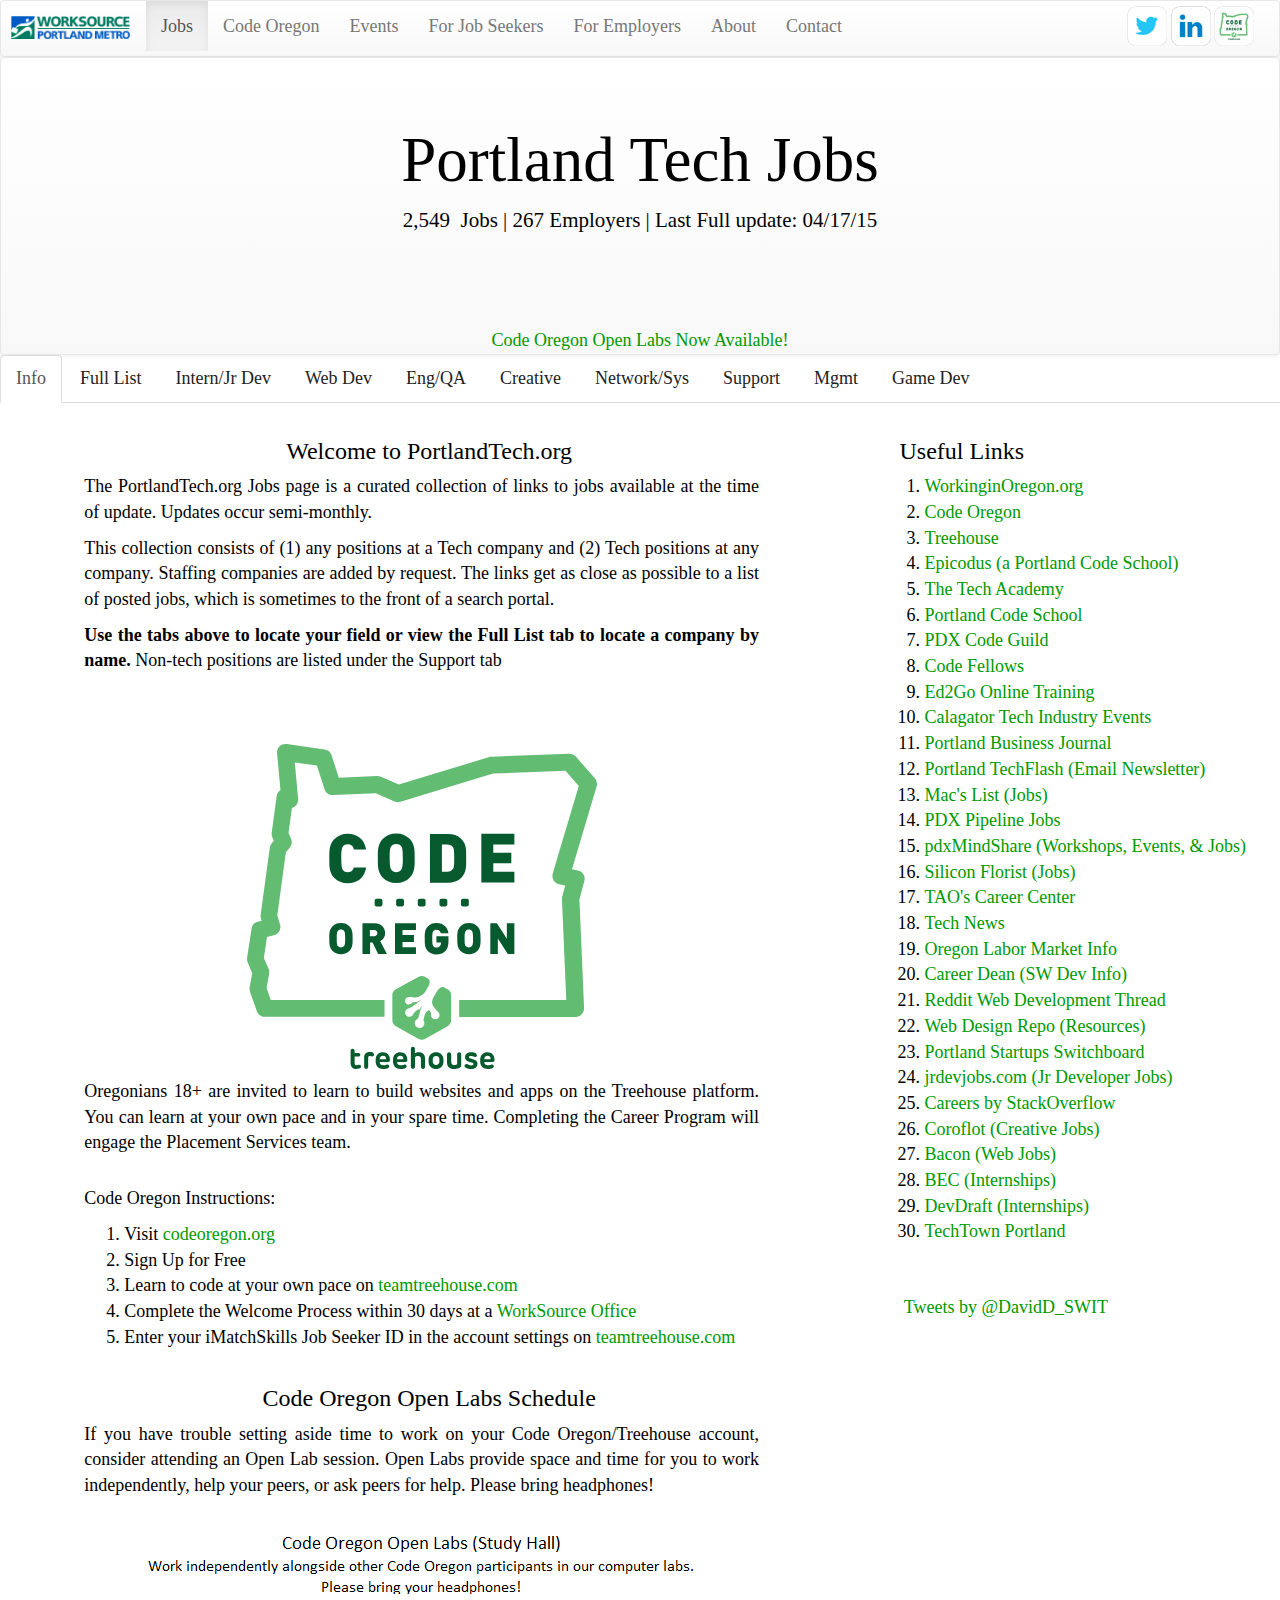
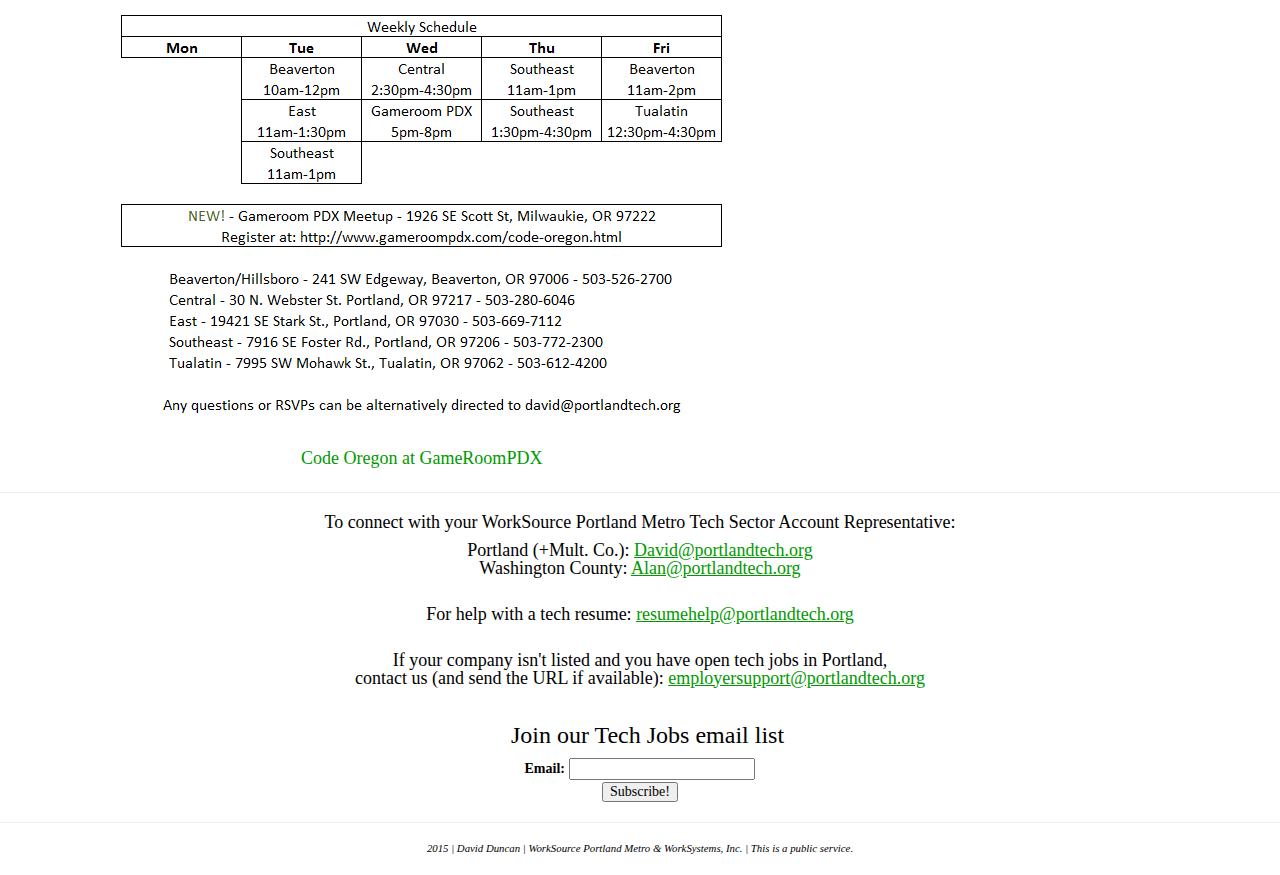
<file: index.html>
<!DOCTYPE html>
<html lang="en">
<head>
	<meta charset="utf-8">
	<meta http-equiv="X-UA-Compatible" content="IE=edge">
	<meta name="viewport" content="width=device-width, initial-scale=1">

	<meta name="description" content="PortlandTech.org is a collection of hundreds of current Tech job listings in Portland, Oregon and is managed by WorkSource Portland Metro in partnership with WorkSystems, Inc." />
	<meta name="keywords" content="Tech Companies Portland Oregon, Portland Tech Jobs, Portland Tech Companies, Portland Technology Jobs"/>
	<meta name="robots" content="index, nofollow" />

	<link rel="shortcut icon" href="/favicon.ico" type="image/x-icon">
	<link rel="icon" href="/favicon.ico" type="image/x-icon">

	<link rel="apple-touch-icon" href="touch-icon-iphone.png" /> 
	<link rel="apple-touch-icon" sizes="76x76" href="touch-icon-ipad.png" /> 
	<link rel="apple-touch-icon" sizes="120x120" href="touch-icon-iphone-retina.png" />
	<link rel="apple-touch-icon" sizes="152x152" href="touch-icon-ipad-retina.png" />


	<title>Portland Tech Jobs | PortlandTech.org</title>

	<!-- Bootstrap core CSS -->
	<link href="bootstrap.min.css" rel="stylesheet">
	<!-- Bootstrap theme -->
	<link href="bootstrap-theme.min.css" rel="stylesheet">

	<!-- Custom styles for this template -->
	<link href="theme.css" rel="stylesheet">

	<!-- HTML5 shim and Respond.js for IE8 support of HTML5 elements and media queries -->
	<!--[if lt IE 9]>
	  <script src="https://oss.maxcdn.com/html5shiv/3.7.2/html5shiv.min.js"></script>
	  <script src="https://oss.maxcdn.com/respond/1.4.2/respond.min.js"></script>
	<![endif]-->
	
	<style>
	#footer #mc_embed_signup label, #footer #mc_embed_signup input {font-size:14px;}
	.quickword {width:100%;padding: 0 10%;}
	</style>

	<script src='/google_analytics_auto.js'></script>
</head>


  
<body role="document">
	<div class="navbar navbar-default" role="navigation">
		<div class="container">
			<div class="navbar-header">
				<a class="navbar-brand" href="#">
				<img alt="WorkSource Logo" src="images/wspm_logo.png" width="120">
				</a>
			
				<button type="button" class="navbar-toggle collapsed" data-toggle="collapse" data-target="#navbar" aria-expanded="false" aria-controls="navbar">
					<span class="sr-only">Toggle navigation</span>
					<span class="icon-bar"></span>
					<span class="icon-bar"></span>
					<span class="icon-bar"></span>
				</button>
			</div>
		  
      
			<div id="navbar" class="navbar-collapse collapse">
				<ul class="nav navbar-nav">
				  <li class="active"><a href="#">Jobs</a></li>
				  <li><a href="codeoregon.html">Code&nbsp;Oregon</a></li>
				  <!--<li><a href="#" title="Coming Soon!">Candidates</a></li>-->
				  <li><a href="events.html">Events</a></li>
				  <li class="double"><a href="jobseekers.html">For&nbsp;Job&nbsp;Seekers</a></li>
				  <li class="double"><a href="employerresources.html">For&nbsp;Employers</a></li>
				  <li><a href="about.html">About</a></li>
				  <li><a href="contact.html">Contact</a></li>
				</ul>
				
				<ul class="social">
					<li style="display:inline;"><a href="https://twitter.com/DavidD_SWIT" target="_blank"><img src="images/wbtwitter.png" alt="Twitter"></a></li>
					<!--<li style="display:inline;"><a href="#" target="_blank"><img src="images/wbfacebook.png" alt="Facebook"></a></li>-->
					<li style="display:inline;"><a href="http://linkd.in/hightechpdx" target="_blank"><img src="images/wblinkedin.png" alt="LinkedIn"></a></li>
					<li style="display:inline;"><a href="http://codeoregon.org" target="_blank"><img src="images/wbcodeoregon.png" alt="Code Oregon"></a></li>
				</ul>
				
			</div><!--nav-collapse -->
		</div>
    
    </div>
  

  
  
	  
  
  <div class="container theme-showcase" role="main">
	<nav class="navbar navbar-default">

      <!--Main-->
      <div class="jumbotron">
	   
        <h1 class="text-center">Portland Tech&nbsp;Jobs</h1>
		
		<p class="text-center">
2,549
		&nbsp;Jobs | 
267&nbsp;Employers&nbsp;| Last&nbsp;Full&nbsp;update: 
04/17/15
		</p>
		
		</div><!--end jumbotron-->
		
		
		<div class="quickinfo text-center">
			<a href="images/openlabs.png" target="_blank">Code Oregon Open Labs Now Available!</a>
		</div><!--end quickinfo-->
		

	</nav>		
		
		

<div id="bodywrapper">
	<div id="col1">


<!-- Nav tabs -->
		<ul class="nav nav-tabs" role="tablist">
			<li role="presentation" class="active" id="noleft"><a href="#start" role="tab" data-toggle="tab">Info</a></li>
			<li role="presentation"><a href="#fulllist" role="tab" data-toggle="tab">Full&nbsp;List</a></li>
			<li role="presentation"><a href="#interns" role="tab" data-toggle="tab">Intern/Jr&nbsp;Dev</a></li>
			<li role="presentation"><a href="#webdevs" role="tab" data-toggle="tab">Web&nbsp;Dev</a></li>
			<li role="presentation"><a href="#qa" role="tab" data-toggle="tab">Eng/QA</a></li>
			<li role="presentation"><a href="#creative" role="tab" data-toggle="tab">Creative</a></li>
			<li role="presentation"><a href="#network" role="tab" data-toggle="tab">Network/Sys</a></li>
			<li role="presentation"><a href="#support" role="tab" data-toggle="tab">Support</a></li>
			<li role="presentation"><a href="#management" role="tab" data-toggle="tab">Mgmt</a></li>
			<li role="presentation"><a href="#officers" role="tab" data-toggle="tab">Game Dev</a></li>
		</ul>

<!-- Tab panes -->

		<div class="tab-content">
			<div role="tabpanel" class="tab-pane active" id="start">
				<div class="row">
				
					<div class="col-sm-8">

						<div class="quickword">
					
<h3 class="text-center">Welcome to PortlandTech.org</h3>
							<div class="text-justify">
<p>The PortlandTech.org Jobs page is a curated collection of links to jobs available at the time of update. Updates occur semi-monthly.</p>
<p>This collection consists of (1) any positions at a Tech company and (2) Tech positions at any company. Staffing companies are added by request. The links get as close as possible to a list of posted jobs, which is sometimes to the front of a search portal.</p>
<p><strong>Use the tabs above to locate your field or view the Full List tab to locate a company by name.</strong> Non-tech positions are listed under the Support tab</p>

							</div>
					
					

<br><br><br>				
<p class="text-center"><a href="http://www.codeoregon.org/" target="_blank" class="center-text"><img src="images/codeoregon.svg" alt="Code Oregon logo" width="350" /></a></p>


<p class="text-justify">Oregonians 18+ are invited to learn to build websites and apps on the Treehouse platform. You can learn at your own pace and in your spare time. Completing the Career Program will engage the Placement Services team.</p><br>
<p>Code Oregon Instructions:</p>
<ol class="text-left">
	<li>Visit <a href="http://codeoregon.org" target="_blank">codeoregon.org</a></li>
	<li>Sign Up for Free</li>
	<li>Learn to code at your own pace on <a href="http://teamtreehouse.com/" target="_blank">teamtreehouse.com</a></li>
	<li>Complete the Welcome Process within 30 days at a <a href="http://www.worksourceoregon.org/home/worksourcecenters" target="_blank">WorkSource Office</a></li>
	<li>Enter your iMatchSkills Job Seeker ID in the account settings on <a href="http://teamtreehouse.com/" target="_blank">teamtreehouse.com</a></li>
</ol>
					

<h3 class="text-center">Code Oregon Open Labs Schedule</h3>
<p class="text-justify">If you have trouble setting aside time to work on your Code Oregon/Treehouse account, consider attending an Open Lab session. Open Labs provide space and time for you to work independently, help your peers, or ask peers for help. Please bring headphones!</p>
<p class="text-center"><a href="images/openlabs.png" target="_blank"><img src="images/openlabs.png" alt="Code Oregon Open Labs Schedule" /></a></p>
							<div class="text-center"><a href="http://www.gameroompdx.com/code-oregon.html">Code Oregon at GameRoomPDX</a></div>
					
						</div>
					</div><!--end sm-->
					
					<div class="col-sm-4">

<h3>Useful Links</h3>
<ol>

<li><a href="http://www.emp.state.or.us/jobs/" target="_blank">WorkinginOregon.org</a></li>
<li><a href="http://www.codeoregon.org/" target="_blank">Code Oregon</a></li>
<li><a href="http://teamtreehouse.com/" target="_blank">Treehouse</a></li>
<li><a href="http://www.epicodus.com/" target="_blank">Epicodus (a Portland Code School)</a></li>
<li><a href="http://techacademyportland.com/" target="_blank">The Tech Academy</a></li>
<li><a href="http://www.portlandcodeschool.com/" target="_blank">Portland Code School</a></li>
<li><a href="http://pdxcodeguild.com/" target="_blank">PDX Code Guild</a></li>
<li><a href="https://www.codefellows.org/" target="_blank">Code Fellows</a></li>
<li><a href="http://www.ed2go.com/portlandcc/" target="_blank">Ed2Go Online Training</a></li>
<li><a href="http://calagator.org/events" target="_blank">Calagator Tech Industry Events</a></li>
<li><a href="http://www.bizjournals.com/portland/" target="_blank">Portland Business Journal</a></li>
<li><a href="http://www.bizjournals.com/portland/promo/ptltechflash" target="_blank">Portland TechFlash (Email Newsletter)</a></li>
<li><a href="https://www.macslist.org/" target="_blank">Mac's List (Jobs)</a></li>
<li><a href="http://pdxpipeline.com/jobs/" target="_blank">PDX Pipeline Jobs</a></li>
<li><a href="http://pdxmindshare.com/" target="_blank">pdxMindShare (Workshops, Events, &amp; Jobs)</a></li>
<li><a href="http://siliconflorist.com/jobs/" target="_blank">Silicon Florist (Jobs)</a></li>
<li><a href="http://www.techfetch.com/job/techoregon/" target="_blank">TAO's Career Center</a></li>
<li><a href="http://cacm.acm.org/news" target="_blank">Tech News</a></li>
<li><a href="http://www.qualityinfo.org/" target="_blank">Oregon Labor Market Info</a></li>
<li><a href="https://www.careerdean.com/" target="_blank">Career Dean (SW Dev Info)</a></li>
<li><a href="http://www.reddit.com/r/webdev/" target="_blank">Reddit Web Development Thread</a></li>
<li><a href="http://www.webdesignrepo.com/" target="_blank">Web Design Repo (Resources)</a></li>
<li><a href="https://pdxstartups.switchboardhq.com/" target="_blank">Portland Startups Switchboard</a></li>
<li><a href="http://www.jrdevjobs.com/" target="_blank">jrdevjobs.com (Jr Developer Jobs)</a></li>
<li><a href="http://careers.stackoverflow.com/jobs?f=t" target="_blank">Careers by StackOverflow</a></li>
<li><a href="http://www.coroflot.com/jobs" target="_blank">Coroflot (Creative Jobs)</a></li>
<li><a href="https://findbacon.com/" target="_blank">Bacon (Web Jobs)</a></li>
<li><a href="http://www.becpdx.org/student_internships/student/Current_Openings.aspx" target="_blank">BEC (Internships)</a></li>
<li><a href="http://intern.devdraft.com/" target="_blank">DevDraft (Internships)</a></li>
<li><a href="http://www.techtownportland.com/find-your-next-job/" target="_blank">TechTown Portland</a></li>

</ol>

					</div><!--end sm-->
					<div class="col-sm-4">
<div class="announcement">

<br><br>
<div id="twitter">
<a class="twitter-timeline"  href="https://twitter.com/DavidD_SWIT" data-widget-id="509781092849561600">Tweets by @DavidD_SWIT</a>
<script>
!function(d,s,id){var js,fjs=d.getElementsByTagName(s)[0],p=/^http:/.test(d.location)?'http':'https';if(!d.getElementById(id)){js=d.createElement(s);js.id=id;js.src=p+"://platform.twitter.com/widgets.js";fjs.parentNode.insertBefore(js,fjs);}}(document,"script","twitter-wjs");
</script>
</div><!--END TWITTER-->
</div> <!--end announcement-->

					</div><!--end sm-->
				</div> <!--end row-->


			
			</div>
			
			<div role="tabpanel" class="tab-pane" id="fulllist">
  
				<div class="row">
					<div class="col-sm-4">

<h3>Companies (#&nbsp;of&nbsp;Tech&nbsp;Jobs)</h3>
<ol>

<li><a href="http://www.jobscore.com/jobs2/citizensof" target="_blank">+Citizen (2)</a></li>
<li><a href="http://10up.com/careers/" target="_blank">10up (7)</a></li>
<li><a href="http://www.1964ears.com/careers" target="_blank">1964 Ears (1)</a></li>
<li><a href="http://careers.wideorbit.com/careers-home/" target="_blank">Abacast (WideOrbit - Vancouver) (3)</a></li>
<li><a href="https://www.accompani.com/jobs/" target="_blank">Accompani (PDX & LA) (2)</a></li>
<li><a href="https://www.acquia.com/careers/open-positions" target="_blank">Acquia (3)</a></li>
<li><a href="http://www.act-on.com/careers/" target="_blank">Act-On (Beaverton) (12)</a></li>
<li><a href="http://www.adapx.com/about-adapx/careers" target="_blank">Adapx (Capturx) (1)</a></li>
<li><a href="http://careers.adidas-group.com/search-jobs-results.aspx" target="_blank">Adidas (Design) (15)</a></li>
<li><a href="http://jobs.adp.com/oregon-jobs" target="_blank">ADP (Clackamas) (11)</a></li>
<li><a href="http://adpearance.com/company" target="_blank">Adpearance (5)</a></li>
<li><a href="http://www.advisicon.com/careers/" target="_blank">Advisicon (Vancouver) (5)</a></li>
<li><a href="http://advolume.com/about.html" target="_blank">AdVolume (2)</a></li>
<li><a href="http://goo.gl/LwvZJ2" target="_blank">Aequitas Capital (Lake Oswego) (5)</a></li>
<li><a href="http://www.agiliron.com/about/careers.html" target="_blank">Agiliron (3)</a></li>
<li><a href="https://www.airbnb.com/jobs/locations/other" target="_blank">Airbnb                          (5)</a></li>
<li><a href="http://aisle7.com/why-aisle7/careers/" target="_blank">Aisle7 (1)</a></li>
<li><a href="http://www.altsrc.net/Careers" target="_blank">Altsource (5)</a></li>
<li><a href="http://www.angelvisiontech.com/new/Hiring-Home" target="_blank">AngelVision (2)</a></li>
<li><a href="https://www.anitian.com/careers/" target="_blank">Antian (Beaverton & PDX) (3)</a></li>
<li><a href="http://www.anvilmediainc.com/culture/careers/" target="_blank">Anvil Media (4)</a></li>
<li><a href="http://www.apcon.com/careers?qt-careers=4#qt-careers" target="_blank">Apcon (Wilsonville) (15)</a></li>
<li><a href="http://apigee.com/about/careers" target="_blank">Apigee (1)</a></li>
<li><a href="http://www.apple.com/jobs/us/index.html" target="_blank">Apple (Apple Store) (15)</a></li>
<li><a href="http://careers.appnexus.com/open-positions" target="_blank">AppNexus (8)</a></li>
<li><a href="https://appthwack.com/jobs" target="_blank">AppThwack (2)</a></li>
<li><a href="http://www.archrival.com/inside/jobs/" target="_blank">Archrival (1)</a></li>
<li><a href="https://www.linkedin.com/company/1034182" target="_blank">ARM Insight (2)</a></li>
<li><a href="http://www.arubanetworks.com/company/careers/" target="_blank">Aruba Networks (15)</a></li>
<li><a href="http://atsnw.com/about-us/careers/" target="_blank">Assured Technology Solutions (Lake Oswego) (1)</a></li>
<li><a href="https://www.athletepath.com/careers" target="_blank">Athlete Path (3)</a></li>
<li><a href="https://www.audinate.com/about/careers" target="_blank">Audinate (1)</a></li>
<li><a href="https://autodesk.taleo.net/careersection/adsk_gen/jobsearch.ftl?lang=en" target="_blank">Autodesk (Lake Oswego) (6)</a></li>
<li><a href="http://www.avatron.com/about/jobs/" target="_blank">Avatron Software (Not actively hiring)   (2)</a></li>
<li><a href="http://www.azad.com/opportunities.php" target="_blank">AZAD Technology Partners (Consulting) (16)</a></li>
<li><a href="http://jobs.banfield.com/en-us/all-jobs/United-States/" target="_blank">Banfield (7)</a></li>
<li><a href="http://blog.batchgeo.com/web-developer-jobs-at-batchgeo/" target="_blank">BatchGeo (1)</a></li>
<li><a href="http://www.b-glowing.com/about-us/careers/" target="_blank">B-Glowing (Social Media position) (1)</a></li>
<li><a href="http://www.biotronik.com/wps/wcm/connect/en_us_web/biotronik/careers/job_search/page_jobsearch_us" target="_blank">Biotronik (19)</a></li>
<li><a href="http://www.jobscore.com/jobs/bluevolt/" target="_blank">BlueVolt                       (3)</a></li>
<li><a href="http://www.bodybuilding.com/fun/bbcomcareer.htm" target="_blank">BodyBuilding.com (9)</a></li>
<li><a href="http://www.bpmnw.com/about-us/career/" target="_blank">BPM Northwest (6)</a></li>
<li><a href="http://www.brainiumstudios.com/?page_id=528" target="_blank">Brainium Studios (2)</a></li>
<li><a href="http://bright.md/careers" target="_blank">Bright.MD (1)</a></li>
<li><a href="https://www.buildingenergy.com/careers" target="_blank">Building Energy                 (3)</a></li>
<li><a href="http://www.cadmusgroup.com/our-company/careers-at-cadmus/online-career-center/" target="_blank">Cadmus (1)</a></li>
<li><a href="http://cambiahealth.hodesiq.com/job-search.aspx" target="_blank">Cambia (28)</a></li>
<li><a href="http://www.careoregon.org/AboutUs/Careers/JobOpenings.aspx" target="_blank">Care Oregon (2)</a></li>
<li><a href="https://cascadeenergy.com/company/careers/" target="_blank">Cascade Energy (1)</a></li>
<li><a href="http://www.cdbaby.com/careers.aspx" target="_blank">CD Baby (4)</a></li>
<li><a href="http://www.cdkjobs.com/filter/category/technology" target="_blank">CDK Global (11)</a></li>
<li><a href="http://www.cedexis.com/about/#careers" target="_blank">Cedexis (1)</a></li>
<li><a href="http://www.centralcityconcern.org/jobs/external/" target="_blank">Central City Concern (1)</a></li>
<li><a href="http://goo.gl/BqHaC" target="_blank">Charter Communications (Customer Service Vancouver) (1)</a></li>
<li><a href="http://joyrx.org/home/contact/job-opportunities.html" target="_blank">Children's Cancer Association (1)</a></li>
<li><a href="https://my.zartis.com/chirpify" target="_blank">Chirpify (1)</a></li>
<li><a href="http://www.chromedata.com/about-us/careers/" target="_blank">Chrome Data  (6)</a></li>
<li><a href="http://www.cinderstaffing.com/search-jobs/" target="_blank">Cinder (Staffing) (19)</a></li>
<li><a href="http://thecircletech.com/careers/" target="_blank">Circle Technology (Vancouver, WA) (2)</a></li>
<li><a href="https://careers.clarity-innovations.com/" target="_blank">Clarity Innovations (3)</a></li>
<li><a href="http://www.clinicient.com/about-us/careers/job-openings" target="_blank">Clinicient (14)</a></li>
<li><a href="https://cloudability.com/jobs/" target="_blank">Cloudability                   (5)</a></li>
<li><a href="http://www.cloudboltsoftware.com/careers" target="_blank">Cloudbolt Software (2)</a></li>
<li><a href="http://forkfly.theresumator.com/" target="_blank">CloudEngage (1)</a></li>
<li><a href="http://www.codefellows.org/jobs" target="_blank">Code Fellows PDX (3)</a></li>
<li><a href="https://www.applyweb.com/public/register?s=cnetjob" target="_blank">Collegenet                      (4)</a></li>
<li><a href="http://columbiadist.appone.com/" target="_blank">Columbia Distributing (2)</a></li>
<li><a href="https://www.columbiaultimate.com/our-company/job-opportunities/" target="_blank">Columbia Ultimate (Vancouver) (5)</a></li>
<li><a href="http://commandprompt.com/about/careers/" target="_blank">Command Prompt (1)</a></li>
<li><a href="https://compli.hyrell.com/UI/Views/Applicant/VirtualStepCareers.aspx" target="_blank">Compli (1)</a></li>
<li><a href="http://www.cu-portland.edu/about/employment" target="_blank">Concordia University (1)</a></li>
<li><a href="https://www.connectivedx.com/connect/careers" target="_blank">ConnectiveDX (4)</a></li>
<li><a href="http://www.consciousbox.com/careers" target="_blank">Conscious Box (3)</a></li>
<li><a href="http://www.convergencenetworks.com/about-us/careers/" target="_blank">Convergence Networks (2)</a></li>
<li><a href="https://angel.co/conversa-health/jobs" target="_blank">Conversa Health (2)</a></li>
<li><a href="http://goo.gl/EJe0Xy" target="_blank">Con-Way (29)</a></li>
<li><a href="http://copious.theresumator.com/apply/" target="_blank">Copious (5)</a></li>
<li><a href="https://www.cozy.co/jobs/" target="_blank">Cozy (3)</a></li>
<li><a href="http://www.crowdcompass.com/careers/" target="_blank">Crowdcompass (5)</a></li>
<li><a href="http://www.dh.com/careers/job-opportunities" target="_blank">D + H    (25)</a></li>
<li><a href="http://dtna.jobs/" target="_blank">Daimler (3)</a></li>
<li><a href="http://www.darkhorse.com/Company/Jobs" target="_blank">Dark Horse Comics (Milwaukie) (1)</a></li>
<li><a href="http://thedaylightstudio.com/noticeboard/daylight-hiring" target="_blank">Daylight Studio (1)</a></li>
<li><a href="http://www.delaris.com/index.php/jobs" target="_blank">Delaris (1)</a></li>
<li><a href="http://www.devonway.com/company/careers.html" target="_blank">DevonWay (PDX & SLC) (1)</a></li>
<li><a href="http://www.discogs.com/jobs" target="_blank">Discogs (Portland & Beaverton) (2)</a></li>
<li><a href="https://assoc.drupal.org/jobs" target="_blank">Drupal Association (1)</a></li>
<li><a href="http://www.dualspark.com/joinus.html" target="_blank">DualSpark (7)</a></li>
<li><a href="http://easystreet.com/careers/" target="_blank">EasyStreet (Beaverton) (3)</a></li>
<li><a href="http://goo.gl/Jwl0St" target="_blank">Ebay                            (1)</a></li>


</ol>

					</div><!--end sm-->
					<div class="col-sm-4">

<h3 class="listbreaker">&nbsp;</h3>
<ol start="91">

<li><a href="http://www.edgelink.com/jobs/all/all/all/all/all/97209/" target="_blank">Edgelink (Staffing) (37)</a></li>
<li><a href="https://www.paycomonline.net/v4/ats/at-jobopportunities.php?clientkey=BF5F62595CF87C0C6A965846C1893B22" target="_blank">Eid Passport (Hillsboro) (20)</a></li>
<li><a href="https://angel.co/elegantra/jobs" target="_blank">Elegantra (1)</a></li>
<li><a href="http://www.elementaltechnologies.com/company/careers/open-positions" target="_blank">Elemental Technologies         (23)</a></li>
<li><a href="http://www.elevenwireless.com/careers/" target="_blank">Eleven (10)</a></li>
<li><a href="http://www.elynx.com/company/careers" target="_blank">eLynx (Beaverton) (2)</a></li>
<li><a href="http://empiricalux.com/?page_id=18" target="_blank">Empirical (Always Looking) (4)</a></li>
<li><a href="http://careers.eroad.com" target="_blank">Eroad (10)</a></li>
<li><a href="http://eroi.com/careers/" target="_blank">Eroi (2)</a></li>
<li><a href="http://www.esi.com/Careers/JobSearch.aspx" target="_blank">ESI (7)</a></li>
<li><a href="http://www.evisions.com/Company/Careers.aspx" target="_blank">Evisions (2)</a></li>
<li><a href="https://www.experiencedynamics.com/about#field-section-tab-3" target="_blank">Experience Dynamics (Always Looking) (2)</a></li>
<li><a href="http://www.extensis.com/company/careers/" target="_blank">Extensis (2)</a></li>
<li><a href="http://goo.gl/vqGYyW" target="_blank">Fisher Investments (Camas) (7)</a></li>
<li><a href="http://flightstats.com/company/corporate/careers/" target="_blank">Flightstats                    (2)</a></li>
<li><a href="https://www.fmyi.com/company/jobs/" target="_blank">Fmyi                           (2)</a></li>
<li><a href="http://creative.geredonovan.com/careers/" target="_blank">Gere Donovan (3)</a></li>
<li><a href="http://www.globesherpa.com/jobs/" target="_blank">GlobeSherpa                     (6)</a></li>
<li><a href="http://www.goldstar.com/company/jobs" target="_blank">Goldstar (4)</a></li>
<li><a href="http://www.graphicproducts.com/careers/find-jobs/index.php" target="_blank">Graphic Products (Beaverton) (10)</a></li>
<li><a href="http://www.gravitatedesign.com/our-company/careers/" target="_blank">Gravitate (Vancouver) (1)</a></li>
<li><a href="http://www.grayboxpdx.com/about/work-with-us" target="_blank">Gray Box (7)</a></li>
<li><a href="http://h30631.www3.hp.com/" target="_blank">Hewlett Packard (Vancouver & PDX)           (36)</a></li>
<li><a href="http://careers.hiringthing.com/" target="_blank">Hiringthing                     (1)</a></li>
<li><a href="http://www.househappy.org/jobs" target="_blank">Househappy (7)</a></li>
<li><a href="http://www.igrafx.com/company/careers" target="_blank">iGrafx (Tualatin) (2)</a></li>
<li><a href="http://goo.gl/YYCoep" target="_blank">Incomm (9)</a></li>
<li><a href="https://angel.co/indinero/jobs" target="_blank">Indinero (on AngeList) (3)</a></li>
<li><a href="http://www.insidetrack.com/careers/" target="_blank">InsideTrack (2)</a></li>
<li><a href="http://weareinstrument.com/careers" target="_blank">Instrument (4)</a></li>
<li><a href="http://www.integratelecom.com/about/careers/pages/employment-openings.aspx" target="_blank">Integra Telecom (PDX & Vancouver) (13)</a></li>
<li><a href="http://jobs.intel.com/" target="_blank">Intel Corporation (Hillsboro) (484)</a></li>
<li><a href="https://www.iovation.com/careers" target="_blank">Iovation                        (7)</a></li>
<li><a href="http://www.iqcu.com/careers" target="_blank">iQ Credit Union (Vancouver) (1)</a></li>
<li><a href="http://goo.gl/adjb2v" target="_blank">Jaguar Land Rover (11)</a></li>
<li><a href="http://www.jamasoftware.com/careers/" target="_blank">Jama Software (13)</a></li>
<li><a href="http://janrain.com/about/careers/" target="_blank">Janrain (7)</a></li>
<li><a href="http://jetreports.com/about/careers.php" target="_blank">Jet Reports (5)</a></li>
<li><a href="http://www.jibeconsulting.com/careers" target="_blank">Jibe Consulting (Oracle positions) (7)</a></li>
<li><a href="https://www.jivesoftware.com/about-jive/careers/job-listings/" target="_blank">Jive Software (18)</a></li>
<li><a href="https://kp.taleo.net/careersection/external/moresearch.ftl?lang=en" target="_blank">Kaiser Permanente (61)</a></li>
<li><a href="http://learningjobs.iapplicants.com/searchjobs.php" target="_blank">Learning.com (4)</a></li>
<li><a href="https://www.legitscript.com/about/careers" target="_blank">LegitScript (2)</a></li>
<li><a href="http://www.liquiddevelopment.com/jobs.php" target="_blank">Liquid Development (Always Looking) (1)</a></li>
<li><a href="https://pdxstartups.switchboardhq.com/posts/8358-little-bird-is-hiring-a-senior-application-developer" target="_blank">Little Bird (on Switchboard) (1)</a></li>
<li><a href="http://www.logicalposition.com/job-openings" target="_blank">Logical Position (Lake Oswego) (3)</a></li>
<li><a href="http://lumenlearning.com/jobs/" target="_blank">Lumen Learning (2)</a></li>
<li><a href="http://marinsoftware.ongig.com/" target="_blank">Marin Software (2)</a></li>
<li><a href="http://marketo.jobs/careers.php" target="_blank">Marketo (7)</a></li>
<li><a href="http://goo.gl/G8U0N9" target="_blank">Mentor Graphics (Wilsonville) (34)</a></li>
<li><a href="http://meridianapps.com/jobs/" target="_blank">Meridian Apps                   (7)</a></li>
<li><a href="http://www.metaltoad.com/careers/open-positions" target="_blank">Metal Toad (1)</a></li>
<li><a href="http://www.microchip.com/careers/" target="_blank">Microchip (PDX & Gresham) (2)</a></li>
<li><a href="https://careers.microsoft.com/search.aspx" target="_blank">Microsoft (Portland) (18)</a></li>
<li><a href="http://miradorfin.com/" target="_blank">Mirador (3)</a></li>
<li><a href="https://www.modahealth.com/about/careers.shtml" target="_blank">Moda Health (9)</a></li>
<li><a href="http://www.monsoonworks.com/about/e-commerce-careers" target="_blank">Monsoon (2)</a></li>
<li><a href="https://careers.mozilla.org/en-US/listings/?location=portland" target="_blank">Mozilla (PDX & Remote) (24)</a></li>
<li><a href="http://agency.governmentjobs.com/multnomah/default.cfm" target="_blank">Multnomah County (4)</a></li>
<li><a href="http://www.nautilusinc.com/life-at-nautilus/career-opportunities/" target="_blank">Nautilus (Vancouver) (9)</a></li>
<li><a href="https://neighborhoodpartnerships.org/about-us/careers/" target="_blank">Neighborhood Partnerships (1)</a></li>
<li><a href="http://www.networkredux.com/careers" target="_blank">Network Redux                   (3)</a></li>
<li><a href="http://newrelic.com/about/careers" target="_blank">New Relic (12)</a></li>
<li><a href="http://jobs.nike.com/search/portland" target="_blank">Nike (PDX & Beaveton) (205)</a></li>
<li><a href="http://nlight.net/careers/" target="_blank">nLight (Vancouver, Hillsboro) (12)</a></li>
<li><a href="http://www.nwasoft.com/company/careers" target="_blank">Northwest Analytical           (2)</a></li>
<li><a href="http://usenotion.com/blog/" target="_blank">Notion (1)</a></li>
<li><a href="http://www.nouvola.com/whats-a-nouvola/#jobs" target="_blank">Nouvola (4)</a></li>
<li><a href="http://www.centerstance.com/careers" target="_blank">NTT Centerstance (PDX + Remote) (7)</a></li>
<li><a href="http://nwea.hodesiq.com/" target="_blank">NWEA (12)</a></li>
<li><a href="https://ais.ohsu.edu/OA_HTML/IrcVisitor.jsp" target="_blank">OHSU (select Information Systems) (22)</a></li>
<li><a href="http://ombuweb.com/pages/careers.html" target="_blank">OMBU (1)</a></li>
<li><a href="http://www.otgplatforms.com/careers/" target="_blank">On the Go Platforms (Email) (4)</a></li>
<li><a href="http://www.workwithopal.com/careers" target="_blank">Opal Labs (9)</a></li>
<li><a href="http://www.open-mesh.com/contacts/jobs.html" target="_blank">Open-Mesh (PDX & NYC) (3)</a></li>
<li><a href="https://www.jobscore.com/jobs2/opensesame" target="_blank">OpenSesame (1)</a></li>
<li><a href="http://www.opensky.com/content/jobs" target="_blank">Opensky (NYC & PDX) (1)</a></li>
<li><a href="http://opuseventsagency.com/careers.html" target="_blank">Opus Events Agency (Beaverton) (2)</a></li>
<li><a href="https://oracle.taleo.net/careersection/2/jobsearch.ftl?lang=en" target="_blank">Oracle       (35)</a></li>
<li><a href="http://www.jobscore.com/jobs2/orchestrate?sid=68" target="_blank">Orchestrate (1)</a></li>
<li><a href="https://ocac.edu/employment" target="_blank">Oregon College of Art and Craft (1)</a></li>
<li><a href="http://www.pacificorp.com/car/op.html" target="_blank">Pacificorp (10)</a></li>
<li><a href="http://www.papamurphys.com/careers/corporate/" target="_blank">Papa Murphy's (HQ Vancouver) (6)</a></li>
<li><a href="http://www.parthenonsoftware.com/about/careers/" target="_blank">Parthenon Software Group (Sales) (1)</a></li>
<li><a href="http://pcdgroup.com/careers/" target="_blank">PCD (7)</a></li>
<li><a href="http://goo.gl/A9wwBe" target="_blank">PeaceHealth (Vancouver) (31)</a></li>
<li><a href="http://www.peakhosting.com/careers/" target="_blank">Peak Hosting (Tualatin + Remote) (14)</a></li>
<li><a href="http://www.periscopic.com/#/do-good/careers" target="_blank">Periscopic (4)</a></li>
<li><a href="https://pgn.igreentree.com/CSS_External/CSSPage_SearchAndBrowseJobs.ASP?T=20140805165858&" target="_blank">PGE (4)</a></li>
<li><a href="http://www.phase2technology.com/careers/" target="_blank">Phase2 (6)</a></li>


</ol>

					</div><!--end sm-->
					<div class="col-sm-4">

<h3 class="listbreaker">&nbsp;</h3>
<ol start="181">

<li><a href="http://pinpoint.co/join.php" target="_blank">Pinpoint (1)</a></li>
<li><a href="http://www.pixelspoke.com/about/careers-pixelspoke/" target="_blank">Pixelspoke (1)</a></li>
<li><a href="http://planetargon.com/careers" target="_blank">Planet Argon                    (1)</a></li>
<li><a href="http://www.plexsys.com/careers/" target="_blank">PLEXSYS (Camas, WA) (3)</a></li>
<li><a href="http://www.popart.com/company/careers/positions.aspx" target="_blank">Pop Art (2)</a></li>
<li><a href="http://www.portlandcodeschool.com/careers/" target="_blank">Portland Code School (5)</a></li>
<li><a href="https://jobs.pcc.edu" target="_blank">Portland Community College (6)</a></li>
<li><a href="http://pdx.net/job" target="_blank">Portland Internetworks (PDF) (1)</a></li>
<li><a href="https://jobs.hrc.pdx.edu/" target="_blank">Portland State University (8)</a></li>
<li><a href="http://www.possible.com/careers" target="_blank">Possible (2)</a></li>
<li><a href="http://www.tigerlogic.com/tigerlogic/company/careers/rdemp.jsp" target="_blank">Postano (3)</a></li>
<li><a href="http://puppetlabs.com/about/careers" target="_blank">Puppet Labs (16)</a></li>
<li><a href="http://quickleft.com/careers" target="_blank">QuickLeft (2)</a></li>
<li><a href="http://www.razorfish.com/#!careers" target="_blank">Razorfish (4)</a></li>
<li><a href="http://www.rentrak.com/section/career_opportunities/career_opportunities.html" target="_blank">Rentrak (25)</a></li>
<li><a href="https://www.reservoir.com/company/careers/" target="_blank">Reservoir Labs                 (5)</a></li>
<li><a href="http://www.resdat.com/careers/job-openings" target="_blank">Resource Data                  (3)</a></li>
<li><a href="https://www.macslist.org/macs-list/Resource-Recycling-Inc/Web-Content-Manager/pxYZVrYFkzB9/" target="_blank">Resource Recycling (on Mac's List) (1)</a></li>
<li><a href="https://revcaster.com/career/1" target="_blank">Revcaster (1)</a></li>
<li><a href="http://www.rightsys.com/company-info" target="_blank">Right! Systems                 (1)</a></li>
<li><a href="https://www.rivermarkcu.org/about-us/career-opportunities" target="_blank">Rivermark CU (PDX & Beaverton) (1)</a></li>
<li><a href="https://www.rogueamoeba.com/company/jobs.php" target="_blank">Rogue Amoeba Software           (1)</a></li>
<li><a href="http://royalwise.com/rw/jobs/" target="_blank">Royalwise Solutions (1)</a></li>
<li><a href="http://www.salesforce.com/company/careers/" target="_blank">Salesforce.com (14)</a></li>
<li><a href="https://angel.co/saplyng/jobs/19898-front-end-back-end-engineer-web-developer" target="_blank">Saplyng (on AngelList) (1)</a></li>
<li><a href="http://www.schrodinger.com/careers/Engineering/Available-Positions" target="_blank">Schrodinger                     (2)</a></li>
<li><a href="https://www.scribbletone.com/thoughts" target="_blank">Scribble Tone (1)</a></li>
<li><a href="https://www.seeq.com/index.php/company/careers" target="_blank">Seeq (Remote) (6)</a></li>
<li><a href="http://www.selectrontechnologies.com/about/careers" target="_blank">Selectron (8)</a></li>
<li><a href="http://www.shiftwise.com/about-us/career-opportunities" target="_blank">ShiftWise (5)</a></li>
<li><a href="http://www.shopkeep.com/careers" target="_blank">Shopkeep (PDX & NYC) (4)</a></li>
<li><a href="https://www.simple.com/careers" target="_blank">Simple (19)</a></li>
<li><a href="http://www.simplexitypd.com/jobs/" target="_blank">Simplexity (Vancouver) (3)</a></li>
<li><a href="http://www.sitkatech.com/about-us/careers/" target="_blank">Sitka Technology Group          (1)</a></li>
<li><a href="http://skyward.io/careers/" target="_blank">Skyward (10)</a></li>
<li><a href="https://www.slalom.com/join/opportunities" target="_blank">Slalom Consulting (7)</a></li>
<li><a href="http://www.smarsh.com/careers" target="_blank">Smarsh                         (3)</a></li>
<li><a href="http://www.soleasolutions.com/openings" target="_blank">Solea Software Solutions Consulting (4)</a></li>
<li><a href="http://www.squarespace.com/about/careers" target="_blank">Squarespace (Customer Ops) (2)</a></li>
<li><a href="http://ssekodesigns.com/jobs-internships/" target="_blank">Sseko Designs (2)</a></li>
<li><a href="http://goo.gl/W4VLS" target="_blank">State of Oregon (4)</a></li>
<li><a href="http://www.stream.com/careers/" target="_blank">Stream (Convergys - Wilsonville) (3)</a></li>
<li><a href="http://findsubstance.com/jobs/" target="_blank">Substance (2)</a></li>
<li><a href="http://supergeniusstudio.com/contact/" target="_blank">Supergenius (Oregon City) (1)</a></li>
<li><a href="https://www.surveymonkey.com/mp/job-listings/" target="_blank">Surveymonkey.com (6)</a></li>
<li><a href="http://www.swellpath.com/about/jobs/" target="_blank">SwellPath (3)</a></li>
<li><a href="http://swift.co/" target="_blank">Swift (13)</a></li>
<li><a href="http://www.syn-apps.com/company/careers/current/" target="_blank">Syn-Apps (3)</a></li>
<li><a href="https://synapsegames.workable.com/" target="_blank">Synapse Games (on Workable) (1)</a></li>
<li><a href="http://www.synopsys.com/company/synopsyscareers/Pages/default.aspx" target="_blank">Synopsys (Hillsboro) (15)</a></li>
<li><a href="https://www.teamsnap.com/about/careers" target="_blank">TeamSnap (Remote) (1)</a></li>
<li><a href="http://thegood.com/careers/" target="_blank">The Good (3)</a></li>
<li><a href="http://www.theprogrampdx.com/careers" target="_blank">The Program (4)</a></li>
<li><a href="https://www.standard.com/careers/" target="_blank">The Standard (12)</a></li>
<li><a href="http://goo.gl/SrnzAy" target="_blank">Thetus Corporation                  (2)</a></li>
<li><a href="http://thinkshout.com/careers/" target="_blank">Thinkshout (2)</a></li>
<li><a href="http://careers.thomsonreuters.com/" target="_blank">Thompson Reuters (Lake Oswego) (16)</a></li>
<li><a href="http://tldesign.co/careers/" target="_blank">Top Level Design (1)</a></li>
<li><a href="https://www.transim.com/Careers" target="_blank">Transim Technology (1)</a></li>
<li><a href="http://www.trap.it/careers" target="_blank">Trapit (5)</a></li>
<li><a href="https://teamtreehouse.com/jobs" target="_blank">Treehouse (9)</a></li>
<li><a href="https://trello.com/jobs" target="_blank">Trello (Remote) (3)</a></li>
<li><a href="http://trendlineinteractive.com/careers/" target="_blank">TrendlineInteractive (PDX & Austin) (2)</a></li>
<li><a href="http://agency.governmentjobs.com/trimet/default.cfm" target="_blank">Trimet (2)</a></li>
<li><a href="http://www.tripwire.com/company/working-at-tripwire/careers/" target="_blank">Tripwire (10)</a></li>
<li><a href="https://www.uber.com/jobs/list" target="_blank">Uber (1)</a></li>
<li><a href="https://www4.recruitingcenter.net/Clients/umpquabank/PublicJobs/Canviewjobs.cfm?" target="_blank">Umpqua Bank (Hillsboro & PDX) (12)</a></li>
<li><a href="http://urbanairship.com/careers" target="_blank">Urban Airship (10)</a></li>
<li><a href="http://goo.gl/wilCeA" target="_blank">US Bank (46)</a></li>
<li><a href="http://www.go2uti.com/careers" target="_blank">UTi (9)</a></li>
<li><a href="https://www.vacasa.com/careers/positions/" target="_blank">Vacasa (20)</a></li>
<li><a href="http://www.vadio.com/jobs" target="_blank">Vadio (2)</a></li>
<li><a href="http://vendscreen.com/careers/" target="_blank">Vendscreen                     (1)</a></li>
<li><a href="https://www.vertigo.com/Jobs.aspx" target="_blank">Vertigo (Portland & CA) (5)</a></li>
<li><a href="https://rew31.ultipro.com/COA1004/JobBoard/ListJobs.aspx" target="_blank">Viewpoint (21)</a></li>
<li><a href="http://us.wacom.com/company/careers/" target="_blank">Wacom (13)</a></li>
<li><a href="http://watsoncreative.com/About/Careers.aspx" target="_blank">Watson Creative (4)</a></li>
<li><a href="https://careers-webmd.icims.com/" target="_blank">WebMD (13)</a></li>
<li><a href="https://webtrendscareers.silkroad.com/webtrends/EmploymentListings/Jobs1.html" target="_blank">WebTrends (7)</a></li>
<li><a href="http://www.welocalize.com/we-jobs/" target="_blank">Welocalize.Com                 (3)</a></li>
<li><a href="http://www.whizkidsit.com/jobs/" target="_blank">Whizkids (Tigard) (2)</a></li>
<li><a href="http://www.xtremeconsulting.com/careers" target="_blank">Xtreme Consulting (174)</a></li>
<li><a href="https://careers.yahoo.com/us/search/?q=hillsboro" target="_blank">Yahoo! (Hillsboro) (5)</a></li>
<li><a href="http://www.infogroup.com/about-infogroup/careers/careers-at-infogroup" target="_blank">Yesmail (7)</a></li>
<li><a href="http://www.yieldbot.com/careers" target="_blank">Yieldbot (Data Positions) (3)</a></li>
<li><a href="http://www.zapproved.com/company/careers/" target="_blank">Zapproved (6)</a></li>
<li><a href="http://www.ziba.com/careers" target="_blank">Ziba (6)</a></li>

</ol>

					</div><!--end sm-->
				</div> <!--end row-->

			</div>
			
<!--Interns-->
			<div role="tabpanel" class="tab-pane" id="interns">

				<div class="row">
					<div class="col-sm-4">
  
<h3>Intern</h3>

<ol>

<li><a href="http://www.adapx.com/about-adapx/careers" target="_blank">Adapx (Capturx)</a></li>
<li><a href="http://www.anvilmediainc.com/culture/careers/" target="_blank">Anvil Media</a></li>
<li><a href="http://jobs.banfield.com/en-us/all-jobs/United-States/" target="_blank">Banfield</a></li>
<li><a href="http://cambiahealth.hodesiq.com/job-search.aspx" target="_blank">Cambia</a></li>
<li><a href="https://www.columbiaultimate.com/our-company/job-opportunities/" target="_blank">Columbia Ultimate (Vancouver)</a></li>
<li><a href="http://www.consciousbox.com/careers" target="_blank">Conscious Box</a></li>
<li><a href="https://www.fmyi.com/company/jobs/" target="_blank">Fmyi                          </a></li>
<li><a href="http://www.globesherpa.com/jobs/" target="_blank">GlobeSherpa                    </a></li>
<li><a href="http://h30631.www3.hp.com/" target="_blank">Hewlett Packard (Vancouver & PDX)          </a></li>
<li><a href="http://jobs.intel.com/" target="_blank">Intel Corporation (Hillsboro)</a></li>
<li><a href="https://kp.taleo.net/careersection/external/moresearch.ftl?lang=en" target="_blank">Kaiser Permanente</a></li>
<li><a href="http://www.nouvola.com/whats-a-nouvola/#jobs" target="_blank">Nouvola</a></li>
<li><a href="http://www.opensky.com/content/jobs" target="_blank">Opensky (NYC & PDX)</a></li>
<li><a href="http://puppetlabs.com/about/careers" target="_blank">Puppet Labs</a></li>
<li><a href="http://www.razorfish.com/#!careers" target="_blank">Razorfish</a></li>
<li><a href="https://www.seeq.com/index.php/company/careers" target="_blank">Seeq (Remote)</a></li>
<li><a href="https://www.simple.com/careers" target="_blank">Simple</a></li>
<li><a href="http://ssekodesigns.com/jobs-internships/" target="_blank">Sseko Designs</a></li>
<li><a href="http://www.synopsys.com/company/synopsyscareers/Pages/default.aspx" target="_blank">Synopsys (Hillsboro)</a></li>
<li><a href="https://webtrendscareers.silkroad.com/webtrends/EmploymentListings/Jobs1.html" target="_blank">WebTrends</a></li>

</ol>

					</div><!--end sm-->
					<div class="col-sm-4">

<h3>Entry Level</h3>

<ol>

<li><a href="http://www.angelvisiontech.com/new/Hiring-Home" target="_blank">AngelVision</a></li>
<li><a href="http://jobs.banfield.com/en-us/all-jobs/United-States/" target="_blank">Banfield</a></li>
<li><a href="http://www.dh.com/careers/job-opportunities" target="_blank">D + H   </a></li>
<li><a href="http://goo.gl/YYCoep" target="_blank">Incomm</a></li>
<li><a href="https://www.jivesoftware.com/about-jive/careers/job-listings/" target="_blank">Jive Software</a></li>
<li><a href="http://marketo.jobs/careers.php" target="_blank">Marketo</a></li>
<li><a href="http://goo.gl/G8U0N9" target="_blank">Mentor Graphics (Wilsonville)</a></li>

</ol>

					</div><!--end sm-->
					<div class="col-sm-4">

<h3>Jr Developer</h3>

<ol>

<li><a href="http://www.altsrc.net/Careers" target="_blank">Altsource</a></li>
<li><a href="http://jobs.banfield.com/en-us/all-jobs/United-States/" target="_blank">Banfield</a></li>
<li><a href="https://www.columbiaultimate.com/our-company/job-opportunities/" target="_blank">Columbia Ultimate (Vancouver)</a></li>
<li><a href="https://angel.co/conversa-health/jobs" target="_blank">Conversa Health</a></li>
<li><a href="http://copious.theresumator.com/apply/" target="_blank">Copious (5)</a></li>
<li><a href="http://www.delaris.com/index.php/jobs" target="_blank">Delaris</a></li>
<li><a href="http://www.workwithopal.com/careers" target="_blank">Opal Labs</a></li>
<li><a href="http://www.plexsys.com/careers/" target="_blank">PLEXSYS (Camas, WA)</a></li>
<li><a href="http://www.rentrak.com/section/career_opportunities/career_opportunities.html" target="_blank">Rentrak</a></li>
<li><a href="https://revcaster.com/career/1" target="_blank">Revcaster</a></li>
<li><a href="http://skyward.io/careers/" target="_blank">Skyward</a></li>
<li><a href="http://www.tripwire.com/company/working-at-tripwire/careers/" target="_blank">Tripwire</a></li>
<li><a href="https://www.vertigo.com/Jobs.aspx" target="_blank">Vertigo (Portland & CA)</a></li>
<li><a href="https://careers-webmd.icims.com/" target="_blank">WebMD</a></li>
<li><a href="http://www.whizkidsit.com/jobs/" target="_blank">Whizkids (Tigard)</a></li>
<li><a href="http://www.xtremeconsulting.com/careers" target="_blank">Xtreme Consulting</a></li>


</ol>

					</div><!--end sm-->
				</div><!--end row-->  
  
			</div>

<!--WebDevs-->
			<div role="tabpanel" class="tab-pane" id="webdevs">
  
				<div class="row">
					<div class="col-sm-4">
					
<h3>Web Developer</h3>

<ol>

<li><a href="http://10up.com/careers/" target="_blank">10up</a></li>
<li><a href="http://www.1964ears.com/careers" target="_blank">1964 Ears</a></li>
<li><a href="http://careers.wideorbit.com/careers-home/" target="_blank">Abacast (WideOrbit - Vancouver)</a></li>
<li><a href="http://adpearance.com/company" target="_blank">Adpearance</a></li>
<li><a href="http://www.advisicon.com/careers/" target="_blank">Advisicon (Vancouver)</a></li>
<li><a href="http://www.altsrc.net/Careers" target="_blank">Altsource</a></li>
<li><a href="http://www.angelvisiontech.com/new/Hiring-Home" target="_blank">AngelVision</a></li>
<li><a href="http://apigee.com/about/careers" target="_blank">Apigee</a></li>
<li><a href="https://appthwack.com/jobs" target="_blank">AppThwack</a></li>
<li><a href="http://www.archrival.com/inside/jobs/" target="_blank">Archrival</a></li>
<li><a href="https://www.linkedin.com/company/1034182" target="_blank">ARM Insight</a></li>
<li><a href="http://www.arubanetworks.com/company/careers/" target="_blank">Aruba Networks</a></li>
<li><a href="https://www.athletepath.com/careers" target="_blank">Athlete Path</a></li>
<li><a href="http://jobs.banfield.com/en-us/all-jobs/United-States/" target="_blank">Banfield</a></li>
<li><a href="http://blog.batchgeo.com/web-developer-jobs-at-batchgeo/" target="_blank">BatchGeo</a></li>
<li><a href="https://www.buildingenergy.com/careers" target="_blank">Building Energy                </a></li>
<li><a href="http://cambiahealth.hodesiq.com/job-search.aspx" target="_blank">Cambia</a></li>
<li><a href="http://www.careoregon.org/AboutUs/Careers/JobOpenings.aspx" target="_blank">Care Oregon</a></li>
<li><a href="http://www.cdkjobs.com/filter/category/technology" target="_blank">CDK Global</a></li>
<li><a href="https://my.zartis.com/chirpify" target="_blank">Chirpify</a></li>
<li><a href="http://www.cinderstaffing.com/search-jobs/" target="_blank">Cinder (Staffing)</a></li>
<li><a href="http://thecircletech.com/careers/" target="_blank">Circle Technology (Vancouver, WA)</a></li>
<li><a href="http://forkfly.theresumator.com/" target="_blank">CloudEngage</a></li>
<li><a href="https://www.applyweb.com/public/register?s=cnetjob" target="_blank">Collegenet                     </a></li>
<li><a href="http://columbiadist.appone.com/" target="_blank">Columbia Distributing</a></li>
<li><a href="http://copious.theresumator.com/apply/" target="_blank">Copious (5)</a></li>
<li><a href="https://www.cozy.co/jobs/" target="_blank">Cozy</a></li>
<li><a href="http://thedaylightstudio.com/noticeboard/daylight-hiring" target="_blank">Daylight Studio</a></li>
<li><a href="http://www.delaris.com/index.php/jobs" target="_blank">Delaris</a></li>
<li><a href="http://www.devonway.com/company/careers.html" target="_blank">DevonWay (PDX & SLC)</a></li>
<li><a href="http://www.dualspark.com/joinus.html" target="_blank">DualSpark</a></li>
<li><a href="http://www.edgelink.com/jobs/all/all/all/all/all/97209/" target="_blank">Edgelink (Staffing)</a></li>
<li><a href="http://www.elementaltechnologies.com/company/careers/open-positions" target="_blank">Elemental Technologies        </a></li>
<li><a href="http://empiricalux.com/?page_id=18" target="_blank">Empirical (Always Looking)</a></li>
<li><a href="http://careers.eroad.com" target="_blank">Eroad</a></li>
<li><a href="https://www.experiencedynamics.com/about#field-section-tab-3" target="_blank">Experience Dynamics (Always Looking)</a></li>
<li><a href="http://creative.geredonovan.com/careers/" target="_blank">Gere Donovan</a></li>
<li><a href="http://www.goldstar.com/company/jobs" target="_blank">Goldstar</a></li>
<li><a href="http://www.graphicproducts.com/careers/find-jobs/index.php" target="_blank">Graphic Products (Beaverton)</a></li>
<li><a href="http://www.grayboxpdx.com/about/work-with-us" target="_blank">Gray Box</a></li>
<li><a href="http://h30631.www3.hp.com/" target="_blank">Hewlett Packard (Vancouver & PDX)          </a></li>
<li><a href="http://www.househappy.org/jobs" target="_blank">Househappy</a></li>
<li><a href="http://www.insidetrack.com/careers/" target="_blank">InsideTrack</a></li>
<li><a href="http://weareinstrument.com/careers" target="_blank">Instrument</a></li>
<li><a href="http://jobs.intel.com/" target="_blank">Intel Corporation (Hillsboro)</a></li>
<li><a href="http://janrain.com/about/careers/" target="_blank">Janrain</a></li>
<li><a href="http://lumenlearning.com/jobs/" target="_blank">Lumen Learning</a></li>
<li><a href="http://goo.gl/G8U0N9" target="_blank">Mentor Graphics (Wilsonville)</a></li>
<li><a href="http://meridianapps.com/jobs/" target="_blank">Meridian Apps                  </a></li>
<li><a href="https://careers.mozilla.org/en-US/listings/?location=portland" target="_blank">Mozilla (PDX & Remote)</a></li>
<li><a href="http://newrelic.com/about/careers" target="_blank">New Relic</a></li>
<li><a href="http://jobs.nike.com/search/portland" target="_blank">Nike (PDX & Beaveton)</a></li>
<li><a href="http://nlight.net/careers/" target="_blank">nLight (Vancouver, Hillsboro)</a></li>
<li><a href="http://usenotion.com/blog/" target="_blank">Notion</a></li>
<li><a href="http://nwea.hodesiq.com/" target="_blank">NWEA</a></li>
<li><a href="http://ombuweb.com/pages/careers.html" target="_blank">OMBU</a></li>
<li><a href="http://www.workwithopal.com/careers" target="_blank">Opal Labs</a></li>
<li><a href="http://www.opensky.com/content/jobs" target="_blank">Opensky (NYC & PDX)</a></li>
<li><a href="http://opuseventsagency.com/careers.html" target="_blank">Opus Events Agency (Beaverton)</a></li>
<li><a href="http://pcdgroup.com/careers/" target="_blank">PCD</a></li>
<li><a href="http://goo.gl/A9wwBe" target="_blank">PeaceHealth (Vancouver)</a></li>
<li><a href="http://www.periscopic.com/#/do-good/careers" target="_blank">Periscopic</a></li>
<li><a href="http://www.popart.com/company/careers/positions.aspx" target="_blank">Pop Art</a></li>
<li><a href="http://www.tigerlogic.com/tigerlogic/company/careers/rdemp.jsp" target="_blank">Postano</a></li>
<li><a href="http://puppetlabs.com/about/careers" target="_blank">Puppet Labs</a></li>
<li><a href="http://quickleft.com/careers" target="_blank">QuickLeft</a></li>
<li><a href="https://www.macslist.org/macs-list/Resource-Recycling-Inc/Web-Content-Manager/pxYZVrYFkzB9/" target="_blank">Resource Recycling (on Mac's List)</a></li>
<li><a href="https://angel.co/saplyng/jobs/19898-front-end-back-end-engineer-web-developer" target="_blank">Saplyng (on AngelList)</a></li>
<li><a href="http://www.schrodinger.com/careers/Engineering/Available-Positions" target="_blank">Schrodinger                    </a></li>
<li><a href="https://www.seeq.com/index.php/company/careers" target="_blank">Seeq (Remote)</a></li>
<li><a href="https://www.simple.com/careers" target="_blank">Simple</a></li>
<li><a href="http://skyward.io/careers/" target="_blank">Skyward</a></li>
<li><a href="http://findsubstance.com/jobs/" target="_blank">Substance</a></li>
<li><a href="https://www.teamsnap.com/about/careers" target="_blank">TeamSnap (Remote)</a></li>
<li><a href="http://thegood.com/careers/" target="_blank">The Good</a></li>
<li><a href="http://www.theprogrampdx.com/careers" target="_blank">The Program</a></li>
<li><a href="https://www.vacasa.com/careers/positions/" target="_blank">Vacasa</a></li>
<li><a href="http://www.vadio.com/jobs" target="_blank">Vadio</a></li>
<li><a href="https://www.vertigo.com/Jobs.aspx" target="_blank">Vertigo (Portland & CA)</a></li>
<li><a href="https://rew31.ultipro.com/COA1004/JobBoard/ListJobs.aspx" target="_blank">Viewpoint</a></li>
<li><a href="http://www.xtremeconsulting.com/careers" target="_blank">Xtreme Consulting</a></li>
<li><a href="http://www.infogroup.com/about-infogroup/careers/careers-at-infogroup" target="_blank">Yesmail</a></li>

</ol>


					</div><!--end sm-->
					<div class="col-sm-4">

<h3>Front End</h3>

<ol>

<li><a href="http://www.altsrc.net/Careers" target="_blank">Altsource</a></li>
<li><a href="https://appthwack.com/jobs" target="_blank">AppThwack</a></li>
<li><a href="http://www.arubanetworks.com/company/careers/" target="_blank">Aruba Networks</a></li>
<li><a href="http://cambiahealth.hodesiq.com/job-search.aspx" target="_blank">Cambia</a></li>
<li><a href="http://copious.theresumator.com/apply/" target="_blank">Copious (5)</a></li>
<li><a href="http://thedaylightstudio.com/noticeboard/daylight-hiring" target="_blank">Daylight Studio</a></li>
<li><a href="http://empiricalux.com/?page_id=18" target="_blank">Empirical (Always Looking)</a></li>
<li><a href="http://www.goldstar.com/company/jobs" target="_blank">Goldstar</a></li>
<li><a href="http://www.graphicproducts.com/careers/find-jobs/index.php" target="_blank">Graphic Products (Beaverton)</a></li>
<li><a href="http://www.grayboxpdx.com/about/work-with-us" target="_blank">Gray Box</a></li>
<li><a href="http://www.househappy.org/jobs" target="_blank">Househappy</a></li>
<li><a href="http://weareinstrument.com/careers" target="_blank">Instrument</a></li>
<li><a href="http://jobs.intel.com/" target="_blank">Intel Corporation (Hillsboro)</a></li>
<li><a href="http://janrain.com/about/careers/" target="_blank">Janrain</a></li>
<li><a href="http://meridianapps.com/jobs/" target="_blank">Meridian Apps                  </a></li>
<li><a href="https://careers.mozilla.org/en-US/listings/?location=portland" target="_blank">Mozilla (PDX & Remote)</a></li>
<li><a href="http://www.workwithopal.com/careers" target="_blank">Opal Labs</a></li>
<li><a href="http://pcdgroup.com/careers/" target="_blank">PCD</a></li>
<li><a href="http://goo.gl/A9wwBe" target="_blank">PeaceHealth (Vancouver)</a></li>
<li><a href="http://www.periscopic.com/#/do-good/careers" target="_blank">Periscopic</a></li>
<li><a href="http://www.popart.com/company/careers/positions.aspx" target="_blank">Pop Art</a></li>
<li><a href="http://puppetlabs.com/about/careers" target="_blank">Puppet Labs</a></li>
<li><a href="https://angel.co/saplyng/jobs/19898-front-end-back-end-engineer-web-developer" target="_blank">Saplyng (on AngelList)</a></li>
<li><a href="http://www.schrodinger.com/careers/Engineering/Available-Positions" target="_blank">Schrodinger                    </a></li>
<li><a href="https://www.seeq.com/index.php/company/careers" target="_blank">Seeq (Remote)</a></li>
<li><a href="https://www.simple.com/careers" target="_blank">Simple</a></li>
<li><a href="http://skyward.io/careers/" target="_blank">Skyward</a></li>
<li><a href="http://thegood.com/careers/" target="_blank">The Good</a></li>
<li><a href="https://www.vacasa.com/careers/positions/" target="_blank">Vacasa</a></li>
<li><a href="https://rew31.ultipro.com/COA1004/JobBoard/ListJobs.aspx" target="_blank">Viewpoint</a></li>


</ol>




<h3>Back End</h3>

<ol>

<li><a href="http://www.altsrc.net/Careers" target="_blank">Altsource</a></li>
<li><a href="http://www.cdkjobs.com/filter/category/technology" target="_blank">CDK Global</a></li>
<li><a href="https://my.zartis.com/chirpify" target="_blank">Chirpify</a></li>
<li><a href="http://www.elementaltechnologies.com/company/careers/open-positions" target="_blank">Elemental Technologies        </a></li>
<li><a href="http://www.insidetrack.com/careers/" target="_blank">InsideTrack</a></li>
<li><a href="http://www.workwithopal.com/careers" target="_blank">Opal Labs</a></li>
<li><a href="https://angel.co/saplyng/jobs/19898-front-end-back-end-engineer-web-developer" target="_blank">Saplyng (on AngelList)</a></li>
<li><a href="https://www.seeq.com/index.php/company/careers" target="_blank">Seeq (Remote)</a></li>
<li><a href="https://www.simple.com/careers" target="_blank">Simple</a></li>
<li><a href="http://findsubstance.com/jobs/" target="_blank">Substance</a></li>
<li><a href="http://thegood.com/careers/" target="_blank">The Good</a></li>
<li><a href="http://www.vadio.com/jobs" target="_blank">Vadio</a></li>


</ol>


<h3>Full Stack</h3>

<ol>


<li><a href="http://www.altsrc.net/Careers" target="_blank">Altsource</a></li>
<li><a href="http://apigee.com/about/careers" target="_blank">Apigee</a></li>
<li><a href="http://blog.batchgeo.com/web-developer-jobs-at-batchgeo/" target="_blank">BatchGeo</a></li>
<li><a href="https://www.cozy.co/jobs/" target="_blank">Cozy</a></li>
<li><a href="http://www.devonway.com/company/careers.html" target="_blank">DevonWay (PDX & SLC)</a></li>
<li><a href="http://www.discogs.com/jobs" target="_blank">Discogs (Portland & Beaverton)</a></li>
<li><a href="http://www.edgelink.com/jobs/all/all/all/all/all/97209/" target="_blank">Edgelink (Staffing)</a></li>
<li><a href="http://lumenlearning.com/jobs/" target="_blank">Lumen Learning</a></li>
<li><a href="http://jobs.nike.com/search/portland" target="_blank">Nike (PDX & Beaveton)</a></li>
<li><a href="http://usenotion.com/blog/" target="_blank">Notion</a></li>
<li><a href="http://ombuweb.com/pages/careers.html" target="_blank">OMBU</a></li>
<li><a href="https://www.seeq.com/index.php/company/careers" target="_blank">Seeq (Remote)</a></li>
<li><a href="http://skyward.io/careers/" target="_blank">Skyward</a></li>

</ol>

					</div><!--end sm-->
					<div class="col-sm-4">

<h3>Mobile App Dev</h3>

<ol>

<li><a href="http://www.apcon.com/careers?qt-careers=4#qt-careers" target="_blank">Apcon (Wilsonville)</a></li>
<li><a href="http://www.arubanetworks.com/company/careers/" target="_blank">Aruba Networks</a></li>
<li><a href="http://www.cu-portland.edu/about/employment" target="_blank">Concordia University</a></li>
<li><a href="http://goo.gl/EJe0Xy" target="_blank">Con-Way</a></li>
<li><a href="http://www.crowdcompass.com/careers/" target="_blank">Crowdcompass</a></li>
<li><a href="http://www.darkhorse.com/Company/Jobs" target="_blank">Dark Horse Comics (Milwaukie)</a></li>
<li><a href="http://goo.gl/Jwl0St" target="_blank">Ebay                           </a></li>
<li><a href="http://www.edgelink.com/jobs/all/all/all/all/all/97209/" target="_blank">Edgelink (Staffing)</a></li>
<li><a href="http://www.globesherpa.com/jobs/" target="_blank">GlobeSherpa                    </a></li>
<li><a href="http://www.goldstar.com/company/jobs" target="_blank">Goldstar</a></li>
<li><a href="http://www.househappy.org/jobs" target="_blank">Househappy</a></li>
<li><a href="http://jobs.intel.com/" target="_blank">Intel Corporation (Hillsboro)</a></li>
<li><a href="http://goo.gl/G8U0N9" target="_blank">Mentor Graphics (Wilsonville)</a></li>
<li><a href="http://meridianapps.com/jobs/" target="_blank">Meridian Apps                  </a></li>
<li><a href="http://www.metaltoad.com/careers/open-positions" target="_blank">Metal Toad</a></li>
<li><a href="https://careers.mozilla.org/en-US/listings/?location=portland" target="_blank">Mozilla (PDX & Remote)</a></li>
<li><a href="http://jobs.nike.com/search/portland" target="_blank">Nike (PDX & Beaveton)</a></li>
<li><a href="http://www.popart.com/company/careers/positions.aspx" target="_blank">Pop Art</a></li>
<li><a href="http://www.tigerlogic.com/tigerlogic/company/careers/rdemp.jsp" target="_blank">Postano</a></li>
<li><a href="https://www.simple.com/careers" target="_blank">Simple</a></li>
<li><a href="http://www.synopsys.com/company/synopsyscareers/Pages/default.aspx" target="_blank">Synopsys (Hillsboro)</a></li>
<li><a href="https://teamtreehouse.com/jobs" target="_blank">Treehouse</a></li>
<li><a href="https://trello.com/jobs" target="_blank">Trello (Remote)</a></li>
<li><a href="https://webtrendscareers.silkroad.com/webtrends/EmploymentListings/Jobs1.html" target="_blank">WebTrends</a></li>

</ol>
	
<h3>Android</h3>

<ol>

<li><a href="http://www.arubanetworks.com/company/careers/" target="_blank">Aruba Networks</a></li>
<li><a href="http://www.bodybuilding.com/fun/bbcomcareer.htm" target="_blank">BodyBuilding.com</a></li>
<li><a href="http://www.cinderstaffing.com/search-jobs/" target="_blank">Cinder (Staffing)</a></li>
<li><a href="http://thecircletech.com/careers/" target="_blank">Circle Technology (Vancouver, WA)</a></li>
<li><a href="http://www.crowdcompass.com/careers/" target="_blank">Crowdcompass</a></li>
<li><a href="http://goo.gl/Jwl0St" target="_blank">Ebay                           </a></li>
<li><a href="http://www.edgelink.com/jobs/all/all/all/all/all/97209/" target="_blank">Edgelink (Staffing)</a></li>
<li><a href="https://www.fmyi.com/company/jobs/" target="_blank">Fmyi                          </a></li>
<li><a href="http://www.goldstar.com/company/jobs" target="_blank">Goldstar</a></li>
<li><a href="http://jobs.intel.com/" target="_blank">Intel Corporation (Hillsboro)</a></li>
<li><a href="http://meridianapps.com/jobs/" target="_blank">Meridian Apps                  </a></li>
<li><a href="https://careers.mozilla.org/en-US/listings/?location=portland" target="_blank">Mozilla (PDX & Remote)</a></li>
<li><a href="http://www.otgplatforms.com/careers/" target="_blank">On the Go Platforms (Email)</a></li>
<li><a href="http://www.portlandcodeschool.com/careers/" target="_blank">Portland Code School</a></li>
<li><a href="http://skyward.io/careers/" target="_blank">Skyward</a></li>
<li><a href="https://teamtreehouse.com/jobs" target="_blank">Treehouse</a></li>


</ol>


<h3>iOS</h3>

<ol>

<li><a href="http://www.bodybuilding.com/fun/bbcomcareer.htm" target="_blank">BodyBuilding.com</a></li>
<li><a href="http://thecircletech.com/careers/" target="_blank">Circle Technology (Vancouver, WA)</a></li>
<li><a href="http://www.codefellows.org/jobs" target="_blank">Code Fellows PDX</a></li>
<li><a href="http://www.edgelink.com/jobs/all/all/all/all/all/97209/" target="_blank">Edgelink (Staffing)</a></li>
<li><a href="https://www.fmyi.com/company/jobs/" target="_blank">Fmyi                          </a></li>
<li><a href="http://www.househappy.org/jobs" target="_blank">Househappy</a></li>
<li><a href="http://meridianapps.com/jobs/" target="_blank">Meridian Apps                  </a></li>
<li><a href="https://careers.mozilla.org/en-US/listings/?location=portland" target="_blank">Mozilla (PDX & Remote)</a></li>
<li><a href="http://www.portlandcodeschool.com/careers/" target="_blank">Portland Code School</a></li>
<li><a href="http://www.tigerlogic.com/tigerlogic/company/careers/rdemp.jsp" target="_blank">Postano</a></li>
<li><a href="https://www.simple.com/careers" target="_blank">Simple</a></li>
<li><a href="https://teamtreehouse.com/jobs" target="_blank">Treehouse</a></li>
<li><a href="http://us.wacom.com/company/careers/" target="_blank">Wacom</a></li>

</ol>

					</div><!--end sm-->
					<div class="clearfix"></div>
					<div class="col-sm-4">


<h3>Web App Dev</h3>

<ol>

<li><a href="http://www.azad.com/opportunities.php" target="_blank">AZAD Technology Partners (Consulting)</a></li>
<li><a href="http://jobs.banfield.com/en-us/all-jobs/United-States/" target="_blank">Banfield</a></li>
<li><a href="http://www.cinderstaffing.com/search-jobs/" target="_blank">Cinder (Staffing)</a></li>
<li><a href="https://careers.clarity-innovations.com/" target="_blank">Clarity Innovations</a></li>
<li><a href="https://www.connectivedx.com/connect/careers" target="_blank">ConnectiveDX</a></li>
<li><a href="http://goo.gl/EJe0Xy" target="_blank">Con-Way</a></li>
<li><a href="https://www.cozy.co/jobs/" target="_blank">Cozy</a></li>
<li><a href="http://www.darkhorse.com/Company/Jobs" target="_blank">Dark Horse Comics (Milwaukie)</a></li>
<li><a href="http://goo.gl/vqGYyW" target="_blank">Fisher Investments (Camas)</a></li>
<li><a href="http://jobs.intel.com/" target="_blank">Intel Corporation (Hillsboro)</a></li>
<li><a href="http://www.jibeconsulting.com/careers" target="_blank">Jibe Consulting (Oracle positions)</a></li>
<li><a href="https://pdxstartups.switchboardhq.com/posts/8358-little-bird-is-hiring-a-senior-application-developer" target="_blank">Little Bird (on Switchboard)</a></li>
<li><a href="http://www.nwasoft.com/company/careers" target="_blank">Northwest Analytical          </a></li>
<li><a href="https://ais.ohsu.edu/OA_HTML/IrcVisitor.jsp" target="_blank">OHSU (select Information Systems)</a></li>
<li><a href="http://www.pacificorp.com/car/op.html" target="_blank">Pacificorp</a></li>
<li><a href="http://goo.gl/A9wwBe" target="_blank">PeaceHealth (Vancouver)</a></li>
<li><a href="https://pgn.igreentree.com/CSS_External/CSSPage_SearchAndBrowseJobs.ASP?T=20140805165858&" target="_blank">PGE</a></li>
<li><a href="http://www.soleasolutions.com/openings" target="_blank">Solea Software Solutions Consulting</a></li>
<li><a href="https://www.transim.com/Careers" target="_blank">Transim Technology</a></li>
<li><a href="https://www.vertigo.com/Jobs.aspx" target="_blank">Vertigo (Portland & CA)</a></li>

</ol>

					</div><!--end sm-->
					
					<div class="col-sm-4">

	
					<h3>Ruby</h3>

<ol>

<li><a href="https://my.zartis.com/chirpify" target="_blank">Chirpify</a></li>
<li><a href="https://cloudability.com/jobs/" target="_blank">Cloudability                  </a></li>
<li><a href="https://www.cozy.co/jobs/" target="_blank">Cozy</a></li>
<li><a href="http://www.crowdcompass.com/careers/" target="_blank">Crowdcompass</a></li>
<li><a href="http://www.delaris.com/index.php/jobs" target="_blank">Delaris</a></li>
<li><a href="http://www.edgelink.com/jobs/all/all/all/all/all/97209/" target="_blank">Edgelink (Staffing)</a></li>
<li><a href="http://www.goldstar.com/company/jobs" target="_blank">Goldstar</a></li>
<li><a href="http://www.grayboxpdx.com/about/work-with-us" target="_blank">Gray Box</a></li>
<li><a href="http://www.househappy.org/jobs" target="_blank">Househappy</a></li>
<li><a href="http://www.insidetrack.com/careers/" target="_blank">InsideTrack</a></li>
<li><a href="http://www.jamasoftware.com/careers/" target="_blank">Jama Software</a></li>
<li><a href="https://www.legitscript.com/about/careers" target="_blank">LegitScript</a></li>
<li><a href="http://usenotion.com/blog/" target="_blank">Notion</a></li>
<li><a href="http://www.nouvola.com/whats-a-nouvola/#jobs" target="_blank">Nouvola</a></li>
<li><a href="http://quickleft.com/careers" target="_blank">QuickLeft</a></li>
<li><a href="https://www.teamsnap.com/about/careers" target="_blank">TeamSnap (Remote)</a></li>

</ol>

					</div><!--end sm-->

					<div class="col-sm-4">
			
					
<h3>Python</h3>

<ol>

<li><a href="http://adpearance.com/company" target="_blank">Adpearance</a></li>
<li><a href="https://appthwack.com/jobs" target="_blank">AppThwack</a></li>
<li><a href="http://bright.md/careers" target="_blank">Bright.MD</a></li>
<li><a href="https://www.buildingenergy.com/careers" target="_blank">Building Energy                </a></li>
<li><a href="http://www.cinderstaffing.com/search-jobs/" target="_blank">Cinder (Staffing)</a></li>
<li><a href="http://www.cloudboltsoftware.com/careers" target="_blank">Cloudbolt Software</a></li>
<li><a href="http://www.darkhorse.com/Company/Jobs" target="_blank">Dark Horse Comics (Milwaukie)</a></li>
<li><a href="http://www.delaris.com/index.php/jobs" target="_blank">Delaris</a></li>
<li><a href="http://www.discogs.com/jobs" target="_blank">Discogs (Portland & Beaverton)</a></li>
<li><a href="http://h30631.www3.hp.com/" target="_blank">Hewlett Packard (Vancouver & PDX)          </a></li>
<li><a href="http://www.insidetrack.com/careers/" target="_blank">InsideTrack</a></li>
<li><a href="http://www.jamasoftware.com/careers/" target="_blank">Jama Software</a></li>
<li><a href="https://www.legitscript.com/about/careers" target="_blank">LegitScript</a></li>
<li><a href="http://miradorfin.com/" target="_blank">Mirador</a></li>
<li><a href="http://jobs.nike.com/search/portland" target="_blank">Nike (PDX & Beaveton)</a></li>
<li><a href="http://usenotion.com/blog/" target="_blank">Notion</a></li>
<li><a href="http://www.trap.it/careers" target="_blank">Trapit</a></li>
<li><a href="http://www.xtremeconsulting.com/careers" target="_blank">Xtreme Consulting</a></li>

</ol>


					</div><!--end sm-->
					<div class="clearfix"></div>
					<div class="col-sm-4">

<h3>Java</h3>

<ol>

<li><a href="http://adpearance.com/company" target="_blank">Adpearance</a></li>
<li><a href="http://www.bodybuilding.com/fun/bbcomcareer.htm" target="_blank">BodyBuilding.com</a></li>
<li><a href="http://cambiahealth.hodesiq.com/job-search.aspx" target="_blank">Cambia</a></li>
<li><a href="http://www.chromedata.com/about-us/careers/" target="_blank">Chrome Data </a></li>
<li><a href="https://cloudability.com/jobs/" target="_blank">Cloudability                  </a></li>
<li><a href="https://www.applyweb.com/public/register?s=cnetjob" target="_blank">Collegenet                     </a></li>
<li><a href="http://goo.gl/EJe0Xy" target="_blank">Con-Way</a></li>
<li><a href="http://www.delaris.com/index.php/jobs" target="_blank">Delaris</a></li>
<li><a href="http://www.devonway.com/company/careers.html" target="_blank">DevonWay (PDX & SLC)</a></li>
<li><a href="http://www.dualspark.com/joinus.html" target="_blank">DualSpark</a></li>
<li><a href="http://www.edgelink.com/jobs/all/all/all/all/all/97209/" target="_blank">Edgelink (Staffing)</a></li>
<li><a href="http://careers.eroad.com" target="_blank">Eroad</a></li>
<li><a href="https://www.fmyi.com/company/jobs/" target="_blank">Fmyi                          </a></li>
<li><a href="http://h30631.www3.hp.com/" target="_blank">Hewlett Packard (Vancouver & PDX)          </a></li>
<li><a href="http://www.igrafx.com/company/careers" target="_blank">iGrafx (Tualatin)</a></li>
<li><a href="http://www.insidetrack.com/careers/" target="_blank">InsideTrack</a></li>
<li><a href="http://www.jamasoftware.com/careers/" target="_blank">Jama Software</a></li>
<li><a href="https://www.jivesoftware.com/about-jive/careers/job-listings/" target="_blank">Jive Software</a></li>
<li><a href="https://kp.taleo.net/careersection/external/moresearch.ftl?lang=en" target="_blank">Kaiser Permanente</a></li>
<li><a href="http://miradorfin.com/" target="_blank">Mirador</a></li>
<li><a href="https://www.modahealth.com/about/careers.shtml" target="_blank">Moda Health</a></li>
<li><a href="http://newrelic.com/about/careers" target="_blank">New Relic</a></li>
<li><a href="http://jobs.nike.com/search/portland" target="_blank">Nike (PDX & Beaveton)</a></li>
<li><a href="http://usenotion.com/blog/" target="_blank">Notion</a></li>
<li><a href="http://www.open-mesh.com/contacts/jobs.html" target="_blank">Open-Mesh (PDX & NYC)</a></li>
<li><a href="http://www.rentrak.com/section/career_opportunities/career_opportunities.html" target="_blank">Rentrak</a></li>
<li><a href="https://www.reservoir.com/company/careers/" target="_blank">Reservoir Labs                </a></li>
<li><a href="http://www.resdat.com/careers/job-openings" target="_blank">Resource Data                 </a></li>
<li><a href="https://www.slalom.com/join/opportunities" target="_blank">Slalom Consulting</a></li>
<li><a href="https://www.transim.com/Careers" target="_blank">Transim Technology</a></li>
<li><a href="https://teamtreehouse.com/jobs" target="_blank">Treehouse</a></li>
<li><a href="http://www.tripwire.com/company/working-at-tripwire/careers/" target="_blank">Tripwire</a></li>
<li><a href="http://www.xtremeconsulting.com/careers" target="_blank">Xtreme Consulting</a></li>



</ol>
					
					
					</div><!--end sm-->
					<div class="col-sm-4">

<h3>.NET</h3>

<ol>

<li><a href="http://www.act-on.com/careers/" target="_blank">Act-On (Beaverton)</a></li>
<li><a href="http://www.advisicon.com/careers/" target="_blank">Advisicon (Vancouver)</a></li>
<li><a href="http://www.altsrc.net/Careers" target="_blank">Altsource</a></li>
<li><a href="http://www.azad.com/opportunities.php" target="_blank">AZAD Technology Partners (Consulting)</a></li>
<li><a href="http://jobs.banfield.com/en-us/all-jobs/United-States/" target="_blank">Banfield</a></li>
<li><a href="http://www.bpmnw.com/about-us/career/" target="_blank">BPM Northwest</a></li>
<li><a href="http://cambiahealth.hodesiq.com/job-search.aspx" target="_blank">Cambia</a></li>
<li><a href="http://www.careoregon.org/AboutUs/Careers/JobOpenings.aspx" target="_blank">Care Oregon</a></li>
<li><a href="http://www.cdkjobs.com/filter/category/technology" target="_blank">CDK Global</a></li>
<li><a href="http://www.clinicient.com/about-us/careers/job-openings" target="_blank">Clinicient</a></li>
<li><a href="https://www.connectivedx.com/connect/careers" target="_blank">ConnectiveDX</a></li>
<li><a href="http://www.dh.com/careers/job-opportunities" target="_blank">D + H   </a></li>
<li><a href="http://www.edgelink.com/jobs/all/all/all/all/all/97209/" target="_blank">Edgelink (Staffing)</a></li>
<li><a href="http://goo.gl/vqGYyW" target="_blank">Fisher Investments (Camas)</a></li>
<li><a href="http://www.graphicproducts.com/careers/find-jobs/index.php" target="_blank">Graphic Products (Beaverton)</a></li>
<li><a href="http://www.grayboxpdx.com/about/work-with-us" target="_blank">Gray Box</a></li>
<li><a href="https://careers.microsoft.com/search.aspx" target="_blank">Microsoft (Portland)</a></li>
<li><a href="http://jobs.nike.com/search/portland" target="_blank">Nike (PDX & Beaveton)</a></li>
<li><a href="http://www.nwasoft.com/company/careers" target="_blank">Northwest Analytical          </a></li>
<li><a href="http://www.popart.com/company/careers/positions.aspx" target="_blank">Pop Art</a></li>
<li><a href="http://www.resdat.com/careers/job-openings" target="_blank">Resource Data                 </a></li>
<li><a href="http://www.shiftwise.com/about-us/career-opportunities" target="_blank">ShiftWise</a></li>
<li><a href="http://www.sitkatech.com/about-us/careers/" target="_blank">Sitka Technology Group         </a></li>
<li><a href="https://www.slalom.com/join/opportunities" target="_blank">Slalom Consulting</a></li>
<li><a href="https://teamtreehouse.com/jobs" target="_blank">Treehouse</a></li>
<li><a href="http://goo.gl/wilCeA" target="_blank">US Bank</a></li>
<li><a href="https://rew31.ultipro.com/COA1004/JobBoard/ListJobs.aspx" target="_blank">Viewpoint</a></li>
<li><a href="http://www.xtremeconsulting.com/careers" target="_blank">Xtreme Consulting</a></li>

</ol>




<h3>SharePoint</h3>

<ol>

<li><a href="http://www.advisicon.com/careers/" target="_blank">Advisicon (Vancouver)</a></li>
<li><a href="http://jobs.banfield.com/en-us/all-jobs/United-States/" target="_blank">Banfield</a></li>
<li><a href="http://columbiadist.appone.com/" target="_blank">Columbia Distributing</a></li>
<li><a href="http://nwea.hodesiq.com/" target="_blank">NWEA</a></li>
<li><a href="http://goo.gl/A9wwBe" target="_blank">PeaceHealth (Vancouver)</a></li>
<li><a href="https://www.standard.com/careers/" target="_blank">The Standard</a></li>
<li><a href="http://www.xtremeconsulting.com/careers" target="_blank">Xtreme Consulting</a></li>

</ol>

</div><!--end sm-->
<div class="col-sm-4">


<h3>PHP</h3>

<ol>

<li><a href="http://www.1964ears.com/careers" target="_blank">1964 Ears</a></li>
<li><a href="http://careers.wideorbit.com/careers-home/" target="_blank">Abacast (WideOrbit - Vancouver)</a></li>
<li><a href="http://adpearance.com/company" target="_blank">Adpearance</a></li>
<li><a href="http://www.angelvisiontech.com/new/Hiring-Home" target="_blank">AngelVision</a></li>
<li><a href="https://www.athletepath.com/careers" target="_blank">Athlete Path</a></li>
<li><a href="https://my.zartis.com/chirpify" target="_blank">Chirpify</a></li>
<li><a href="http://www.cinderstaffing.com/search-jobs/" target="_blank">Cinder (Staffing)</a></li>
<li><a href="http://www.cu-portland.edu/about/employment" target="_blank">Concordia University</a></li>
<li><a href="http://thedaylightstudio.com/noticeboard/daylight-hiring" target="_blank">Daylight Studio</a></li>
<li><a href="http://www.delaris.com/index.php/jobs" target="_blank">Delaris</a></li>
<li><a href="http://www.grayboxpdx.com/about/work-with-us" target="_blank">Gray Box</a></li>
<li><a href="http://lumenlearning.com/jobs/" target="_blank">Lumen Learning</a></li>
<li><a href="http://www.opensky.com/content/jobs" target="_blank">Opensky (NYC & PDX)</a></li>
<li><a href="http://www.popart.com/company/careers/positions.aspx" target="_blank">Pop Art</a></li>
<li><a href="https://revcaster.com/career/1" target="_blank">Revcaster</a></li>
<li><a href="https://angel.co/saplyng/jobs/19898-front-end-back-end-engineer-web-developer" target="_blank">Saplyng (on AngelList)</a></li>
<li><a href="http://thegood.com/careers/" target="_blank">The Good</a></li>
<li><a href="http://www.theprogrampdx.com/careers" target="_blank">The Program</a></li>
<li><a href="http://thinkshout.com/careers/" target="_blank">Thinkshout</a></li>
<li><a href="https://www.transim.com/Careers" target="_blank">Transim Technology</a></li>

</ol>


<h3>Node.JS</h3>

<ol>

<li><a href="http://www.delaris.com/index.php/jobs" target="_blank">Delaris</a></li>
<li><a href="http://www.popart.com/company/careers/positions.aspx" target="_blank">Pop Art</a></li>
<li><a href="http://www.portlandcodeschool.com/careers/" target="_blank">Portland Code School</a></li>
<li><a href="http://www.trap.it/careers" target="_blank">Trapit</a></li>


</ol>

</div><!--end sm-->
<div class="col-sm-4">


<h3>WordPress</h3>

<ol>

<li><a href="http://10up.com/careers/" target="_blank">10up (7)</a></li>
<li><a href="http://www.nouvola.com/whats-a-nouvola/#jobs" target="_blank">Nouvola (4)</a></li>
<li><a href="http://www.popart.com/company/careers/positions.aspx" target="_blank">Pop Art (2)</a></li>
<li><a href="http://www.theprogrampdx.com/careers" target="_blank">The Program (4)</a></li>

</ol>

</div><!--end sm-->
<div class="col-sm-4">


<h3>Drupal</h3>

<ol>

<li><a href="http://goo.gl/G8U0N9" target="_blank">Mentor Graphics (Wilsonville)</a></li>
<li><a href="http://newrelic.com/about/careers" target="_blank">New Relic</a></li>
<li><a href="http://ombuweb.com/pages/careers.html" target="_blank">OMBU</a></li>
<li><a href="http://www.phase2technology.com/careers/" target="_blank">Phase2</a></li>
<li><a href="http://thinkshout.com/careers/" target="_blank">Thinkshout</a></li>

</ol>

</div><!--end sm-->
<div class="clearfix"></div>
<div class="col-sm-4">


<h3>JavaScript</h3>

<ol>

<li><a href="http://www.1964ears.com/careers" target="_blank">1964 Ears</a></li>
<li><a href="https://www.buildingenergy.com/careers" target="_blank">Building Energy                </a></li>
<li><a href="http://www.codefellows.org/jobs" target="_blank">Code Fellows PDX</a></li>
<li><a href="http://columbiadist.appone.com/" target="_blank">Columbia Distributing</a></li>
<li><a href="https://www.cozy.co/jobs/" target="_blank">Cozy</a></li>
<li><a href="http://thedaylightstudio.com/noticeboard/daylight-hiring" target="_blank">Daylight Studio</a></li>
<li><a href="http://www.discogs.com/jobs" target="_blank">Discogs (Portland & Beaverton)</a></li>
<li><a href="http://goo.gl/vqGYyW" target="_blank">Fisher Investments (Camas)</a></li>
<li><a href="http://goo.gl/YYCoep" target="_blank">Incomm</a></li>
<li><a href="http://goo.gl/adjb2v" target="_blank">Jaguar Land Rover</a></li>
<li><a href="https://kp.taleo.net/careersection/external/moresearch.ftl?lang=en" target="_blank">Kaiser Permanente</a></li>
<li><a href="http://usenotion.com/blog/" target="_blank">Notion</a></li>
<li><a href="http://www.open-mesh.com/contacts/jobs.html" target="_blank">Open-Mesh (PDX & NYC)</a></li>
<li><a href="http://opuseventsagency.com/careers.html" target="_blank">Opus Events Agency (Beaverton)</a></li>
<li><a href="http://pcdgroup.com/careers/" target="_blank">PCD</a></li>
<li><a href="http://www.popart.com/company/careers/positions.aspx" target="_blank">Pop Art</a></li>
<li><a href="http://www.portlandcodeschool.com/careers/" target="_blank">Portland Code School</a></li>
<li><a href="http://quickleft.com/careers" target="_blank">QuickLeft</a></li>
<li><a href="http://www.schrodinger.com/careers/Engineering/Available-Positions" target="_blank">Schrodinger                    </a></li>
<li><a href="https://www.seeq.com/index.php/company/careers" target="_blank">Seeq (Remote)</a></li>
<li><a href="http://www.shiftwise.com/about-us/career-opportunities" target="_blank">ShiftWise</a></li>
<li><a href="http://www.sitkatech.com/about-us/careers/" target="_blank">Sitka Technology Group         </a></li>
<li><a href="http://thegood.com/careers/" target="_blank">The Good</a></li>
<li><a href="http://www.theprogrampdx.com/careers" target="_blank">The Program</a></li>
<li><a href="http://thinkshout.com/careers/" target="_blank">Thinkshout</a></li>
<li><a href="https://www.transim.com/Careers" target="_blank">Transim Technology</a></li>
<li><a href="https://rew31.ultipro.com/COA1004/JobBoard/ListJobs.aspx" target="_blank">Viewpoint</a></li>
<li><a href="http://www.infogroup.com/about-infogroup/careers/careers-at-infogroup" target="_blank">Yesmail</a></li>

</ol>

</div><!--end sm-->
<div class="col-sm-4">


<h3>C++</h3>

<ol>

<li><a href="http://www.dh.com/careers/job-opportunities" target="_blank">D + H   </a></li>
<li><a href="http://www.igrafx.com/company/careers" target="_blank">iGrafx (Tualatin)</a></li>
<li><a href="http://goo.gl/adjb2v" target="_blank">Jaguar Land Rover</a></li>
<li><a href="http://goo.gl/G8U0N9" target="_blank">Mentor Graphics (Wilsonville)</a></li>
<li><a href="http://www.open-mesh.com/contacts/jobs.html" target="_blank">Open-Mesh (PDX & NYC)</a></li>
<li><a href="http://www.plexsys.com/careers/" target="_blank">PLEXSYS (Camas, WA)</a></li>
<li><a href="http://www.rentrak.com/section/career_opportunities/career_opportunities.html" target="_blank">Rentrak</a></li>
<li><a href="https://www.reservoir.com/company/careers/" target="_blank">Reservoir Labs                </a></li>
<li><a href="http://www.trap.it/careers" target="_blank">Trapit</a></li>
<li><a href="http://www.tripwire.com/company/working-at-tripwire/careers/" target="_blank">Tripwire</a></li>

</ol>

</div><!--end sm-->
<div class="col-sm-4">


<h3>C#</h3>

<ol>

<li><a href="http://www.azad.com/opportunities.php" target="_blank">AZAD Technology Partners (Consulting)</a></li>
<li><a href="http://www.careoregon.org/AboutUs/Careers/JobOpenings.aspx" target="_blank">Care Oregon</a></li>
<li><a href="http://www.dh.com/careers/job-opportunities" target="_blank">D + H   </a></li>
<li><a href="http://www.delaris.com/index.php/jobs" target="_blank">Delaris</a></li>
<li><a href="http://goo.gl/vqGYyW" target="_blank">Fisher Investments (Camas)</a></li>
<li><a href="http://goo.gl/YYCoep" target="_blank">Incomm</a></li>
<li><a href="http://www.jamasoftware.com/careers/" target="_blank">Jama Software</a></li>
<li><a href="https://kp.taleo.net/careersection/external/moresearch.ftl?lang=en" target="_blank">Kaiser Permanente</a></li>
<li><a href="http://www.open-mesh.com/contacts/jobs.html" target="_blank">Open-Mesh (PDX & NYC)</a></li>
<li><a href="http://www.shiftwise.com/about-us/career-opportunities" target="_blank">ShiftWise</a></li>
<li><a href="http://www.sitkatech.com/about-us/careers/" target="_blank">Sitka Technology Group         </a></li>
<li><a href="https://www.transim.com/Careers" target="_blank">Transim Technology</a></li>
<li><a href="https://teamtreehouse.com/jobs" target="_blank">Treehouse</a></li>
<li><a href="http://goo.gl/wilCeA" target="_blank">US Bank</a></li>
<li><a href="https://rew31.ultipro.com/COA1004/JobBoard/ListJobs.aspx" target="_blank">Viewpoint</a></li>

</ol>

					</div><!--end sm-->
				</div> <!--end row-->
			</div> <!--end webdevs-->


<!--Eng QA-->
			<div role="tabpanel" class="tab-pane" id="qa">

				<div class="row">
					<div class="col-sm-4">

<h3>Software Eng/Dev</h3>

<ol>

<li><a href="http://10up.com/careers/" target="_blank">10up</a></li>
<li><a href="http://careers.wideorbit.com/careers-home/" target="_blank">Abacast (WideOrbit - Vancouver)</a></li>
<li><a href="http://www.act-on.com/careers/" target="_blank">Act-On (Beaverton)</a></li>
<li><a href="http://www.angelvisiontech.com/new/Hiring-Home" target="_blank">AngelVision</a></li>
<li><a href="http://www.apcon.com/careers?qt-careers=4#qt-careers" target="_blank">Apcon (Wilsonville)</a></li>
<li><a href="http://apigee.com/about/careers" target="_blank">Apigee</a></li>
<li><a href="http://careers.appnexus.com/open-positions" target="_blank">AppNexus</a></li>
<li><a href="https://autodesk.taleo.net/careersection/adsk_gen/jobsearch.ftl?lang=en" target="_blank">Autodesk (Lake Oswego)</a></li>
<li><a href="http://www.avatron.com/about/jobs/" target="_blank">Avatron Software (Not actively hiring)  </a></li>
<li><a href="http://www.azad.com/opportunities.php" target="_blank">AZAD Technology Partners (Consulting)</a></li>
<li><a href="http://jobs.banfield.com/en-us/all-jobs/United-States/" target="_blank">Banfield</a></li>
<li><a href="http://www.biotronik.com/wps/wcm/connect/en_us_web/biotronik/careers/job_search/page_jobsearch_us" target="_blank">Biotronik</a></li>
<li><a href="http://www.bodybuilding.com/fun/bbcomcareer.htm" target="_blank">BodyBuilding.com</a></li>
<li><a href="http://www.bpmnw.com/about-us/career/" target="_blank">BPM Northwest</a></li>
<li><a href="http://www.brainiumstudios.com/?page_id=528" target="_blank">Brainium Studios</a></li>
<li><a href="http://bright.md/careers" target="_blank">Bright.MD</a></li>
<li><a href="https://www.buildingenergy.com/careers" target="_blank">Building Energy                </a></li>
<li><a href="http://cambiahealth.hodesiq.com/job-search.aspx" target="_blank">Cambia</a></li>
<li><a href="https://cascadeenergy.com/company/careers/" target="_blank">Cascade Energy</a></li>
<li><a href="http://www.centralcityconcern.org/jobs/external/" target="_blank">Central City Concern</a></li>
<li><a href="http://www.chromedata.com/about-us/careers/" target="_blank">Chrome Data </a></li>
<li><a href="http://www.cinderstaffing.com/search-jobs/" target="_blank">Cinder (Staffing)</a></li>
<li><a href="http://thecircletech.com/careers/" target="_blank">Circle Technology (Vancouver, WA)</a></li>
<li><a href="https://cloudability.com/jobs/" target="_blank">Cloudability                  </a></li>
<li><a href="http://www.cloudboltsoftware.com/careers" target="_blank">Cloudbolt Software</a></li>
<li><a href="https://www.applyweb.com/public/register?s=cnetjob" target="_blank">Collegenet                     </a></li>
<li><a href="https://www.columbiaultimate.com/our-company/job-opportunities/" target="_blank">Columbia Ultimate (Vancouver)</a></li>
<li><a href="https://angel.co/conversa-health/jobs" target="_blank">Conversa Health</a></li>
<li><a href="http://goo.gl/EJe0Xy" target="_blank">Con-Way</a></li>
<li><a href="https://www.cozy.co/jobs/" target="_blank">Cozy</a></li>
<li><a href="http://www.crowdcompass.com/careers/" target="_blank">Crowdcompass</a></li>
<li><a href="http://www.dh.com/careers/job-opportunities" target="_blank">D + H   </a></li>
<li><a href="http://www.edgelink.com/jobs/all/all/all/all/all/97209/" target="_blank">Edgelink (Staffing)</a></li>
<li><a href="http://www.elementaltechnologies.com/company/careers/open-positions" target="_blank">Elemental Technologies        </a></li>
<li><a href="http://www.elevenwireless.com/careers/" target="_blank">Eleven</a></li>
<li><a href="http://www.elynx.com/company/careers" target="_blank">eLynx (Beaverton)</a></li>
<li><a href="http://careers.eroad.com" target="_blank">Eroad</a></li>
<li><a href="http://www.esi.com/Careers/JobSearch.aspx" target="_blank">ESI</a></li>
<li><a href="http://www.extensis.com/company/careers/" target="_blank">Extensis</a></li>
<li><a href="http://flightstats.com/company/corporate/careers/" target="_blank">Flightstats                   </a></li>
<li><a href="https://www.fmyi.com/company/jobs/" target="_blank">Fmyi                          </a></li>
<li><a href="http://www.globesherpa.com/jobs/" target="_blank">GlobeSherpa                    </a></li>
<li><a href="http://www.graphicproducts.com/careers/find-jobs/index.php" target="_blank">Graphic Products (Beaverton)</a></li>
<li><a href="http://h30631.www3.hp.com/" target="_blank">Hewlett Packard (Vancouver & PDX)          </a></li>
<li><a href="http://www.igrafx.com/company/careers" target="_blank">iGrafx (Tualatin)</a></li>
<li><a href="http://goo.gl/YYCoep" target="_blank">Incomm</a></li>
<li><a href="http://jobs.intel.com/" target="_blank">Intel Corporation (Hillsboro)</a></li>
<li><a href="http://goo.gl/adjb2v" target="_blank">Jaguar Land Rover</a></li>
<li><a href="http://www.jamasoftware.com/careers/" target="_blank">Jama Software</a></li>
<li><a href="http://janrain.com/about/careers/" target="_blank">Janrain</a></li>
<li><a href="http://jetreports.com/about/careers.php" target="_blank">Jet Reports</a></li>
<li><a href="https://www.jivesoftware.com/about-jive/careers/job-listings/" target="_blank">Jive Software</a></li>
<li><a href="https://kp.taleo.net/careersection/external/moresearch.ftl?lang=en" target="_blank">Kaiser Permanente</a></li>
<li><a href="https://www.legitscript.com/about/careers" target="_blank">LegitScript</a></li>
<li><a href="http://marinsoftware.ongig.com/" target="_blank">Marin Software</a></li>
<li><a href="http://marketo.jobs/careers.php" target="_blank">Marketo</a></li>
<li><a href="http://goo.gl/G8U0N9" target="_blank">Mentor Graphics (Wilsonville)</a></li>
<li><a href="http://meridianapps.com/jobs/" target="_blank">Meridian Apps                  </a></li>
<li><a href="http://www.metaltoad.com/careers/open-positions" target="_blank">Metal Toad</a></li>
<li><a href="http://www.microchip.com/careers/" target="_blank">Microchip (PDX & Gresham)</a></li>
<li><a href="https://careers.microsoft.com/search.aspx" target="_blank">Microsoft (Portland)</a></li>
<li><a href="http://miradorfin.com/" target="_blank">Mirador</a></li>
<li><a href="https://www.modahealth.com/about/careers.shtml" target="_blank">Moda Health</a></li>
<li><a href="https://careers.mozilla.org/en-US/listings/?location=portland" target="_blank">Mozilla (PDX & Remote)</a></li>
<li><a href="http://newrelic.com/about/careers" target="_blank">New Relic</a></li>
<li><a href="http://jobs.nike.com/search/portland" target="_blank">Nike (PDX & Beaveton)</a></li>
<li><a href="http://nlight.net/careers/" target="_blank">nLight (Vancouver, Hillsboro)</a></li>
<li><a href="http://www.nwasoft.com/company/careers" target="_blank">Northwest Analytical          </a></li>
<li><a href="http://usenotion.com/blog/" target="_blank">Notion</a></li>
<li><a href="http://www.nouvola.com/whats-a-nouvola/#jobs" target="_blank">Nouvola</a></li>
<li><a href="http://www.centerstance.com/careers" target="_blank">NTT Centerstance (PDX + Remote)</a></li>
<li><a href="http://nwea.hodesiq.com/" target="_blank">NWEA</a></li>
<li><a href="https://ais.ohsu.edu/OA_HTML/IrcVisitor.jsp" target="_blank">OHSU (select Information Systems)</a></li>
<li><a href="http://www.otgplatforms.com/careers/" target="_blank">On the Go Platforms (Email)</a></li>
<li><a href="http://www.workwithopal.com/careers" target="_blank">Opal Labs</a></li>
<li><a href="http://www.open-mesh.com/contacts/jobs.html" target="_blank">Open-Mesh (PDX & NYC)</a></li>
<li><a href="http://www.pacificorp.com/car/op.html" target="_blank">Pacificorp</a></li>
<li><a href="http://pcdgroup.com/careers/" target="_blank">PCD</a></li>
<li><a href="http://www.peakhosting.com/careers/" target="_blank">Peak Hosting (Tualatin + Remote)</a></li>
<li><a href="http://www.plexsys.com/careers/" target="_blank">PLEXSYS (Camas, WA)</a></li>
<li><a href="https://jobs.hrc.pdx.edu/" target="_blank">Portland State University</a></li>
<li><a href="http://puppetlabs.com/about/careers" target="_blank">Puppet Labs</a></li>
<li><a href="http://www.rentrak.com/section/career_opportunities/career_opportunities.html" target="_blank">Rentrak</a></li>
<li><a href="https://www.reservoir.com/company/careers/" target="_blank">Reservoir Labs                </a></li>
<li><a href="https://www.rogueamoeba.com/company/jobs.php" target="_blank">Rogue Amoeba Software          </a></li>
<li><a href="http://www.salesforce.com/company/careers/" target="_blank">Salesforce.com</a></li>
<li><a href="http://www.schrodinger.com/careers/Engineering/Available-Positions" target="_blank">Schrodinger                    </a></li>
<li><a href="https://www.seeq.com/index.php/company/careers" target="_blank">Seeq (Remote)</a></li>
<li><a href="http://www.selectrontechnologies.com/about/careers" target="_blank">Selectron</a></li>
<li><a href="http://www.shiftwise.com/about-us/career-opportunities" target="_blank">ShiftWise</a></li>
<li><a href="https://www.simple.com/careers" target="_blank">Simple</a></li>
<li><a href="http://www.simplexitypd.com/jobs/" target="_blank">Simplexity (Vancouver)</a></li>
<li><a href="http://www.sitkatech.com/about-us/careers/" target="_blank">Sitka Technology Group         </a></li>
<li><a href="http://www.soleasolutions.com/openings" target="_blank">Solea Software Solutions Consulting</a></li>
<li><a href="http://www.syn-apps.com/company/careers/current/" target="_blank">Syn-Apps</a></li>
<li><a href="http://www.synopsys.com/company/synopsyscareers/Pages/default.aspx" target="_blank">Synopsys (Hillsboro)</a></li>
<li><a href="http://www.theprogrampdx.com/careers" target="_blank">The Program</a></li>
<li><a href="https://www.standard.com/careers/" target="_blank">The Standard</a></li>
<li><a href="http://goo.gl/SrnzAy" target="_blank">Thetus Corporation                 </a></li>
<li><a href="http://thinkshout.com/careers/" target="_blank">Thinkshout</a></li>
<li><a href="http://careers.thomsonreuters.com/" target="_blank">Thompson Reuters (Lake Oswego)</a></li>
<li><a href="http://www.trap.it/careers" target="_blank">Trapit</a></li>
<li><a href="https://trello.com/jobs" target="_blank">Trello (Remote)</a></li>
<li><a href="http://agency.governmentjobs.com/trimet/default.cfm" target="_blank">Trimet</a></li>
<li><a href="http://www.tripwire.com/company/working-at-tripwire/careers/" target="_blank">Tripwire</a></li>
<li><a href="http://urbanairship.com/careers" target="_blank">Urban Airship</a></li>
<li><a href="http://goo.gl/wilCeA" target="_blank">US Bank</a></li>
<li><a href="http://www.go2uti.com/careers" target="_blank">UTi</a></li>
<li><a href="https://www.vacasa.com/careers/positions/" target="_blank">Vacasa</a></li>
<li><a href="http://www.vadio.com/jobs" target="_blank">Vadio</a></li>
<li><a href="https://www.vertigo.com/Jobs.aspx" target="_blank">Vertigo (Portland & CA)</a></li>
<li><a href="https://rew31.ultipro.com/COA1004/JobBoard/ListJobs.aspx" target="_blank">Viewpoint</a></li>
<li><a href="http://us.wacom.com/company/careers/" target="_blank">Wacom</a></li>
<li><a href="https://careers-webmd.icims.com/" target="_blank">WebMD</a></li>
<li><a href="https://webtrendscareers.silkroad.com/webtrends/EmploymentListings/Jobs1.html" target="_blank">WebTrends</a></li>
<li><a href="http://www.xtremeconsulting.com/careers" target="_blank">Xtreme Consulting</a></li>
<li><a href="http://www.yieldbot.com/careers" target="_blank">Yieldbot (Data Positions)</a></li>
<li><a href="http://www.zapproved.com/company/careers/" target="_blank">Zapproved</a></li>


</ol>

				</div><!--end sm-->
				<div class="col-sm-4">

<h3>QA/SDET</h3>

<ol>

<li><a href="http://careers.wideorbit.com/careers-home/" target="_blank">Abacast (WideOrbit - Vancouver)</a></li>
<li><a href="http://www.act-on.com/careers/" target="_blank">Act-On (Beaverton)</a></li>
<li><a href="http://www.altsrc.net/Careers" target="_blank">Altsource</a></li>
<li><a href="http://careers.appnexus.com/open-positions" target="_blank">AppNexus</a></li>
<li><a href="http://www.azad.com/opportunities.php" target="_blank">AZAD Technology Partners (Consulting)</a></li>
<li><a href="http://jobs.banfield.com/en-us/all-jobs/United-States/" target="_blank">Banfield</a></li>
<li><a href="http://bright.md/careers" target="_blank">Bright.MD</a></li>
<li><a href="http://cambiahealth.hodesiq.com/job-search.aspx" target="_blank">Cambia</a></li>
<li><a href="http://www.cinderstaffing.com/search-jobs/" target="_blank">Cinder (Staffing)</a></li>
<li><a href="https://cloudability.com/jobs/" target="_blank">Cloudability                  </a></li>
<li><a href="http://www.crowdcompass.com/careers/" target="_blank">Crowdcompass</a></li>
<li><a href="http://www.dh.com/careers/job-opportunities" target="_blank">D + H   </a></li>
<li><a href="http://www.edgelink.com/jobs/all/all/all/all/all/97209/" target="_blank">Edgelink (Staffing)</a></li>
<li><a href="https://www.paycomonline.net/v4/ats/at-jobopportunities.php?clientkey=BF5F62595CF87C0C6A965846C1893B22" target="_blank">Eid Passport (Hillsboro)</a></li>
<li><a href="http://www.elementaltechnologies.com/company/careers/open-positions" target="_blank">Elemental Technologies        </a></li>
<li><a href="http://careers.eroad.com" target="_blank">Eroad</a></li>
<li><a href="http://www.evisions.com/Company/Careers.aspx" target="_blank">Evisions</a></li>
<li><a href="http://www.extensis.com/company/careers/" target="_blank">Extensis</a></li>
<li><a href="http://www.globesherpa.com/jobs/" target="_blank">GlobeSherpa                    </a></li>
<li><a href="http://h30631.www3.hp.com/" target="_blank">Hewlett Packard (Vancouver & PDX)          </a></li>
<li><a href="http://goo.gl/YYCoep" target="_blank">Incomm</a></li>
<li><a href="http://jobs.intel.com/" target="_blank">Intel Corporation (Hillsboro)</a></li>
<li><a href="https://www.iovation.com/careers" target="_blank">Iovation                       </a></li>
<li><a href="http://www.jamasoftware.com/careers/" target="_blank">Jama Software</a></li>
<li><a href="http://jetreports.com/about/careers.php" target="_blank">Jet Reports</a></li>
<li><a href="https://kp.taleo.net/careersection/external/moresearch.ftl?lang=en" target="_blank">Kaiser Permanente</a></li>
<li><a href="http://marinsoftware.ongig.com/" target="_blank">Marin Software</a></li>
<li><a href="http://marketo.jobs/careers.php" target="_blank">Marketo</a></li>
<li><a href="http://goo.gl/G8U0N9" target="_blank">Mentor Graphics (Wilsonville)</a></li>
<li><a href="http://meridianapps.com/jobs/" target="_blank">Meridian Apps                  </a></li>
<li><a href="https://careers.microsoft.com/search.aspx" target="_blank">Microsoft (Portland)</a></li>
<li><a href="http://www.nautilusinc.com/life-at-nautilus/career-opportunities/" target="_blank">Nautilus (Vancouver)</a></li>
<li><a href="http://jobs.nike.com/search/portland" target="_blank">Nike (PDX & Beaveton)</a></li>
<li><a href="http://nlight.net/careers/" target="_blank">nLight (Vancouver, Hillsboro)</a></li>
<li><a href="http://nwea.hodesiq.com/" target="_blank">NWEA</a></li>
<li><a href="http://www.otgplatforms.com/careers/" target="_blank">On the Go Platforms (Email)</a></li>
<li><a href="http://goo.gl/A9wwBe" target="_blank">PeaceHealth (Vancouver)</a></li>
<li><a href="http://www.peakhosting.com/careers/" target="_blank">Peak Hosting (Tualatin + Remote)</a></li>
<li><a href="http://www.plexsys.com/careers/" target="_blank">PLEXSYS (Camas, WA)</a></li>
<li><a href="http://puppetlabs.com/about/careers" target="_blank">Puppet Labs</a></li>
<li><a href="http://www.rentrak.com/section/career_opportunities/career_opportunities.html" target="_blank">Rentrak</a></li>
<li><a href="http://www.salesforce.com/company/careers/" target="_blank">Salesforce.com</a></li>
<li><a href="http://www.shiftwise.com/about-us/career-opportunities" target="_blank">ShiftWise</a></li>
<li><a href="http://www.syn-apps.com/company/careers/current/" target="_blank">Syn-Apps</a></li>
<li><a href="http://careers.thomsonreuters.com/" target="_blank">Thompson Reuters (Lake Oswego)</a></li>
<li><a href="https://www4.recruitingcenter.net/Clients/umpquabank/PublicJobs/Canviewjobs.cfm?" target="_blank">Umpqua Bank (Hillsboro & PDX)</a></li>
<li><a href="http://goo.gl/wilCeA" target="_blank">US Bank</a></li>
<li><a href="https://rew31.ultipro.com/COA1004/JobBoard/ListJobs.aspx" target="_blank">Viewpoint</a></li>
<li><a href="http://www.xtremeconsulting.com/careers" target="_blank">Xtreme Consulting</a></li>
<li><a href="http://www.infogroup.com/about-infogroup/careers/careers-at-infogroup" target="_blank">Yesmail</a></li>
<li><a href="http://www.zapproved.com/company/careers/" target="_blank">Zapproved</a></li>

</ol>			
				
				</div><!--end sm-->
				<div class="col-sm-4">				
				
				
<h3>Hardware/Electrical Eng</h3>

<ol>

<li><a href="http://www.apcon.com/careers?qt-careers=4#qt-careers" target="_blank">Apcon (Wilsonville)</a></li>
<li><a href="http://www.biotronik.com/wps/wcm/connect/en_us_web/biotronik/careers/job_search/page_jobsearch_us" target="_blank">Biotronik</a></li>
<li><a href="http://www.edgelink.com/jobs/all/all/all/all/all/97209/" target="_blank">Edgelink (Staffing)</a></li>
<li><a href="http://www.esi.com/Careers/JobSearch.aspx" target="_blank">ESI</a></li>
<li><a href="http://www.graphicproducts.com/careers/find-jobs/index.php" target="_blank">Graphic Products (Beaverton)</a></li>
<li><a href="http://h30631.www3.hp.com/" target="_blank">Hewlett Packard (Vancouver & PDX)          </a></li>
<li><a href="http://jobs.intel.com/" target="_blank">Intel Corporation (Hillsboro)</a></li>
<li><a href="http://goo.gl/G8U0N9" target="_blank">Mentor Graphics (Wilsonville)</a></li>
<li><a href="http://www.microchip.com/careers/" target="_blank">Microchip (PDX & Gresham)</a></li>
<li><a href="https://careers.microsoft.com/search.aspx" target="_blank">Microsoft (Portland)</a></li>
<li><a href="http://nlight.net/careers/" target="_blank">nLight (Vancouver, Hillsboro)</a></li>
<li><a href="http://www.simplexitypd.com/jobs/" target="_blank">Simplexity (Vancouver)</a></li>
<li><a href="http://www.xtremeconsulting.com/careers" target="_blank">Xtreme Consulting</a></li>

</ol>

				</div><!--end sm-->
				<div class="col-sm-4">

<h3>Data</h3>

<ol>

<li><a href="http://careers.appnexus.com/open-positions" target="_blank">AppNexus</a></li>
<li><a href="https://autodesk.taleo.net/careersection/adsk_gen/jobsearch.ftl?lang=en" target="_blank">Autodesk (Lake Oswego)</a></li>
<li><a href="http://www.azad.com/opportunities.php" target="_blank">AZAD Technology Partners (Consulting)</a></li>
<li><a href="http://www.biotronik.com/wps/wcm/connect/en_us_web/biotronik/careers/job_search/page_jobsearch_us" target="_blank">Biotronik</a></li>
<li><a href="http://www.bpmnw.com/about-us/career/" target="_blank">BPM Northwest</a></li>
<li><a href="http://cambiahealth.hodesiq.com/job-search.aspx" target="_blank">Cambia</a></li>
<li><a href="http://www.careoregon.org/AboutUs/Careers/JobOpenings.aspx" target="_blank">Care Oregon</a></li>
<li><a href="http://www.cdkjobs.com/filter/category/technology" target="_blank">CDK Global</a></li>
<li><a href="http://www.centralcityconcern.org/jobs/external/" target="_blank">Central City Concern</a></li>
<li><a href="http://joyrx.org/home/contact/job-opportunities.html" target="_blank">Children's Cancer Association</a></li>
<li><a href="http://goo.gl/EJe0Xy" target="_blank">Con-Way</a></li>
<li><a href="http://dtna.jobs/" target="_blank">Daimler</a></li>
<li><a href="http://www.dualspark.com/joinus.html" target="_blank">DualSpark</a></li>
<li><a href="http://www.edgelink.com/jobs/all/all/all/all/all/97209/" target="_blank">Edgelink (Staffing)</a></li>
<li><a href="https://www.paycomonline.net/v4/ats/at-jobopportunities.php?clientkey=BF5F62595CF87C0C6A965846C1893B22" target="_blank">Eid Passport (Hillsboro)</a></li>
<li><a href="http://www.evisions.com/Company/Careers.aspx" target="_blank">Evisions</a></li>
<li><a href="http://jobs.intel.com/" target="_blank">Intel Corporation (Hillsboro)</a></li>
<li><a href="https://www.jivesoftware.com/about-jive/careers/job-listings/" target="_blank">Jive Software</a></li>
<li><a href="https://kp.taleo.net/careersection/external/moresearch.ftl?lang=en" target="_blank">Kaiser Permanente</a></li>
<li><a href="https://www.legitscript.com/about/careers" target="_blank">LegitScript</a></li>
<li><a href="https://www.modahealth.com/about/careers.shtml" target="_blank">Moda Health</a></li>
<li><a href="https://careers.mozilla.org/en-US/listings/?location=portland" target="_blank">Mozilla (PDX & Remote)</a></li>
<li><a href="http://agency.governmentjobs.com/multnomah/default.cfm" target="_blank">Multnomah County</a></li>
<li><a href="https://neighborhoodpartnerships.org/about-us/careers/" target="_blank">Neighborhood Partnerships</a></li>
<li><a href="http://newrelic.com/about/careers" target="_blank">New Relic</a></li>
<li><a href="http://jobs.nike.com/search/portland" target="_blank">Nike (PDX & Beaveton)</a></li>
<li><a href="https://ais.ohsu.edu/OA_HTML/IrcVisitor.jsp" target="_blank">OHSU (select Information Systems)</a></li>
<li><a href="http://goo.gl/A9wwBe" target="_blank">PeaceHealth (Vancouver)</a></li>
<li><a href="http://www.periscopic.com/#/do-good/careers" target="_blank">Periscopic</a></li>
<li><a href="http://www.rentrak.com/section/career_opportunities/career_opportunities.html" target="_blank">Rentrak</a></li>
<li><a href="https://www.simple.com/careers" target="_blank">Simple</a></li>
<li><a href="http://goo.gl/W4VLS" target="_blank">State of Oregon</a></li>
<li><a href="http://goo.gl/wilCeA" target="_blank">US Bank</a></li>
<li><a href="https://www.vacasa.com/careers/positions/" target="_blank">Vacasa</a></li>
<li><a href="http://www.vadio.com/jobs" target="_blank">Vadio</a></li>
<li><a href="https://rew31.ultipro.com/COA1004/JobBoard/ListJobs.aspx" target="_blank">Viewpoint</a></li>
<li><a href="https://webtrendscareers.silkroad.com/webtrends/EmploymentListings/Jobs1.html" target="_blank">WebTrends</a></li>
<li><a href="http://www.xtremeconsulting.com/careers" target="_blank">Xtreme Consulting</a></li>
<li><a href="http://www.yieldbot.com/careers" target="_blank">Yieldbot (Data Positions)</a></li>

</ol>

				</div><!--end sm-->
				<div class="col-sm-4">

<h3>DevOps</h3>

<ol>

<li><a href="https://www.buildingenergy.com/careers" target="_blank">Building Energy                </a></li>
<li><a href="https://cascadeenergy.com/company/careers/" target="_blank">Cascade Energy</a></li>
<li><a href="http://www.cedexis.com/about/#careers" target="_blank">Cedexis</a></li>
<li><a href="http://www.edgelink.com/jobs/all/all/all/all/all/97209/" target="_blank">Edgelink (Staffing)</a></li>
<li><a href="https://www.paycomonline.net/v4/ats/at-jobopportunities.php?clientkey=BF5F62595CF87C0C6A965846C1893B22" target="_blank">Eid Passport (Hillsboro)</a></li>
<li><a href="http://goo.gl/vqGYyW" target="_blank">Fisher Investments (Camas)</a></li>
<li><a href="http://flightstats.com/company/corporate/careers/" target="_blank">Flightstats                   </a></li>
<li><a href="http://goo.gl/YYCoep" target="_blank">Incomm</a></li>
<li><a href="https://www.jivesoftware.com/about-jive/careers/job-listings/" target="_blank">Jive Software</a></li>
<li><a href="http://nwea.hodesiq.com/" target="_blank">NWEA</a></li>
<li><a href="http://www.peakhosting.com/careers/" target="_blank">Peak Hosting (Tualatin + Remote)</a></li>
<li><a href="https://synapsegames.workable.com/" target="_blank">Synapse Games (on Workable)</a></li>
<li><a href="http://agency.governmentjobs.com/trimet/default.cfm" target="_blank">Trimet</a></li>
<li><a href="http://www.vadio.com/jobs" target="_blank">Vadio</a></li>
<li><a href="http://www.xtremeconsulting.com/careers" target="_blank">Xtreme Consulting</a></li>

</ol>

				</div><!--end sm-->
				<div class="col-sm-4">



<h3>Implementation/Integration</h3>

<ol>

<li><a href="http://jobs.adp.com/oregon-jobs" target="_blank">ADP (Clackamas)</a></li>
<li><a href="http://www.advisicon.com/careers/" target="_blank">Advisicon (Vancouver)</a></li>
<li><a href="http://www.clinicient.com/about-us/careers/job-openings" target="_blank">Clinicient</a></li>
<li><a href="http://www.dh.com/careers/job-opportunities" target="_blank">D + H   </a></li>
<li><a href="http://www.elynx.com/company/careers" target="_blank">eLynx (Beaverton)</a></li>
<li><a href="http://www.grayboxpdx.com/about/work-with-us" target="_blank">Gray Box</a></li>
<li><a href="http://goo.gl/YYCoep" target="_blank">Incomm</a></li>
<li><a href="http://janrain.com/about/careers/" target="_blank">Janrain</a></li>
<li><a href="https://careers.mozilla.org/en-US/listings/?location=portland" target="_blank">Mozilla (PDX & Remote)</a></li>
<li><a href="https://ais.ohsu.edu/OA_HTML/IrcVisitor.jsp" target="_blank">OHSU (select Information Systems)</a></li>
<li><a href="https://oracle.taleo.net/careersection/2/jobsearch.ftl?lang=en" target="_blank">Oracle      </a></li>
<li><a href="http://www.pacificorp.com/car/op.html" target="_blank">Pacificorp</a></li>
<li><a href="http://urbanairship.com/careers" target="_blank">Urban Airship</a></li>


</ol>

				</div><!--end sm-->
				<div class="col-sm-4">

<h3>Support Engineer</h3>

<ol>

<li><a href="http://careers.wideorbit.com/careers-home/" target="_blank">Abacast (WideOrbit - Vancouver)</a></li>
<li><a href="http://www.arubanetworks.com/company/careers/" target="_blank">Aruba Networks</a></li>
<li><a href="https://www.applyweb.com/public/register?s=cnetjob" target="_blank">Collegenet                     </a></li>
<li><a href="http://www.esi.com/Careers/JobSearch.aspx" target="_blank">ESI</a></li>
<li><a href="http://www.workwithopal.com/careers" target="_blank">Opal Labs</a></li>
<li><a href="http://puppetlabs.com/about/careers" target="_blank">Puppet Labs</a></li>
<li><a href="http://www.salesforce.com/company/careers/" target="_blank">Salesforce.com</a></li>
<li><a href="http://www.selectrontechnologies.com/about/careers" target="_blank">Selectron</a></li>

</ol>

				</div><!--end sm-->
				<div class="col-sm-4">

<h3>Solutions</h3>

<ol>

<li><a href="http://careers.adidas-group.com/search-jobs-results.aspx" target="_blank">Adidas (Design)</a></li>
<li><a href="http://www.dualspark.com/joinus.html" target="_blank">DualSpark</a></li>
<li><a href="http://www.igrafx.com/company/careers" target="_blank">iGrafx (Tualatin)</a></li>
<li><a href="http://www.jamasoftware.com/careers/" target="_blank">Jama Software</a></li>
<li><a href="https://kp.taleo.net/careersection/external/moresearch.ftl?lang=en" target="_blank">Kaiser Permanente</a></li>
<li><a href="http://puppetlabs.com/about/careers" target="_blank">Puppet Labs</a></li>
<li><a href="http://www.salesforce.com/company/careers/" target="_blank">Salesforce.com</a></li>
<li><a href="http://www.schrodinger.com/careers/Engineering/Available-Positions" target="_blank">Schrodinger                    </a></li>
<li><a href="https://careers-webmd.icims.com/" target="_blank">WebMD</a></li>

</ol>

				</div><!--end sm-->
				<div class="col-sm-4">

<h3>Tools</h3>

<ol>

<li><a href="http://www.act-on.com/careers/" target="_blank">Act-On (Beaverton)</a></li>
<li><a href="https://www.jivesoftware.com/about-jive/careers/job-listings/" target="_blank">Jive Software</a></li>
<li><a href="http://jobs.nike.com/search/portland" target="_blank">Nike (PDX & Beaveton)</a></li>
<li><a href="http://goo.gl/wilCeA" target="_blank">US Bank</a></li>

</ol>

				</div><!--end sm-->
				<div class="col-sm-4">

<h3>Platform</h3>

<ol>

<li><a href="http://puppetlabs.com/about/careers" target="_blank">Puppet Labs</a></li>
<li><a href="http://trendlineinteractive.com/careers/" target="_blank">TrendlineInteractive (PDX & Austin)</a></li>
<li><a href="http://urbanairship.com/careers" target="_blank">Urban Airship</a></li>
<li><a href="https://rew31.ultipro.com/COA1004/JobBoard/ListJobs.aspx" target="_blank">Viewpoint</a></li>

</ol>

				</div><!--end sm-->
				<div class="col-sm-4">

<h3>Operations</h3>

<ol>

<li><a href="https://www.acquia.com/careers/open-positions" target="_blank">Acquia</a></li>
<li><a href="http://www.cdkjobs.com/filter/category/technology" target="_blank">CDK Global</a></li>
<li><a href="http://h30631.www3.hp.com/" target="_blank">Hewlett Packard (Vancouver & PDX)          </a></li>
<li><a href="http://www.jamasoftware.com/careers/" target="_blank">Jama Software</a></li>
<li><a href="https://careers.mozilla.org/en-US/listings/?location=portland" target="_blank">Mozilla (PDX & Remote)</a></li>
<li><a href="http://www.selectrontechnologies.com/about/careers" target="_blank">Selectron</a></li>
<li><a href="https://www.simple.com/careers" target="_blank">Simple</a></li>

</ol>

				</div><!--end sm-->
				<div class="col-sm-4">

<h3>Cloud</h3>

<ol>

<li><a href="https://www.acquia.com/careers/open-positions" target="_blank">Acquia</a></li>
<li><a href="http://www.dualspark.com/joinus.html" target="_blank">DualSpark</a></li>
<li><a href="http://jobs.intel.com/" target="_blank">Intel Corporation (Hillsboro)</a></li>
<li><a href="http://www.jibeconsulting.com/careers" target="_blank">Jibe Consulting (Oracle positions)</a></li>
<li><a href="https://careers.mozilla.org/en-US/listings/?location=portland" target="_blank">Mozilla (PDX & Remote)</a></li>
<li><a href="http://jobs.nike.com/search/portland" target="_blank">Nike (PDX & Beaveton)</a></li>

</ol>

				</div><!--end sm-->
				<div class="col-sm-4">

<h3>Scrum Master</h3>

<ol>

<li><a href="http://jobs.intel.com/" target="_blank">Intel Corporation (Hillsboro)</a></li>
<li><a href="http://jobs.nike.com/search/portland" target="_blank">Nike (PDX & Beaveton)</a></li>
<li><a href="http://www.zapproved.com/company/careers/" target="_blank">Zapproved</a></li>

</ol>

				</div><!--end sm-->
				</div> <!--end row-->

			</div>

<!--Creative-->
			<div role="tabpanel" class="tab-pane" id="creative">
				<div class="row">
					<div class="col-sm-4">

<h3>UX/UI</h3>

<ol>

<li><a href="http://www.jobscore.com/jobs2/citizensof" target="_blank">+Citizen</a></li>
<li><a href="http://10up.com/careers/" target="_blank">10up</a></li>
<li><a href="http://apigee.com/about/careers" target="_blank">Apigee</a></li>
<li><a href="http://careers.appnexus.com/open-positions" target="_blank">AppNexus</a></li>
<li><a href="https://www.linkedin.com/company/1034182" target="_blank">ARM Insight</a></li>
<li><a href="http://cambiahealth.hodesiq.com/job-search.aspx" target="_blank">Cambia</a></li>
<li><a href="http://www.cdbaby.com/careers.aspx" target="_blank">CD Baby</a></li>
<li><a href="http://www.cdkjobs.com/filter/category/technology" target="_blank">CDK Global</a></li>
<li><a href="http://forkfly.theresumator.com/" target="_blank">CloudEngage</a></li>
<li><a href="http://www.edgelink.com/jobs/all/all/all/all/all/97209/" target="_blank">Edgelink (Staffing)</a></li>
<li><a href="http://empiricalux.com/?page_id=18" target="_blank">Empirical (Always Looking)</a></li>
<li><a href="https://www.experiencedynamics.com/about#field-section-tab-3" target="_blank">Experience Dynamics (Always Looking)</a></li>
<li><a href="http://h30631.www3.hp.com/" target="_blank">Hewlett Packard (Vancouver & PDX)          </a></li>
<li><a href="http://goo.gl/adjb2v" target="_blank">Jaguar Land Rover</a></li>
<li><a href="https://careers.mozilla.org/en-US/listings/?location=portland" target="_blank">Mozilla (PDX & Remote)</a></li>
<li><a href="http://www.otgplatforms.com/careers/" target="_blank">On the Go Platforms (Email)</a></li>
<li><a href="http://pcdgroup.com/careers/" target="_blank">PCD</a></li>
<li><a href="http://www.periscopic.com/#/do-good/careers" target="_blank">Periscopic</a></li>
<li><a href="http://planetargon.com/careers" target="_blank">Planet Argon                   </a></li>
<li><a href="http://quickleft.com/careers" target="_blank">QuickLeft</a></li>
<li><a href="https://www.scribbletone.com/thoughts" target="_blank">Scribble Tone</a></li>
<li><a href="http://goo.gl/SrnzAy" target="_blank">Thetus Corporation                 </a></li>
<li><a href="http://careers.thomsonreuters.com/" target="_blank">Thompson Reuters (Lake Oswego)</a></li>
<li><a href="https://teamtreehouse.com/jobs" target="_blank">Treehouse</a></li>
<li><a href="http://www.tripwire.com/company/working-at-tripwire/careers/" target="_blank">Tripwire</a></li>
<li><a href="https://www4.recruitingcenter.net/Clients/umpquabank/PublicJobs/Canviewjobs.cfm?" target="_blank">Umpqua Bank (Hillsboro & PDX)</a></li>
<li><a href="https://www.vacasa.com/careers/positions/" target="_blank">Vacasa</a></li>
<li><a href="https://www.vertigo.com/Jobs.aspx" target="_blank">Vertigo (Portland & CA)</a></li>
<li><a href="https://rew31.ultipro.com/COA1004/JobBoard/ListJobs.aspx" target="_blank">Viewpoint</a></li>
<li><a href="http://us.wacom.com/company/careers/" target="_blank">Wacom</a></li>
<li><a href="http://watsoncreative.com/About/Careers.aspx" target="_blank">Watson Creative</a></li>
<li><a href="http://www.ziba.com/careers" target="_blank">Ziba</a></li>

</ol>

					</div><!--end sm-->
					<div class="col-sm-4">
					
<h3>Creative</h3>

<ol>

<li><a href="http://www.consciousbox.com/careers" target="_blank">Conscious Box</a></li>
<li><a href="http://empiricalux.com/?page_id=18" target="_blank">Empirical (Always Looking)</a></li>
<li><a href="https://www.experiencedynamics.com/about#field-section-tab-3" target="_blank">Experience Dynamics (Always Looking)</a></li>
<li><a href="http://creative.geredonovan.com/careers/" target="_blank">Gere Donovan</a></li>
<li><a href="http://www.gravitatedesign.com/our-company/careers/" target="_blank">Gravitate (Vancouver)</a></li>
<li><a href="http://www.insidetrack.com/careers/" target="_blank">InsideTrack</a></li>
<li><a href="http://www.workwithopal.com/careers" target="_blank">Opal Labs</a></li>
<li><a href="http://pcdgroup.com/careers/" target="_blank">PCD</a></li>
<li><a href="http://www.periscopic.com/#/do-good/careers" target="_blank">Periscopic</a></li>
<li><a href="http://www.phase2technology.com/careers/" target="_blank">Phase2</a></li>
<li><a href="http://www.tigerlogic.com/tigerlogic/company/careers/rdemp.jsp" target="_blank">Postano</a></li>
<li><a href="http://www.razorfish.com/#!careers" target="_blank">Razorfish</a></li>
<li><a href="http://swift.co/" target="_blank">Swift</a></li>
<li><a href="https://www.vertigo.com/Jobs.aspx" target="_blank">Vertigo (Portland & CA)</a></li>
<li><a href="https://rew31.ultipro.com/COA1004/JobBoard/ListJobs.aspx" target="_blank">Viewpoint</a></li>
<li><a href="http://watsoncreative.com/About/Careers.aspx" target="_blank">Watson Creative</a></li>
<li><a href="https://careers.yahoo.com/us/search/?q=hillsboro" target="_blank">Yahoo! (Hillsboro)</a></li>

</ol>

<h3>Design</h3>

<ol>

<li><a href="http://10up.com/careers/" target="_blank">10up</a></li>
<li><a href="http://careers.adidas-group.com/search-jobs-results.aspx" target="_blank">Adidas (Design)</a></li>
<li><a href="http://jobs.banfield.com/en-us/all-jobs/United-States/" target="_blank">Banfield</a></li>
<li><a href="https://www.connectivedx.com/connect/careers" target="_blank">ConnectiveDX</a></li>
<li><a href="https://www.cozy.co/jobs/" target="_blank">Cozy</a></li>
<li><a href="http://empiricalux.com/?page_id=18" target="_blank">Empirical (Always Looking)</a></li>
<li><a href="http://www.graphicproducts.com/careers/find-jobs/index.php" target="_blank">Graphic Products (Beaverton)</a></li>
<li><a href="http://www.gravitatedesign.com/our-company/careers/" target="_blank">Gravitate (Vancouver)</a></li>
<li><a href="http://weareinstrument.com/careers" target="_blank">Instrument</a></li>
<li><a href="https://www.jivesoftware.com/about-jive/careers/job-listings/" target="_blank">Jive Software</a></li>
<li><a href="http://www.workwithopal.com/careers" target="_blank">Opal Labs</a></li>
<li><a href="http://pcdgroup.com/careers/" target="_blank">PCD</a></li>
<li><a href="http://www.periscopic.com/#/do-good/careers" target="_blank">Periscopic</a></li>
<li><a href="http://pinpoint.co/join.php" target="_blank">Pinpoint</a></li>
<li><a href="http://planetargon.com/careers" target="_blank">Planet Argon                   </a></li>
<li><a href="http://www.tigerlogic.com/tigerlogic/company/careers/rdemp.jsp" target="_blank">Postano</a></li>
<li><a href="https://www.scribbletone.com/thoughts" target="_blank">Scribble Tone</a></li>
<li><a href="https://www.simple.com/careers" target="_blank">Simple</a></li>
<li><a href="http://swift.co/" target="_blank">Swift</a></li>
<li><a href="http://www.synopsys.com/company/synopsyscareers/Pages/default.aspx" target="_blank">Synopsys (Hillsboro)</a></li>
<li><a href="http://www.theprogrampdx.com/careers" target="_blank">The Program</a></li>
<li><a href="http://goo.gl/SrnzAy" target="_blank">Thetus Corporation                 </a></li>
<li><a href="https://teamtreehouse.com/jobs" target="_blank">Treehouse</a></li>
<li><a href="https://trello.com/jobs" target="_blank">Trello (Remote)</a></li>
<li><a href="http://trendlineinteractive.com/careers/" target="_blank">TrendlineInteractive (PDX & Austin)</a></li>
<li><a href="https://www.vertigo.com/Jobs.aspx" target="_blank">Vertigo (Portland & CA)</a></li>
<li><a href="https://rew31.ultipro.com/COA1004/JobBoard/ListJobs.aspx" target="_blank">Viewpoint</a></li>
<li><a href="http://watsoncreative.com/About/Careers.aspx" target="_blank">Watson Creative</a></li>
<li><a href="http://www.ziba.com/careers" target="_blank">Ziba</a></li>

</ol>

					</div><!--end sm-->
					<div class="col-sm-4">

<h3>Graphic Design</h3>

<ol>

<li><a href="http://www.angelvisiontech.com/new/Hiring-Home" target="_blank">AngelVision</a></li>
<li><a href="http://jobs.banfield.com/en-us/all-jobs/United-States/" target="_blank">Banfield</a></li>
<li><a href="http://www.brainiumstudios.com/?page_id=528" target="_blank">Brainium Studios</a></li>
<li><a href="http://www.consciousbox.com/careers" target="_blank">Conscious Box</a></li>
<li><a href="http://eroi.com/careers/" target="_blank">Eroi</a></li>
<li><a href="https://www.experiencedynamics.com/about#field-section-tab-3" target="_blank">Experience Dynamics (Always Looking)</a></li>
<li><a href="http://creative.geredonovan.com/careers/" target="_blank">Gere Donovan</a></li>
<li><a href="http://www.iqcu.com/careers" target="_blank">iQ Credit Union (Vancouver)</a></li>
<li><a href="http://goo.gl/adjb2v" target="_blank">Jaguar Land Rover</a></li>
<li><a href="http://www.periscopic.com/#/do-good/careers" target="_blank">Periscopic</a></li>
<li><a href="http://tldesign.co/careers/" target="_blank">Top Level Design</a></li>
<li><a href="https://www.vertigo.com/Jobs.aspx" target="_blank">Vertigo (Portland & CA)</a></li>

</ol>

					</div><!--end sm-->
					<div class="col-sm-4">

<h3>Writing</h3>

<ol>

<li><a href="http://www.advisicon.com/careers/" target="_blank">Advisicon (Vancouver)</a></li>
<li><a href="https://www.athletepath.com/careers" target="_blank">Athlete Path</a></li>
<li><a href="https://careers.clarity-innovations.com/" target="_blank">Clarity Innovations</a></li>
<li><a href="http://www.househappy.org/jobs" target="_blank">Househappy</a></li>
<li><a href="http://jobs.intel.com/" target="_blank">Intel Corporation (Hillsboro)</a></li>
<li><a href="http://meridianapps.com/jobs/" target="_blank">Meridian Apps                  </a></li>
<li><a href="https://careers.mozilla.org/en-US/listings/?location=portland" target="_blank">Mozilla (PDX & Remote)</a></li>
<li><a href="http://www.jobscore.com/jobs2/orchestrate?sid=68" target="_blank">Orchestrate</a></li>
<li><a href="http://www.razorfish.com/#!careers" target="_blank">Razorfish</a></li>
<li><a href="http://www.selectrontechnologies.com/about/careers" target="_blank">Selectron</a></li>
<li><a href="https://www.simple.com/careers" target="_blank">Simple</a></li>
<li><a href="http://swift.co/" target="_blank">Swift</a></li>
<li><a href="https://www.vacasa.com/careers/positions/" target="_blank">Vacasa</a></li>
<li><a href="http://www.xtremeconsulting.com/careers" target="_blank">Xtreme Consulting</a></li>

</ol>

					</div><!--end sm-->
				</div> <!--end row-->
			</div><!--end creative-->
  
<!--Network-->
			<div role="tabpanel" class="tab-pane" id="network">
				<div class="row">
					<div class="col-sm-4">

					<h3>Systems</h3>

<ol>

<li><a href="http://10up.com/careers/" target="_blank">10up</a></li>
<li><a href="https://www.acquia.com/careers/open-positions" target="_blank">Acquia</a></li>
<li><a href="https://www.airbnb.com/jobs/locations/other" target="_blank">Airbnb                         </a></li>
<li><a href="http://www.arubanetworks.com/company/careers/" target="_blank">Aruba Networks</a></li>
<li><a href="http://atsnw.com/about-us/careers/" target="_blank">Assured Technology Solutions (Lake Oswego)</a></li>
<li><a href="http://www.bodybuilding.com/fun/bbcomcareer.htm" target="_blank">BodyBuilding.com</a></li>
<li><a href="http://cambiahealth.hodesiq.com/job-search.aspx" target="_blank">Cambia</a></li>
<li><a href="http://www.cinderstaffing.com/search-jobs/" target="_blank">Cinder (Staffing)</a></li>
<li><a href="http://columbiadist.appone.com/" target="_blank">Columbia Distributing</a></li>
<li><a href="http://commandprompt.com/about/careers/" target="_blank">Command Prompt</a></li>
<li><a href="http://goo.gl/EJe0Xy" target="_blank">Con-Way</a></li>
<li><a href="http://www.dh.com/careers/job-opportunities" target="_blank">D + H   </a></li>
<li><a href="http://www.edgelink.com/jobs/all/all/all/all/all/97209/" target="_blank">Edgelink (Staffing)</a></li>
<li><a href="http://www.elementaltechnologies.com/company/careers/open-positions" target="_blank">Elemental Technologies        </a></li>
<li><a href="http://www.esi.com/Careers/JobSearch.aspx" target="_blank">ESI</a></li>
<li><a href="http://www.goldstar.com/company/jobs" target="_blank">Goldstar</a></li>
<li><a href="http://jobs.intel.com/" target="_blank">Intel Corporation (Hillsboro)</a></li>
<li><a href="https://kp.taleo.net/careersection/external/moresearch.ftl?lang=en" target="_blank">Kaiser Permanente</a></li>
<li><a href="http://www.networkredux.com/careers" target="_blank">Network Redux                  </a></li>
<li><a href="http://jobs.nike.com/search/portland" target="_blank">Nike (PDX & Beaveton)</a></li>
<li><a href="http://nwea.hodesiq.com/" target="_blank">NWEA</a></li>
<li><a href="https://ais.ohsu.edu/OA_HTML/IrcVisitor.jsp" target="_blank">OHSU (select Information Systems)</a></li>
<li><a href="http://www.workwithopal.com/careers" target="_blank">Opal Labs</a></li>
<li><a href="http://www.pacificorp.com/car/op.html" target="_blank">Pacificorp</a></li>
<li><a href="http://goo.gl/A9wwBe" target="_blank">PeaceHealth (Vancouver)</a></li>
<li><a href="http://www.peakhosting.com/careers/" target="_blank">Peak Hosting (Tualatin + Remote)</a></li>
<li><a href="https://pgn.igreentree.com/CSS_External/CSSPage_SearchAndBrowseJobs.ASP?T=20140805165858&" target="_blank">PGE</a></li>
<li><a href="http://www.phase2technology.com/careers/" target="_blank">Phase2</a></li>
<li><a href="http://www.rentrak.com/section/career_opportunities/career_opportunities.html" target="_blank">Rentrak</a></li>
<li><a href="https://www.rivermarkcu.org/about-us/career-opportunities" target="_blank">Rivermark CU (PDX & Beaverton)</a></li>
<li><a href="http://www.selectrontechnologies.com/about/careers" target="_blank">Selectron</a></li>
<li><a href="http://www.synopsys.com/company/synopsyscareers/Pages/default.aspx" target="_blank">Synopsys (Hillsboro)</a></li>
<li><a href="http://careers.thomsonreuters.com/" target="_blank">Thompson Reuters (Lake Oswego)</a></li>
<li><a href="http://agency.governmentjobs.com/trimet/default.cfm" target="_blank">Trimet</a></li>
<li><a href="http://www.tripwire.com/company/working-at-tripwire/careers/" target="_blank">Tripwire</a></li>
<li><a href="http://goo.gl/wilCeA" target="_blank">US Bank</a></li>
<li><a href="https://rew31.ultipro.com/COA1004/JobBoard/ListJobs.aspx" target="_blank">Viewpoint</a></li>

</ol>

					</div><!--end sm-->
					<div class="col-sm-4">
					
<h3>Networking/Infrastructure</h3>

<ol>

<li><a href="http://www.altsrc.net/Careers" target="_blank">Altsource</a></li>
<li><a href="https://www.anitian.com/careers/" target="_blank">Antian (Beaverton & PDX)</a></li>
<li><a href="http://www.apcon.com/careers?qt-careers=4#qt-careers" target="_blank">Apcon (Wilsonville)</a></li>
<li><a href="http://www.cadmusgroup.com/our-company/careers-at-cadmus/online-career-center/" target="_blank">Cadmus</a></li>
<li><a href="http://www.cdkjobs.com/filter/category/technology" target="_blank">CDK Global</a></li>
<li><a href="http://www.cedexis.com/about/#careers" target="_blank">Cedexis</a></li>
<li><a href="http://www.cinderstaffing.com/search-jobs/" target="_blank">Cinder (Staffing)</a></li>
<li><a href="http://www.convergencenetworks.com/about-us/careers/" target="_blank">Convergence Networks</a></li>
<li><a href="http://easystreet.com/careers/" target="_blank">EasyStreet (Beaverton)</a></li>
<li><a href="http://www.edgelink.com/jobs/all/all/all/all/all/97209/" target="_blank">Edgelink (Staffing)</a></li>
<li><a href="https://www.paycomonline.net/v4/ats/at-jobopportunities.php?clientkey=BF5F62595CF87C0C6A965846C1893B22" target="_blank">Eid Passport (Hillsboro)</a></li>
<li><a href="http://www.elevenwireless.com/careers/" target="_blank">Eleven</a></li>
<li><a href="http://goo.gl/vqGYyW" target="_blank">Fisher Investments (Camas)</a></li>
<li><a href="http://www.integratelecom.com/about/careers/pages/employment-openings.aspx" target="_blank">Integra Telecom (PDX & Vancouver)</a></li>
<li><a href="http://jobs.intel.com/" target="_blank">Intel Corporation (Hillsboro)</a></li>
<li><a href="https://www.iovation.com/careers" target="_blank">Iovation                       </a></li>
<li><a href="http://www.jamasoftware.com/careers/" target="_blank">Jama Software</a></li>
<li><a href="https://kp.taleo.net/careersection/external/moresearch.ftl?lang=en" target="_blank">Kaiser Permanente</a></li>
<li><a href="http://goo.gl/G8U0N9" target="_blank">Mentor Graphics (Wilsonville)</a></li>
<li><a href="http://jobs.nike.com/search/portland" target="_blank">Nike (PDX & Beaveton)</a></li>
<li><a href="http://www.open-mesh.com/contacts/jobs.html" target="_blank">Open-Mesh (PDX & NYC)</a></li>
<li><a href="https://oracle.taleo.net/careersection/2/jobsearch.ftl?lang=en" target="_blank">Oracle      </a></li>
<li><a href="http://www.pacificorp.com/car/op.html" target="_blank">Pacificorp</a></li>
<li><a href="http://goo.gl/A9wwBe" target="_blank">PeaceHealth (Vancouver)</a></li>
<li><a href="http://www.peakhosting.com/careers/" target="_blank">Peak Hosting (Tualatin + Remote)</a></li>
<li><a href="https://pgn.igreentree.com/CSS_External/CSSPage_SearchAndBrowseJobs.ASP?T=20140805165858&" target="_blank">PGE</a></li>
<li><a href="https://jobs.pcc.edu" target="_blank">Portland Community College</a></li>
<li><a href="http://pdx.net/job" target="_blank">Portland Internetworks (PDF)</a></li>
<li><a href="https://jobs.hrc.pdx.edu/" target="_blank">Portland State University</a></li>
<li><a href="http://www.rightsys.com/company-info" target="_blank">Right! Systems                </a></li>
<li><a href="http://www.selectrontechnologies.com/about/careers" target="_blank">Selectron</a></li>
<li><a href="https://www.simple.com/careers" target="_blank">Simple</a></li>
<li><a href="http://swift.co/" target="_blank">Swift</a></li>
<li><a href="https://www.standard.com/careers/" target="_blank">The Standard</a></li>
<li><a href="https://www4.recruitingcenter.net/Clients/umpquabank/PublicJobs/Canviewjobs.cfm?" target="_blank">Umpqua Bank (Hillsboro & PDX)</a></li>
<li><a href="http://goo.gl/wilCeA" target="_blank">US Bank</a></li>
<li><a href="http://www.go2uti.com/careers" target="_blank">UTi</a></li>
<li><a href="http://www.whizkidsit.com/jobs/" target="_blank">Whizkids (Tigard)</a></li>
<li><a href="http://www.xtremeconsulting.com/careers" target="_blank">Xtreme Consulting</a></li>
<li><a href="http://www.infogroup.com/about-infogroup/careers/careers-at-infogroup" target="_blank">Yesmail</a></li>

</ol>

					</div><!--end sm-->
					<div class="col-sm-4">

<h3>Technical Support</h3>

<ol>

<li><a href="http://www.apple.com/jobs/us/index.html" target="_blank">Apple (Apple Store)</a></li>
<li><a href="http://careers.appnexus.com/open-positions" target="_blank">AppNexus</a></li>
<li><a href="http://atsnw.com/about-us/careers/" target="_blank">Assured Technology Solutions (Lake Oswego)</a></li>
<li><a href="http://www.biotronik.com/wps/wcm/connect/en_us_web/biotronik/careers/job_search/page_jobsearch_us" target="_blank">Biotronik</a></li>
<li><a href="http://www.bodybuilding.com/fun/bbcomcareer.htm" target="_blank">BodyBuilding.com</a></li>
<li><a href="http://www.cdkjobs.com/filter/category/technology" target="_blank">CDK Global</a></li>
<li><a href="http://easystreet.com/careers/" target="_blank">EasyStreet (Beaverton)</a></li>
<li><a href="http://www.edgelink.com/jobs/all/all/all/all/all/97209/" target="_blank">Edgelink (Staffing)</a></li>
<li><a href="https://www.paycomonline.net/v4/ats/at-jobopportunities.php?clientkey=BF5F62595CF87C0C6A965846C1893B22" target="_blank">Eid Passport (Hillsboro)</a></li>
<li><a href="http://www.elementaltechnologies.com/company/careers/open-positions" target="_blank">Elemental Technologies        </a></li>
<li><a href="http://www.elevenwireless.com/careers/" target="_blank">Eleven</a></li>
<li><a href="http://careers.eroad.com" target="_blank">Eroad</a></li>
<li><a href="http://www.esi.com/Careers/JobSearch.aspx" target="_blank">ESI</a></li>
<li><a href="http://goo.gl/vqGYyW" target="_blank">Fisher Investments (Camas)</a></li>
<li><a href="http://www.graphicproducts.com/careers/find-jobs/index.php" target="_blank">Graphic Products (Beaverton)</a></li>
<li><a href="http://www.integratelecom.com/about/careers/pages/employment-openings.aspx" target="_blank">Integra Telecom (PDX & Vancouver)</a></li>
<li><a href="http://janrain.com/about/careers/" target="_blank">Janrain</a></li>
<li><a href="https://www.jivesoftware.com/about-jive/careers/job-listings/" target="_blank">Jive Software</a></li>
<li><a href="http://marketo.jobs/careers.php" target="_blank">Marketo</a></li>
<li><a href="http://newrelic.com/about/careers" target="_blank">New Relic</a></li>
<li><a href="https://pgn.igreentree.com/CSS_External/CSSPage_SearchAndBrowseJobs.ASP?T=20140805165858&" target="_blank">PGE</a></li>
<li><a href="http://pdx.net/job" target="_blank">Portland Internetworks (PDF)</a></li>
<li><a href="http://www.rentrak.com/section/career_opportunities/career_opportunities.html" target="_blank">Rentrak</a></li>
<li><a href="http://www.salesforce.com/company/careers/" target="_blank">Salesforce.com</a></li>
<li><a href="http://www.selectrontechnologies.com/about/careers" target="_blank">Selectron</a></li>
<li><a href="http://www.smarsh.com/careers" target="_blank">Smarsh                        </a></li>
<li><a href="http://www.squarespace.com/about/careers" target="_blank">Squarespace (Customer Ops)</a></li>
<li><a href="http://www.stream.com/careers/" target="_blank">Stream (Convergys - Wilsonville)</a></li>
<li><a href="http://www.tripwire.com/company/working-at-tripwire/careers/" target="_blank">Tripwire</a></li>
<li><a href="http://urbanairship.com/careers" target="_blank">Urban Airship</a></li>
<li><a href="http://goo.gl/wilCeA" target="_blank">US Bank</a></li>
<li><a href="https://www.vacasa.com/careers/positions/" target="_blank">Vacasa</a></li>
<li><a href="https://rew31.ultipro.com/COA1004/JobBoard/ListJobs.aspx" target="_blank">Viewpoint</a></li>
<li><a href="http://us.wacom.com/company/careers/" target="_blank">Wacom</a></li>
<li><a href="https://webtrendscareers.silkroad.com/webtrends/EmploymentListings/Jobs1.html" target="_blank">WebTrends</a></li>
<li><a href="http://www.whizkidsit.com/jobs/" target="_blank">Whizkids (Tigard)</a></li>
<li><a href="https://careers.yahoo.com/us/search/?q=hillsboro" target="_blank">Yahoo! (Hillsboro)</a></li>
<li><a href="http://www.infogroup.com/about-infogroup/careers/careers-at-infogroup" target="_blank">Yesmail</a></li>

</ol>

					</div><!--end sm-->
					<div class="clearfix"></div>
					<div class="col-sm-4">

<h3>Security</h3>

<ol>

<li><a href="https://www.anitian.com/careers/" target="_blank">Antian (Beaverton & PDX)</a></li>
<li><a href="http://www.azad.com/opportunities.php" target="_blank">AZAD Technology Partners (Consulting)</a></li>
<li><a href="http://www.bodybuilding.com/fun/bbcomcareer.htm" target="_blank">BodyBuilding.com</a></li>
<li><a href="http://www.cadmusgroup.com/our-company/careers-at-cadmus/online-career-center/" target="_blank">Cadmus</a></li>
<li><a href="http://cambiahealth.hodesiq.com/job-search.aspx" target="_blank">Cambia</a></li>
<li><a href="http://www.cdkjobs.com/filter/category/technology" target="_blank">CDK Global</a></li>
<li><a href="http://goo.gl/EJe0Xy" target="_blank">Con-Way</a></li>
<li><a href="http://www.dualspark.com/joinus.html" target="_blank">DualSpark</a></li>
<li><a href="https://www.paycomonline.net/v4/ats/at-jobopportunities.php?clientkey=BF5F62595CF87C0C6A965846C1893B22" target="_blank">Eid Passport (Hillsboro)</a></li>
<li><a href="https://www.iovation.com/careers" target="_blank">Iovation                       </a></li>
<li><a href="https://kp.taleo.net/careersection/external/moresearch.ftl?lang=en" target="_blank">Kaiser Permanente</a></li>
<li><a href="http://goo.gl/G8U0N9" target="_blank">Mentor Graphics (Wilsonville)</a></li>
<li><a href="https://careers.mozilla.org/en-US/listings/?location=portland" target="_blank">Mozilla (PDX & Remote)</a></li>
<li><a href="http://www.nautilusinc.com/life-at-nautilus/career-opportunities/" target="_blank">Nautilus (Vancouver)</a></li>
<li><a href="http://jobs.nike.com/search/portland" target="_blank">Nike (PDX & Beaveton)</a></li>
<li><a href="http://goo.gl/A9wwBe" target="_blank">PeaceHealth (Vancouver)</a></li>
<li><a href="https://jobs.hrc.pdx.edu/" target="_blank">Portland State University</a></li>
<li><a href="https://www.reservoir.com/company/careers/" target="_blank">Reservoir Labs                </a></li>
<li><a href="https://www.simple.com/careers" target="_blank">Simple</a></li>
<li><a href="https://www.standard.com/careers/" target="_blank">The Standard</a></li>
<li><a href="https://www4.recruitingcenter.net/Clients/umpquabank/PublicJobs/Canviewjobs.cfm?" target="_blank">Umpqua Bank (Hillsboro & PDX)</a></li>
<li><a href="http://goo.gl/wilCeA" target="_blank">US Bank</a></li>
<li><a href="http://www.infogroup.com/about-infogroup/careers/careers-at-infogroup" target="_blank">Yesmail</a></li>

</ol>

					</div><!--end sm-->
				</div> <!--end row-->
			</div><!--end it networking-->

<!--Support-->
			<div role="tabpanel" class="tab-pane" id="support">
				<div class="row">
					<div class="col-sm-4">

<h3>Business Analyst/BI</h3>

<ol>

<li><a href="http://www.jobscore.com/jobs2/citizensof" target="_blank">+Citizen</a></li>
<li><a href="http://www.act-on.com/careers/" target="_blank">Act-On (Beaverton)</a></li>
<li><a href="http://careers.adidas-group.com/search-jobs-results.aspx" target="_blank">Adidas (Design)</a></li>
<li><a href="http://www.advisicon.com/careers/" target="_blank">Advisicon (Vancouver)</a></li>
<li><a href="https://www.airbnb.com/jobs/locations/other" target="_blank">Airbnb                         </a></li>
<li><a href="http://www.azad.com/opportunities.php" target="_blank">AZAD Technology Partners (Consulting)</a></li>
<li><a href="http://cambiahealth.hodesiq.com/job-search.aspx" target="_blank">Cambia</a></li>
<li><a href="https://www.columbiaultimate.com/our-company/job-opportunities/" target="_blank">Columbia Ultimate (Vancouver)</a></li>
<li><a href="http://goo.gl/EJe0Xy" target="_blank">Con-Way</a></li>
<li><a href="http://dtna.jobs/" target="_blank">Daimler</a></li>
<li><a href="http://www.edgelink.com/jobs/all/all/all/all/all/97209/" target="_blank">Edgelink (Staffing)</a></li>
<li><a href="http://goo.gl/vqGYyW" target="_blank">Fisher Investments (Camas)</a></li>
<li><a href="http://h30631.www3.hp.com/" target="_blank">Hewlett Packard (Vancouver & PDX)          </a></li>
<li><a href="http://careers.hiringthing.com/" target="_blank">Hiringthing                    </a></li>
<li><a href="http://jetreports.com/about/careers.php" target="_blank">Jet Reports</a></li>
<li><a href="https://kp.taleo.net/careersection/external/moresearch.ftl?lang=en" target="_blank">Kaiser Permanente</a></li>
<li><a href="http://goo.gl/G8U0N9" target="_blank">Mentor Graphics (Wilsonville)</a></li>
<li><a href="https://www.modahealth.com/about/careers.shtml" target="_blank">Moda Health</a></li>
<li><a href="http://agency.governmentjobs.com/multnomah/default.cfm" target="_blank">Multnomah County</a></li>
<li><a href="http://jobs.nike.com/search/portland" target="_blank">Nike (PDX & Beaveton)</a></li>
<li><a href="https://ais.ohsu.edu/OA_HTML/IrcVisitor.jsp" target="_blank">OHSU (select Information Systems)</a></li>
<li><a href="https://oracle.taleo.net/careersection/2/jobsearch.ftl?lang=en" target="_blank">Oracle      </a></li>
<li><a href="http://www.pacificorp.com/car/op.html" target="_blank">Pacificorp</a></li>
<li><a href="http://pcdgroup.com/careers/" target="_blank">PCD</a></li>
<li><a href="http://quickleft.com/careers" target="_blank">QuickLeft</a></li>
<li><a href="https://www.reservoir.com/company/careers/" target="_blank">Reservoir Labs                </a></li>
<li><a href="http://skyward.io/careers/" target="_blank">Skyward</a></li>
<li><a href="http://www.soleasolutions.com/openings" target="_blank">Solea Software Solutions Consulting</a></li>
<li><a href="http://findsubstance.com/jobs/" target="_blank">Substance</a></li>
<li><a href="http://careers.thomsonreuters.com/" target="_blank">Thompson Reuters (Lake Oswego)</a></li>
<li><a href="http://goo.gl/wilCeA" target="_blank">US Bank</a></li>
<li><a href="https://www.vacasa.com/careers/positions/" target="_blank">Vacasa</a></li>
<li><a href="https://rew31.ultipro.com/COA1004/JobBoard/ListJobs.aspx" target="_blank">Viewpoint</a></li>
<li><a href="http://us.wacom.com/company/careers/" target="_blank">Wacom</a></li>
<li><a href="https://careers-webmd.icims.com/" target="_blank">WebMD</a></li>
<li><a href="http://www.welocalize.com/we-jobs/" target="_blank">Welocalize.Com                </a></li>
<li><a href="http://www.xtremeconsulting.com/careers" target="_blank">Xtreme Consulting</a></li>
<li><a href="http://www.zapproved.com/company/careers/" target="_blank">Zapproved</a></li>
<li><a href="http://www.ziba.com/careers" target="_blank">Ziba</a></li>

</ol>

					</div><!--end sm-->
					<div class="col-sm-4">

<h3>Customer Service</h3>

<ol>

<li><a href="https://www.accompani.com/jobs/" target="_blank">Accompani (PDX & LA)</a></li>
<li><a href="https://www.acquia.com/careers/open-positions" target="_blank">Acquia</a></li>
<li><a href="http://www.act-on.com/careers/" target="_blank">Act-On (Beaverton)</a></li>
<li><a href="http://www.agiliron.com/about/careers.html" target="_blank">Agiliron</a></li>
<li><a href="https://www.airbnb.com/jobs/locations/other" target="_blank">Airbnb                         </a></li>
<li><a href="http://www.apple.com/jobs/us/index.html" target="_blank">Apple (Apple Store)</a></li>
<li><a href="https://www.audinate.com/about/careers" target="_blank">Audinate</a></li>
<li><a href="http://www.cdbaby.com/careers.aspx" target="_blank">CD Baby</a></li>
<li><a href="http://goo.gl/BqHaC" target="_blank">Charter Communications (Customer Service Vancouver)</a></li>
<li><a href="http://www.clinicient.com/about-us/careers/job-openings" target="_blank">Clinicient</a></li>
<li><a href="https://www.cozy.co/jobs/" target="_blank">Cozy</a></li>
<li><a href="http://www.dh.com/careers/job-opportunities" target="_blank">D + H   </a></li>
<li><a href="https://www.paycomonline.net/v4/ats/at-jobopportunities.php?clientkey=BF5F62595CF87C0C6A965846C1893B22" target="_blank">Eid Passport (Hillsboro)</a></li>
<li><a href="http://www.graphicproducts.com/careers/find-jobs/index.php" target="_blank">Graphic Products (Beaverton)</a></li>
<li><a href="http://goo.gl/YYCoep" target="_blank">Incomm</a></li>
<li><a href="http://www.integratelecom.com/about/careers/pages/employment-openings.aspx" target="_blank">Integra Telecom (PDX & Vancouver)</a></li>
<li><a href="https://www.jivesoftware.com/about-jive/careers/job-listings/" target="_blank">Jive Software</a></li>
<li><a href="http://marketo.jobs/careers.php" target="_blank">Marketo</a></li>
<li><a href="https://careers.microsoft.com/search.aspx" target="_blank">Microsoft (Portland)</a></li>
<li><a href="http://miradorfin.com/" target="_blank">Mirador</a></li>
<li><a href="http://www.networkredux.com/careers" target="_blank">Network Redux                  </a></li>
<li><a href="http://www.centerstance.com/careers" target="_blank">NTT Centerstance (PDX + Remote)</a></li>
<li><a href="http://www.workwithopal.com/careers" target="_blank">Opal Labs</a></li>
<li><a href="http://www.shopkeep.com/careers" target="_blank">Shopkeep (PDX & NYC)</a></li>
<li><a href="https://www.simple.com/careers" target="_blank">Simple</a></li>
<li><a href="https://www.slalom.com/join/opportunities" target="_blank">Slalom Consulting</a></li>
<li><a href="http://www.squarespace.com/about/careers" target="_blank">Squarespace (Customer Ops)</a></li>
<li><a href="http://www.stream.com/careers/" target="_blank">Stream (Convergys - Wilsonville)</a></li>
<li><a href="https://www.surveymonkey.com/mp/job-listings/" target="_blank">Surveymonkey.com</a></li>
<li><a href="http://www.trap.it/careers" target="_blank">Trapit</a></li>
<li><a href="http://urbanairship.com/careers" target="_blank">Urban Airship</a></li>
<li><a href="http://www.zapproved.com/company/careers/" target="_blank">Zapproved</a></li>

</ol>

					</div><!--end sm-->
					<div class="col-sm-4">

<h3>Sales</h3>

<ol>

<li><a href="http://jobs.adp.com/oregon-jobs" target="_blank">ADP (Clackamas)</a></li>
<li><a href="http://advolume.com/about.html" target="_blank">AdVolume</a></li>
<li><a href="http://www.agiliron.com/about/careers.html" target="_blank">Agiliron</a></li>
<li><a href="http://www.anvilmediainc.com/culture/careers/" target="_blank">Anvil Media</a></li>
<li><a href="http://www.apcon.com/careers?qt-careers=4#qt-careers" target="_blank">Apcon (Wilsonville)</a></li>
<li><a href="http://www.arubanetworks.com/company/careers/" target="_blank">Aruba Networks</a></li>
<li><a href="http://thecircletech.com/careers/" target="_blank">Circle Technology (Vancouver, WA)</a></li>
<li><a href="http://www.clinicient.com/about-us/careers/job-openings" target="_blank">Clinicient</a></li>
<li><a href="https://compli.hyrell.com/UI/Views/Applicant/VirtualStepCareers.aspx" target="_blank">Compli</a></li>
<li><a href="http://www.consciousbox.com/careers" target="_blank">Conscious Box</a></li>
<li><a href="https://assoc.drupal.org/jobs" target="_blank">Drupal Association</a></li>
<li><a href="http://easystreet.com/careers/" target="_blank">EasyStreet (Beaverton)</a></li>
<li><a href="http://www.elementaltechnologies.com/company/careers/open-positions" target="_blank">Elemental Technologies        </a></li>
<li><a href="http://careers.eroad.com" target="_blank">Eroad</a></li>
<li><a href="http://h30631.www3.hp.com/" target="_blank">Hewlett Packard (Vancouver & PDX)          </a></li>
<li><a href="http://www.househappy.org/jobs" target="_blank">Househappy</a></li>
<li><a href="http://www.igrafx.com/company/careers" target="_blank">iGrafx (Tualatin)</a></li>
<li><a href="http://www.integratelecom.com/about/careers/pages/employment-openings.aspx" target="_blank">Integra Telecom (PDX & Vancouver)</a></li>
<li><a href="https://www.iovation.com/careers" target="_blank">Iovation                       </a></li>
<li><a href="http://www.jamasoftware.com/careers/" target="_blank">Jama Software</a></li>
<li><a href="http://learningjobs.iapplicants.com/searchjobs.php" target="_blank">Learning.com</a></li>
<li><a href="http://marketo.jobs/careers.php" target="_blank">Marketo</a></li>
<li><a href="http://www.monsoonworks.com/about/e-commerce-careers" target="_blank">Monsoon</a></li>
<li><a href="http://www.networkredux.com/careers" target="_blank">Network Redux                  </a></li>
<li><a href="http://newrelic.com/about/careers" target="_blank">New Relic</a></li>
<li><a href="http://www.nouvola.com/whats-a-nouvola/#jobs" target="_blank">Nouvola</a></li>
<li><a href="http://www.centerstance.com/careers" target="_blank">NTT Centerstance (PDX + Remote)</a></li>
<li><a href="http://nwea.hodesiq.com/" target="_blank">NWEA</a></li>
<li><a href="http://www.open-mesh.com/contacts/jobs.html" target="_blank">Open-Mesh (PDX & NYC)</a></li>
<li><a href="https://www.jobscore.com/jobs2/opensesame" target="_blank">OpenSesame</a></li>
<li><a href="http://www.parthenonsoftware.com/about/careers/" target="_blank">Parthenon Software Group (Sales)</a></li>
<li><a href="http://www.peakhosting.com/careers/" target="_blank">Peak Hosting (Tualatin + Remote)</a></li>
<li><a href="http://www.phase2technology.com/careers/" target="_blank">Phase2</a></li>
<li><a href="http://www.selectrontechnologies.com/about/careers" target="_blank">Selectron</a></li>
<li><a href="http://www.shopkeep.com/careers" target="_blank">Shopkeep (PDX & NYC)</a></li>
<li><a href="http://www.smarsh.com/careers" target="_blank">Smarsh                        </a></li>
<li><a href="https://www.surveymonkey.com/mp/job-listings/" target="_blank">Surveymonkey.com</a></li>
<li><a href="http://www.swellpath.com/about/jobs/" target="_blank">SwellPath</a></li>
<li><a href="http://www.synopsys.com/company/synopsyscareers/Pages/default.aspx" target="_blank">Synopsys (Hillsboro)</a></li>
<li><a href="http://www.trap.it/careers" target="_blank">Trapit</a></li>
<li><a href="http://www.tripwire.com/company/working-at-tripwire/careers/" target="_blank">Tripwire</a></li>
<li><a href="http://urbanairship.com/careers" target="_blank">Urban Airship</a></li>
<li><a href="http://vendscreen.com/careers/" target="_blank">Vendscreen                    </a></li>
<li><a href="https://rew31.ultipro.com/COA1004/JobBoard/ListJobs.aspx" target="_blank">Viewpoint</a></li>
<li><a href="http://us.wacom.com/company/careers/" target="_blank">Wacom</a></li>
<li><a href="http://www.whizkidsit.com/jobs/" target="_blank">Whizkids (Tigard)</a></li>
<li><a href="https://careers.yahoo.com/us/search/?q=hillsboro" target="_blank">Yahoo! (Hillsboro)</a></li>

</ol>					
					
					</div><!--end sm-->
					<div class="clearfix"></div>
					<div class="col-sm-4">

					
<h3>Marketing</h3>

<ol>

<li><a href="http://adpearance.com/company" target="_blank">Adpearance</a></li>
<li><a href="http://advolume.com/about.html" target="_blank">AdVolume</a></li>
<li><a href="http://www.agiliron.com/about/careers.html" target="_blank">Agiliron</a></li>
<li><a href="http://www.anvilmediainc.com/culture/careers/" target="_blank">Anvil Media</a></li>
<li><a href="http://www.apcon.com/careers?qt-careers=4#qt-careers" target="_blank">Apcon (Wilsonville)</a></li>
<li><a href="https://appthwack.com/jobs" target="_blank">AppThwack</a></li>
<li><a href="http://www.arubanetworks.com/company/careers/" target="_blank">Aruba Networks</a></li>
<li><a href="http://www.jobscore.com/jobs/bluevolt/" target="_blank">BlueVolt                      </a></li>
<li><a href="http://www.clinicient.com/about-us/careers/job-openings" target="_blank">Clinicient</a></li>
<li><a href="http://www.consciousbox.com/careers" target="_blank">Conscious Box</a></li>
<li><a href="http://www.crowdcompass.com/careers/" target="_blank">Crowdcompass</a></li>
<li><a href="http://www.dh.com/careers/job-opportunities" target="_blank">D + H   </a></li>
<li><a href="http://careers.eroad.com" target="_blank">Eroad</a></li>
<li><a href="http://www.esi.com/Careers/JobSearch.aspx" target="_blank">ESI</a></li>
<li><a href="http://www.extensis.com/company/careers/" target="_blank">Extensis</a></li>
<li><a href="http://www.grayboxpdx.com/about/work-with-us" target="_blank">Gray Box</a></li>
<li><a href="http://jobs.intel.com/" target="_blank">Intel Corporation (Hillsboro)</a></li>
<li><a href="http://janrain.com/about/careers/" target="_blank">Janrain</a></li>
<li><a href="https://www.jivesoftware.com/about-jive/careers/job-listings/" target="_blank">Jive Software</a></li>
<li><a href="http://learningjobs.iapplicants.com/searchjobs.php" target="_blank">Learning.com</a></li>
<li><a href="http://www.logicalposition.com/job-openings" target="_blank">Logical Position (Lake Oswego)</a></li>
<li><a href="http://goo.gl/G8U0N9" target="_blank">Mentor Graphics (Wilsonville)</a></li>
<li><a href="http://newrelic.com/about/careers" target="_blank">New Relic</a></li>
<li><a href="http://www.workwithopal.com/careers" target="_blank">Opal Labs</a></li>
<li><a href="http://www.open-mesh.com/contacts/jobs.html" target="_blank">Open-Mesh (PDX & NYC)</a></li>
<li><a href="http://www.phase2technology.com/careers/" target="_blank">Phase2</a></li>
<li><a href="http://www.pixelspoke.com/about/careers-pixelspoke/" target="_blank">Pixelspoke</a></li>
<li><a href="http://www.selectrontechnologies.com/about/careers" target="_blank">Selectron</a></li>
<li><a href="https://www.simple.com/careers" target="_blank">Simple</a></li>
<li><a href="http://www.swellpath.com/about/jobs/" target="_blank">SwellPath</a></li>
<li><a href="http://www.trap.it/careers" target="_blank">Trapit</a></li>
<li><a href="https://www.uber.com/jobs/list" target="_blank">Uber</a></li>
<li><a href="https://www.vacasa.com/careers/positions/" target="_blank">Vacasa</a></li>
<li><a href="https://rew31.ultipro.com/COA1004/JobBoard/ListJobs.aspx" target="_blank">Viewpoint</a></li>
<li><a href="https://careers-webmd.icims.com/" target="_blank">WebMD</a></li>
<li><a href="http://www.infogroup.com/about-infogroup/careers/careers-at-infogroup" target="_blank">Yesmail</a></li>

</ol>

<h3>Accounting</h3>

<ol>

<li><a href="http://www.act-on.com/careers/" target="_blank">Act-On (Beaverton)</a></li>
<li><a href="http://www.apcon.com/careers?qt-careers=4#qt-careers" target="_blank">Apcon (Wilsonville)</a></li>
<li><a href="http://www.clinicient.com/about-us/careers/job-openings" target="_blank">Clinicient</a></li>
<li><a href="http://www.elevenwireless.com/careers/" target="_blank">Eleven</a></li>
<li><a href="http://www.househappy.org/jobs" target="_blank">Househappy</a></li>
<li><a href="https://www.jivesoftware.com/about-jive/careers/job-listings/" target="_blank">Jive Software</a></li>
<li><a href="http://goo.gl/G8U0N9" target="_blank">Mentor Graphics (Wilsonville)</a></li>
<li><a href="http://www.nautilusinc.com/life-at-nautilus/career-opportunities/" target="_blank">Nautilus (Vancouver)</a></li>
<li><a href="http://www.pacificorp.com/car/op.html" target="_blank">Pacificorp</a></li>
<li><a href="http://www.rentrak.com/section/career_opportunities/career_opportunities.html" target="_blank">Rentrak</a></li>
<li><a href="http://skyward.io/careers/" target="_blank">Skyward</a></li>
<li><a href="http://urbanairship.com/careers" target="_blank">Urban Airship</a></li>
<li><a href="http://www.go2uti.com/careers" target="_blank">UTi</a></li>
<li><a href="https://rew31.ultipro.com/COA1004/JobBoard/ListJobs.aspx" target="_blank">Viewpoint</a></li>
<li><a href="http://www.xtremeconsulting.com/careers" target="_blank">Xtreme Consulting</a></li>

</ol>

					</div><!--end sm-->
					<div class="col-sm-4">

<h3>Product Manager/Owner</h3>

<ol>

<li><a href="http://www.act-on.com/careers/" target="_blank">Act-On (Beaverton)</a></li>
<li><a href="http://aisle7.com/why-aisle7/careers/" target="_blank">Aisle7</a></li>
<li><a href="https://autodesk.taleo.net/careersection/adsk_gen/jobsearch.ftl?lang=en" target="_blank">Autodesk (Lake Oswego)</a></li>
<li><a href="http://www.jobscore.com/jobs/bluevolt/" target="_blank">BlueVolt                      </a></li>
<li><a href="http://www.cdbaby.com/careers.aspx" target="_blank">CD Baby</a></li>
<li><a href="http://www.cdkjobs.com/filter/category/technology" target="_blank">CDK Global</a></li>
<li><a href="http://www.chromedata.com/about-us/careers/" target="_blank">Chrome Data </a></li>
<li><a href="http://www.dh.com/careers/job-opportunities" target="_blank">D + H   </a></li>
<li><a href="http://dtna.jobs/" target="_blank">Daimler</a></li>
<li><a href="http://www.discogs.com/jobs" target="_blank">Discogs (Portland & Beaverton)</a></li>
<li><a href="https://www.paycomonline.net/v4/ats/at-jobopportunities.php?clientkey=BF5F62595CF87C0C6A965846C1893B22" target="_blank">Eid Passport (Hillsboro)</a></li>
<li><a href="http://www.elementaltechnologies.com/company/careers/open-positions" target="_blank">Elemental Technologies        </a></li>
<li><a href="http://careers.eroad.com" target="_blank">Eroad</a></li>
<li><a href="http://www.esi.com/Careers/JobSearch.aspx" target="_blank">ESI</a></li>
<li><a href="http://www.extensis.com/company/careers/" target="_blank">Extensis</a></li>
<li><a href="http://janrain.com/about/careers/" target="_blank">Janrain</a></li>
<li><a href="http://jobs.nike.com/search/portland" target="_blank">Nike (PDX & Beaveton)</a></li>
<li><a href="http://nwea.hodesiq.com/" target="_blank">NWEA</a></li>
<li><a href="http://skyward.io/careers/" target="_blank">Skyward</a></li>
<li><a href="http://careers.thomsonreuters.com/" target="_blank">Thompson Reuters (Lake Oswego)</a></li>
<li><a href="https://careers-webmd.icims.com/" target="_blank">WebMD</a></li>
<li><a href="http://www.infogroup.com/about-infogroup/careers/careers-at-infogroup" target="_blank">Yesmail</a></li>

</ol>

<h3>Sales Engineer</h3>

<ol>

<li><a href="https://www.anitian.com/careers/" target="_blank">Antian (Beaverton & PDX)</a></li>
<li><a href="http://www.cloudboltsoftware.com/careers" target="_blank">Cloudbolt Software</a></li>
<li><a href="http://flightstats.com/company/corporate/careers/" target="_blank">Flightstats                   </a></li>
<li><a href="http://www.igrafx.com/company/careers" target="_blank">iGrafx (Tualatin)</a></li>
<li><a href="http://www.integratelecom.com/about/careers/pages/employment-openings.aspx" target="_blank">Integra Telecom (PDX & Vancouver)</a></li>
<li><a href="https://www.iovation.com/careers" target="_blank">Iovation                       </a></li>
<li><a href="http://meridianapps.com/jobs/" target="_blank">Meridian Apps                  </a></li>
<li><a href="http://www.networkredux.com/careers" target="_blank">Network Redux                  </a></li>
<li><a href="http://puppetlabs.com/about/careers" target="_blank">Puppet Labs</a></li>
<li><a href="http://www.salesforce.com/company/careers/" target="_blank">Salesforce.com</a></li>
<li><a href="http://www.tripwire.com/company/working-at-tripwire/careers/" target="_blank">Tripwire</a></li>
<li><a href="http://urbanairship.com/careers" target="_blank">Urban Airship</a></li>

</ol>


<h3>Social Media</h3>

<ol>

<li><a href="https://www.athletepath.com/careers" target="_blank">Athlete Path</a></li>
<li><a href="http://www.b-glowing.com/about-us/careers/" target="_blank">B-Glowing (Social Media position)</a></li>
<li><a href="http://www.nautilusinc.com/life-at-nautilus/career-opportunities/" target="_blank">Nautilus (Vancouver)</a></li>
<li><a href="http://www.papamurphys.com/careers/corporate/" target="_blank">Papa Murphy's (HQ Vancouver)</a></li>
<li><a href="http://www.possible.com/careers" target="_blank">Possible</a></li>
<li><a href="http://www.salesforce.com/company/careers/" target="_blank">Salesforce.com</a></li>
<li><a href="http://ssekodesigns.com/jobs-internships/" target="_blank">Sseko Designs</a></li>
<li><a href="http://swift.co/" target="_blank">Swift</a></li>

</ol>


<h3>Account Manager/TAM</h3>

<ol>

<li><a href="http://advolume.com/about.html" target="_blank">AdVolume</a></li>
<li><a href="http://copious.theresumator.com/apply/" target="_blank">Copious (5)</a></li>
<li><a href="https://assoc.drupal.org/jobs" target="_blank">Drupal Association</a></li>
<li><a href="http://www.elevenwireless.com/careers/" target="_blank">Eleven</a></li>
<li><a href="http://www.graphicproducts.com/careers/find-jobs/index.php" target="_blank">Graphic Products (Beaverton)</a></li>
<li><a href="https://www.jivesoftware.com/about-jive/careers/job-listings/" target="_blank">Jive Software</a></li>
<li><a href="http://marketo.jobs/careers.php" target="_blank">Marketo</a></li>
<li><a href="http://www.monsoonworks.com/about/e-commerce-careers" target="_blank">Monsoon</a></li>
<li><a href="http://newrelic.com/about/careers" target="_blank">New Relic</a></li>
<li><a href="http://www.peakhosting.com/careers/" target="_blank">Peak Hosting (Tualatin + Remote)</a></li>
<li><a href="http://www.salesforce.com/company/careers/" target="_blank">Salesforce.com</a></li>
<li><a href="http://www.smarsh.com/careers" target="_blank">Smarsh                        </a></li>
<li><a href="https://www.surveymonkey.com/mp/job-listings/" target="_blank">Surveymonkey.com</a></li>
<li><a href="http://urbanairship.com/careers" target="_blank">Urban Airship</a></li>
<li><a href="https://webtrendscareers.silkroad.com/webtrends/EmploymentListings/Jobs1.html" target="_blank">WebTrends</a></li>
<li><a href="https://careers.yahoo.com/us/search/?q=hillsboro" target="_blank">Yahoo! (Hillsboro)</a></li>
<li><a href="http://www.ziba.com/careers" target="_blank">Ziba</a></li>

</ol>

					</div><!--end sm-->
					<div class="col-sm-4">

<h3>HR</h3>

<ol>

<li><a href="http://www.clinicient.com/about-us/careers/job-openings" target="_blank">Clinicient</a></li>
<li><a href="http://www.dh.com/careers/job-opportunities" target="_blank">D + H   </a></li>
<li><a href="http://jobs.intel.com/" target="_blank">Intel Corporation (Hillsboro)</a></li>

</ol>


<h3>Trainer/Instructor</h3>

<ol>

<li><a href="http://jobs.banfield.com/en-us/all-jobs/United-States/" target="_blank">Banfield</a></li>
<li><a href="http://www.jobscore.com/jobs/bluevolt/" target="_blank">BlueVolt                      </a></li>
<li><a href="https://careers.clarity-innovations.com/" target="_blank">Clarity Innovations</a></li>
<li><a href="http://www.codefellows.org/jobs" target="_blank">Code Fellows PDX</a></li>
<li><a href="http://www.dh.com/careers/job-opportunities" target="_blank">D + H   </a></li>
<li><a href="http://www.dualspark.com/joinus.html" target="_blank">DualSpark</a></li>
<li><a href="http://learningjobs.iapplicants.com/searchjobs.php" target="_blank">Learning.com</a></li>
<li><a href="http://lumenlearning.com/jobs/" target="_blank">Lumen Learning</a></li>
<li><a href="http://goo.gl/G8U0N9" target="_blank">Mentor Graphics (Wilsonville)</a></li>
<li><a href="https://careers.mozilla.org/en-US/listings/?location=portland" target="_blank">Mozilla (PDX & Remote)</a></li>
<li><a href="http://goo.gl/A9wwBe" target="_blank">PeaceHealth (Vancouver)</a></li>
<li><a href="http://www.portlandcodeschool.com/careers/" target="_blank">Portland Code School</a></li>
<li><a href="https://jobs.pcc.edu" target="_blank">Portland Community College</a></li>
<li><a href="https://jobs.hrc.pdx.edu/" target="_blank">Portland State University</a></li>
<li><a href="http://www.selectrontechnologies.com/about/careers" target="_blank">Selectron</a></li>
<li><a href="https://www.surveymonkey.com/mp/job-listings/" target="_blank">Surveymonkey.com</a></li>
<li><a href="http://careers.thomsonreuters.com/" target="_blank">Thompson Reuters (Lake Oswego)</a></li>
<li><a href="https://www.vacasa.com/careers/positions/" target="_blank">Vacasa</a></li>
<li><a href="http://www.xtremeconsulting.com/careers" target="_blank">Xtreme Consulting</a></li>
<li><a href="http://www.zapproved.com/company/careers/" target="_blank">Zapproved</a></li>

</ol>

					</div><!--end sm-->
					<div class="col-sm-4">

<h3>Recruiter</h3>

<ol>

<li><a href="http://www.arubanetworks.com/company/careers/" target="_blank">Aruba Networks</a></li>
<li><a href="http://www.azad.com/opportunities.php" target="_blank">AZAD Technology Partners (Consulting)</a></li>
<li><a href="http://jobs.banfield.com/en-us/all-jobs/United-States/" target="_blank">Banfield</a></li>
<li><a href="http://www.biotronik.com/wps/wcm/connect/en_us_web/biotronik/careers/job_search/page_jobsearch_us" target="_blank">Biotronik</a></li>
<li><a href="http://www.bodybuilding.com/fun/bbcomcareer.htm" target="_blank">BodyBuilding.com</a></li>
<li><a href="http://goo.gl/G8U0N9" target="_blank">Mentor Graphics (Wilsonville)</a></li>
<li><a href="https://www.vacasa.com/careers/positions/" target="_blank">Vacasa</a></li>
<li><a href="http://www.xtremeconsulting.com/careers" target="_blank">Xtreme Consulting</a></li>

</ol>

					</div><!--end sm-->
					<div class="col-sm-4">

<h3>Office Admin</h3>

<ol>

<li><a href="http://www.act-on.com/careers/" target="_blank">Act-On (Beaverton)</a></li>
<li><a href="http://www.clinicient.com/about-us/careers/job-openings" target="_blank">Clinicient</a></li>
<li><a href="http://careers.eroad.com" target="_blank">Eroad</a></li>
<li><a href="http://goo.gl/YYCoep" target="_blank">Incomm</a></li>
<li><a href="http://newrelic.com/about/careers" target="_blank">New Relic</a></li>
<li><a href="http://nwea.hodesiq.com/" target="_blank">NWEA</a></li>
<li><a href="https://ais.ohsu.edu/OA_HTML/IrcVisitor.jsp" target="_blank">OHSU (select Information Systems)</a></li>
<li><a href="http://www.rentrak.com/section/career_opportunities/career_opportunities.html" target="_blank">Rentrak</a></li>
<li><a href="http://royalwise.com/rw/jobs/" target="_blank">Royalwise Solutions</a></li>
<li><a href="http://www.simplexitypd.com/jobs/" target="_blank">Simplexity (Vancouver)</a></li>

</ol>

					</div><!--end sm-->
				</div> <!--end row-->
			</div><!--end support-->

<!--Management-->
			<div role="tabpanel" class="tab-pane" id="management">
  
				<div class="row">
					<div class="col-sm-4">

<h3>Project Manager</h3>

<ol>

<li><a href="http://10up.com/careers/" target="_blank">10up</a></li>
<li><a href="http://adpearance.com/company" target="_blank">Adpearance</a></li>
<li><a href="http://www.advisicon.com/careers/" target="_blank">Advisicon (Vancouver)</a></li>
<li><a href="http://careers.appnexus.com/open-positions" target="_blank">AppNexus</a></li>
<li><a href="http://www.biotronik.com/wps/wcm/connect/en_us_web/biotronik/careers/job_search/page_jobsearch_us" target="_blank">Biotronik</a></li>
<li><a href="http://www.chromedata.com/about-us/careers/" target="_blank">Chrome Data </a></li>
<li><a href="http://www.clinicient.com/about-us/careers/job-openings" target="_blank">Clinicient</a></li>
<li><a href="https://www.connectivedx.com/connect/careers" target="_blank">ConnectiveDX</a></li>
<li><a href="http://goo.gl/EJe0Xy" target="_blank">Con-Way</a></li>
<li><a href="http://www.dh.com/careers/job-opportunities" target="_blank">D + H   </a></li>
<li><a href="http://easystreet.com/careers/" target="_blank">EasyStreet (Beaverton)</a></li>
<li><a href="https://www.paycomonline.net/v4/ats/at-jobopportunities.php?clientkey=BF5F62595CF87C0C6A965846C1893B22" target="_blank">Eid Passport (Hillsboro)</a></li>
<li><a href="http://www.globesherpa.com/jobs/" target="_blank">GlobeSherpa                    </a></li>
<li><a href="http://goo.gl/YYCoep" target="_blank">Incomm</a></li>
<li><a href="http://weareinstrument.com/careers" target="_blank">Instrument</a></li>
<li><a href="https://www.iovation.com/careers" target="_blank">Iovation                       </a></li>
<li><a href="http://goo.gl/adjb2v" target="_blank">Jaguar Land Rover</a></li>
<li><a href="https://kp.taleo.net/careersection/external/moresearch.ftl?lang=en" target="_blank">Kaiser Permanente</a></li>
<li><a href="http://goo.gl/G8U0N9" target="_blank">Mentor Graphics (Wilsonville)</a></li>
<li><a href="https://careers.microsoft.com/search.aspx" target="_blank">Microsoft (Portland)</a></li>
<li><a href="http://www.centerstance.com/careers" target="_blank">NTT Centerstance (PDX + Remote)</a></li>
<li><a href="http://nwea.hodesiq.com/" target="_blank">NWEA</a></li>
<li><a href="https://ais.ohsu.edu/OA_HTML/IrcVisitor.jsp" target="_blank">OHSU (select Information Systems)</a></li>
<li><a href="https://oracle.taleo.net/careersection/2/jobsearch.ftl?lang=en" target="_blank">Oracle      </a></li>
<li><a href="http://pcdgroup.com/careers/" target="_blank">PCD</a></li>
<li><a href="http://goo.gl/A9wwBe" target="_blank">PeaceHealth (Vancouver)</a></li>
<li><a href="http://www.peakhosting.com/careers/" target="_blank">Peak Hosting (Tualatin + Remote)</a></li>
<li><a href="http://www.periscopic.com/#/do-good/careers" target="_blank">Periscopic</a></li>
<li><a href="http://www.phase2technology.com/careers/" target="_blank">Phase2</a></li>
<li><a href="http://pinpoint.co/join.php" target="_blank">Pinpoint</a></li>
<li><a href="http://www.possible.com/careers" target="_blank">Possible</a></li>
<li><a href="http://www.rentrak.com/section/career_opportunities/career_opportunities.html" target="_blank">Rentrak</a></li>
<li><a href="https://www.reservoir.com/company/careers/" target="_blank">Reservoir Labs                </a></li>
<li><a href="http://www.selectrontechnologies.com/about/careers" target="_blank">Selectron</a></li>
<li><a href="http://www.shiftwise.com/about-us/career-opportunities" target="_blank">ShiftWise</a></li>
<li><a href="http://thegood.com/careers/" target="_blank">The Good</a></li>
<li><a href="https://www.standard.com/careers/" target="_blank">The Standard</a></li>
<li><a href="http://www.tripwire.com/company/working-at-tripwire/careers/" target="_blank">Tripwire</a></li>
<li><a href="https://www4.recruitingcenter.net/Clients/umpquabank/PublicJobs/Canviewjobs.cfm?" target="_blank">Umpqua Bank (Hillsboro & PDX)</a></li>
<li><a href="http://goo.gl/wilCeA" target="_blank">US Bank</a></li>
<li><a href="http://www.go2uti.com/careers" target="_blank">UTi</a></li>
<li><a href="https://rew31.ultipro.com/COA1004/JobBoard/ListJobs.aspx" target="_blank">Viewpoint</a></li>
<li><a href="https://careers-webmd.icims.com/" target="_blank">WebMD</a></li>
<li><a href="http://www.welocalize.com/we-jobs/" target="_blank">Welocalize.Com                </a></li>
<li><a href="http://www.xtremeconsulting.com/careers" target="_blank">Xtreme Consulting</a></li>
<li><a href="http://www.ziba.com/careers" target="_blank">Ziba</a></li>

</ol>




<h3>IT Manager</h3>

<ol>

<li><a href="http://www.act-on.com/careers/" target="_blank">Act-On (Beaverton)</a></li>
<li><a href="http://www.apcon.com/careers?qt-careers=4#qt-careers" target="_blank">Apcon (Wilsonville)</a></li>
<li><a href="https://autodesk.taleo.net/careersection/adsk_gen/jobsearch.ftl?lang=en" target="_blank">Autodesk (Lake Oswego)</a></li>
<li><a href="http://www.cdbaby.com/careers.aspx" target="_blank">CD Baby</a></li>
<li><a href="http://www.cedexis.com/about/#careers" target="_blank">Cedexis</a></li>
<li><a href="http://www.dh.com/careers/job-opportunities" target="_blank">D + H   </a></li>
<li><a href="http://www.elementaltechnologies.com/company/careers/open-positions" target="_blank">Elemental Technologies        </a></li>
<li><a href="http://www.esi.com/Careers/JobSearch.aspx" target="_blank">ESI</a></li>
<li><a href="http://jobs.intel.com/" target="_blank">Intel Corporation (Hillsboro)</a></li>
<li><a href="http://goo.gl/adjb2v" target="_blank">Jaguar Land Rover</a></li>
<li><a href="https://www.jivesoftware.com/about-jive/careers/job-listings/" target="_blank">Jive Software</a></li>
<li><a href="http://marketo.jobs/careers.php" target="_blank">Marketo</a></li>
<li><a href="http://www.nouvola.com/whats-a-nouvola/#jobs" target="_blank">Nouvola</a></li>
<li><a href="http://www.centerstance.com/careers" target="_blank">NTT Centerstance (PDX + Remote)</a></li>
<li><a href="http://www.papamurphys.com/careers/corporate/" target="_blank">Papa Murphy's (HQ Vancouver)</a></li>
<li><a href="http://www.salesforce.com/company/careers/" target="_blank">Salesforce.com</a></li>
<li><a href="http://www.soleasolutions.com/openings" target="_blank">Solea Software Solutions Consulting</a></li>
<li><a href="https://www.standard.com/careers/" target="_blank">The Standard</a></li>
<li><a href="http://www.trap.it/careers" target="_blank">Trapit</a></li>
<li><a href="http://www.go2uti.com/careers" target="_blank">UTi</a></li>
<li><a href="https://careers-webmd.icims.com/" target="_blank">WebMD</a></li>

</ol>

					</div><!--end sm-->
					<div class="col-sm-4">

<h3>Senior Dev</h3>

<ol>

<li><a href="https://www.accompani.com/jobs/" target="_blank">Accompani (PDX & LA)</a></li>
<li><a href="http://adpearance.com/company" target="_blank">Adpearance</a></li>
<li><a href="http://www.altsrc.net/Careers" target="_blank">Altsource</a></li>
<li><a href="http://www.apcon.com/careers?qt-careers=4#qt-careers" target="_blank">Apcon (Wilsonville)</a></li>
<li><a href="http://careers.appnexus.com/open-positions" target="_blank">AppNexus</a></li>
<li><a href="http://www.archrival.com/inside/jobs/" target="_blank">Archrival</a></li>
<li><a href="https://www.linkedin.com/company/1034182" target="_blank">ARM Insight</a></li>
<li><a href="http://www.avatron.com/about/jobs/" target="_blank">Avatron Software (Not actively hiring)  </a></li>
<li><a href="http://www.bpmnw.com/about-us/career/" target="_blank">BPM Northwest</a></li>
<li><a href="https://www.buildingenergy.com/careers" target="_blank">Building Energy                </a></li>
<li><a href="http://cambiahealth.hodesiq.com/job-search.aspx" target="_blank">Cambia</a></li>
<li><a href="https://my.zartis.com/chirpify" target="_blank">Chirpify</a></li>
<li><a href="http://www.chromedata.com/about-us/careers/" target="_blank">Chrome Data </a></li>
<li><a href="http://www.clinicient.com/about-us/careers/job-openings" target="_blank">Clinicient</a></li>
<li><a href="https://cloudability.com/jobs/" target="_blank">Cloudability                  </a></li>
<li><a href="http://www.cloudboltsoftware.com/careers" target="_blank">Cloudbolt Software</a></li>
<li><a href="https://www.connectivedx.com/connect/careers" target="_blank">ConnectiveDX</a></li>
<li><a href="https://angel.co/conversa-health/jobs" target="_blank">Conversa Health</a></li>
<li><a href="https://www.cozy.co/jobs/" target="_blank">Cozy</a></li>
<li><a href="http://www.dh.com/careers/job-opportunities" target="_blank">D + H   </a></li>
<li><a href="http://www.dualspark.com/joinus.html" target="_blank">DualSpark</a></li>
<li><a href="http://www.edgelink.com/jobs/all/all/all/all/all/97209/" target="_blank">Edgelink (Staffing)</a></li>
<li><a href="http://empiricalux.com/?page_id=18" target="_blank">Empirical (Always Looking)</a></li>
<li><a href="http://creative.geredonovan.com/careers/" target="_blank">Gere Donovan</a></li>
<li><a href="http://www.globesherpa.com/jobs/" target="_blank">GlobeSherpa                    </a></li>
<li><a href="http://www.grayboxpdx.com/about/work-with-us" target="_blank">Gray Box</a></li>
<li><a href="http://goo.gl/YYCoep" target="_blank">Incomm</a></li>
<li><a href="http://www.insidetrack.com/careers/" target="_blank">InsideTrack</a></li>
<li><a href="http://jobs.intel.com/" target="_blank">Intel Corporation (Hillsboro)</a></li>
<li><a href="http://www.jamasoftware.com/careers/" target="_blank">Jama Software</a></li>
<li><a href="https://pdxstartups.switchboardhq.com/posts/8358-little-bird-is-hiring-a-senior-application-developer" target="_blank">Little Bird (on Switchboard)</a></li>
<li><a href="http://marinsoftware.ongig.com/" target="_blank">Marin Software</a></li>
<li><a href="http://marketo.jobs/careers.php" target="_blank">Marketo</a></li>
<li><a href="http://www.networkredux.com/careers" target="_blank">Network Redux                  </a></li>
<li><a href="http://www.centerstance.com/careers" target="_blank">NTT Centerstance (PDX + Remote)</a></li>
<li><a href="http://www.otgplatforms.com/careers/" target="_blank">On the Go Platforms (Email)</a></li>
<li><a href="http://www.open-mesh.com/contacts/jobs.html" target="_blank">Open-Mesh (PDX & NYC)</a></li>
<li><a href="http://pcdgroup.com/careers/" target="_blank">PCD</a></li>
<li><a href="http://www.popart.com/company/careers/positions.aspx" target="_blank">Pop Art</a></li>
<li><a href="http://www.tigerlogic.com/tigerlogic/company/careers/rdemp.jsp" target="_blank">Postano</a></li>
<li><a href="https://www.reservoir.com/company/careers/" target="_blank">Reservoir Labs                </a></li>
<li><a href="http://www.resdat.com/careers/job-openings" target="_blank">Resource Data                 </a></li>
<li><a href="http://www.soleasolutions.com/openings" target="_blank">Solea Software Solutions Consulting</a></li>
<li><a href="http://findsubstance.com/jobs/" target="_blank">Substance</a></li>
<li><a href="http://www.synopsys.com/company/synopsyscareers/Pages/default.aspx" target="_blank">Synopsys (Hillsboro)</a></li>
<li><a href="http://thegood.com/careers/" target="_blank">The Good</a></li>
<li><a href="http://www.theprogrampdx.com/careers" target="_blank">The Program</a></li>
<li><a href="http://careers.thomsonreuters.com/" target="_blank">Thompson Reuters (Lake Oswego)</a></li>
<li><a href="http://agency.governmentjobs.com/trimet/default.cfm" target="_blank">Trimet</a></li>
<li><a href="https://rew31.ultipro.com/COA1004/JobBoard/ListJobs.aspx" target="_blank">Viewpoint</a></li>
<li><a href="http://www.zapproved.com/company/careers/" target="_blank">Zapproved</a></li>

</ol>

					</div><!--end sm-->
					<div class="col-sm-4">

<h3>Tech Director</h3>

<ol>

<li><a href="http://www.chromedata.com/about-us/careers/" target="_blank">Chrome Data </a></li>
<li><a href="http://www.edgelink.com/jobs/all/all/all/all/all/97209/" target="_blank">Edgelink (Staffing)</a></li>
<li><a href="https://www.paycomonline.net/v4/ats/at-jobopportunities.php?clientkey=BF5F62595CF87C0C6A965846C1893B22" target="_blank">Eid Passport (Hillsboro)</a></li>
<li><a href="http://www.elementaltechnologies.com/company/careers/open-positions" target="_blank">Elemental Technologies        </a></li>
<li><a href="http://www.evisions.com/Company/Careers.aspx" target="_blank">Evisions</a></li>
<li><a href="http://www.jamasoftware.com/careers/" target="_blank">Jama Software</a></li>
<li><a href="http://marketo.jobs/careers.php" target="_blank">Marketo</a></li>
<li><a href="http://goo.gl/G8U0N9" target="_blank">Mentor Graphics (Wilsonville)</a></li>
<li><a href="https://ais.ohsu.edu/OA_HTML/IrcVisitor.jsp" target="_blank">OHSU (select Information Systems)</a></li>
<li><a href="https://oracle.taleo.net/careersection/2/jobsearch.ftl?lang=en" target="_blank">Oracle      </a></li>
<li><a href="http://pcdgroup.com/careers/" target="_blank">PCD</a></li>
<li><a href="http://puppetlabs.com/about/careers" target="_blank">Puppet Labs</a></li>
<li><a href="https://www.simple.com/careers" target="_blank">Simple</a></li>
<li><a href="http://skyward.io/careers/" target="_blank">Skyward</a></li>
<li><a href="https://www.standard.com/careers/" target="_blank">The Standard</a></li>
<li><a href="https://www.vacasa.com/careers/positions/" target="_blank">Vacasa</a></li>

</ol>


					</div><!--end sm-->
					<div class="col-sm-4">

<h3>Tech Lead</h3>

<ol>

<li><a href="http://careers.adidas-group.com/search-jobs-results.aspx" target="_blank">Adidas (Design)</a></li>
<li><a href="http://careers.appnexus.com/open-positions" target="_blank">AppNexus</a></li>
<li><a href="https://autodesk.taleo.net/careersection/adsk_gen/jobsearch.ftl?lang=en" target="_blank">Autodesk (Lake Oswego)</a></li>
<li><a href="http://careers.eroad.com" target="_blank">Eroad</a></li>
<li><a href="http://jetreports.com/about/careers.php" target="_blank">Jet Reports</a></li>
<li><a href="https://www.jivesoftware.com/about-jive/careers/job-listings/" target="_blank">Jive Software</a></li>
<li><a href="https://careers.mozilla.org/en-US/listings/?location=portland" target="_blank">Mozilla (PDX & Remote)</a></li>
<li><a href="http://www.nouvola.com/whats-a-nouvola/#jobs" target="_blank">Nouvola</a></li>
<li><a href="http://www.papamurphys.com/careers/corporate/" target="_blank">Papa Murphy's (HQ Vancouver)</a></li>
<li><a href="http://www.rentrak.com/section/career_opportunities/career_opportunities.html" target="_blank">Rentrak</a></li>
<li><a href="http://www.squarespace.com/about/careers" target="_blank">Squarespace (Customer Ops)</a></li>
<li><a href="https://synapsegames.workable.com/" target="_blank">Synapse Games (on Workable)</a></li>
<li><a href="http://careers.thomsonreuters.com/" target="_blank">Thompson Reuters (Lake Oswego)</a></li>
<li><a href="https://trello.com/jobs" target="_blank">Trello (Remote)</a></li>
<li><a href="https://rew31.ultipro.com/COA1004/JobBoard/ListJobs.aspx" target="_blank">Viewpoint</a></li>

</ol>

					</div><!--end sm-->
					<div class="col-sm-4">

<h3>Tech Consultant</h3>

<ol>

<li><a href="http://www.dualspark.com/joinus.html" target="_blank">DualSpark</a></li>
<li><a href="http://jetreports.com/about/careers.php" target="_blank">Jet Reports</a></li>
<li><a href="http://www.jibeconsulting.com/careers" target="_blank">Jibe Consulting (Oracle positions)</a></li>
<li><a href="http://www.centerstance.com/careers" target="_blank">NTT Centerstance (PDX + Remote)</a></li>
<li><a href="http://www.salesforce.com/company/careers/" target="_blank">Salesforce.com</a></li>
<li><a href="https://www.slalom.com/join/opportunities" target="_blank">Slalom Consulting</a></li>
<li><a href="http://goo.gl/wilCeA" target="_blank">US Bank</a></li>
<li><a href="https://rew31.ultipro.com/COA1004/JobBoard/ListJobs.aspx" target="_blank">Viewpoint</a></li>

</ol>

					</div><!--end sm-->
					<div class="col-sm-4">

<h3>SW Architect</h3>

<ol>

<li><a href="http://www.cdkjobs.com/filter/category/technology" target="_blank">CDK Global</a></li>
<li><a href="http://goo.gl/Jwl0St" target="_blank">Ebay                           </a></li>
<li><a href="http://h30631.www3.hp.com/" target="_blank">Hewlett Packard (Vancouver & PDX)          </a></li>
<li><a href="http://goo.gl/adjb2v" target="_blank">Jaguar Land Rover</a></li>
<li><a href="http://www.jamasoftware.com/careers/" target="_blank">Jama Software</a></li>
<li><a href="https://www.jivesoftware.com/about-jive/careers/job-listings/" target="_blank">Jive Software</a></li>
<li><a href="http://www.metaltoad.com/careers/open-positions" target="_blank">Metal Toad</a></li>
<li><a href="http://www.phase2technology.com/careers/" target="_blank">Phase2</a></li>
<li><a href="http://www.salesforce.com/company/careers/" target="_blank">Salesforce.com</a></li>
<li><a href="https://www.slalom.com/join/opportunities" target="_blank">Slalom Consulting</a></li>
<li><a href="http://goo.gl/W4VLS" target="_blank">State of Oregon</a></li>
<li><a href="https://rew31.ultipro.com/COA1004/JobBoard/ListJobs.aspx" target="_blank">Viewpoint</a></li>
<li><a href="https://careers-webmd.icims.com/" target="_blank">WebMD</a></li>
<li><a href="http://www.xtremeconsulting.com/careers" target="_blank">Xtreme Consulting</a></li>

</ol>

					</div><!--end sm-->
					<div class="col-sm-4">

<h3>SW Principal</h3>

<ol>

<li><a href="http://goo.gl/EJe0Xy" target="_blank">Con-Way</a></li>
<li><a href="http://www.tripwire.com/company/working-at-tripwire/careers/" target="_blank">Tripwire</a></li>
<li><a href="http://goo.gl/wilCeA" target="_blank">US Bank</a></li>

</ol>


					</div><!--end sm-->
					<div class="col-sm-4">

<h3>Officer</h3>

<ol>

<li><a href="http://www.apcon.com/careers?qt-careers=4#qt-careers" target="_blank">Apcon (Wilsonville)</a></li>
<li><a href="https://cloudability.com/jobs/" target="_blank">Cloudability                  </a></li>
<li><a href="https://angel.co/elegantra/jobs" target="_blank">Elegantra</a></li>
<li><a href="http://www.househappy.org/jobs" target="_blank">Househappy</a></li>
<li><a href="https://www.jivesoftware.com/about-jive/careers/job-listings/" target="_blank">Jive Software</a></li>
<li><a href="https://oracle.taleo.net/careersection/2/jobsearch.ftl?lang=en" target="_blank">Oracle      </a></li>
<li><a href="http://goo.gl/A9wwBe" target="_blank">PeaceHealth (Vancouver)</a></li>
<li><a href="https://jobs.hrc.pdx.edu/" target="_blank">Portland State University</a></li>
<li><a href="https://www.simple.com/careers" target="_blank">Simple</a></li>
<li><a href="http://skyward.io/careers/" target="_blank">Skyward</a></li>
<li><a href="https://teamtreehouse.com/jobs" target="_blank">Treehouse</a></li>
<li><a href="http://www.tripwire.com/company/working-at-tripwire/careers/" target="_blank">Tripwire</a></li>

</ol>

					</div><!--end sm-->
				</div> <!--end row-->

			</div><!--end mgmt-->

<!--Game Dev-->
			<div role="tabpanel" class="tab-pane" id="officers">

<h3>Game Dev</h3>

<ol>

<li><a href="http://www.brainiumstudios.com/?page_id=528" target="_blank">Brainium Studios</a></li>
<li><a href="http://jobs.intel.com/" target="_blank">Intel Corporation (Hillsboro)</a></li>
<li><a href="http://www.liquiddevelopment.com/jobs.php" target="_blank">Liquid Development (Always Looking)</a></li>
<li><a href="http://supergeniusstudio.com/contact/" target="_blank">Supergenius (Oregon City)</a></li>
<li><a href="https://synapsegames.workable.com/" target="_blank">Synapse Games (on Workable)</a></li>

</ol>

			</div><!--end officers-->
		</div><!--end tabs-->
 
      
	</div><!--end col1-->

</div><!--end bodywrapper-->

	  
	  
<div id="footer">
	<hr />

	<p>To connect with your WorkSource Portland Metro Tech Sector Account Representative:</p>
	<p>Portland (+Mult. Co.): <a href="mailto:david@portlandtech.org">David@portlandtech.org</a> <br> <!--Beaverton-Hillsboro (+Wash. Co.): <a href="mailto:jessica@portlandtech.org">Jessica@portlandtech.org</a> <br>-->
	 Washington County: <a href="mailto:alan@portlandtech.org">Alan@portlandtech.org</a></p><br>
	<p>For help with a tech resume: <a href="mailto:resumehelp@portlandtech.org?subject=resume_help">resumehelp@portlandtech.org</a></p>

	<br>
	<p>If your company isn't listed and you have open tech jobs in Portland,<br>
	contact us (and send the URL if available): <a href="mailto:employersupport@portlandtech.org">employersupport@portlandtech.org</a></p>

	
<!--	<p>To subscribe or unsubscribe to receive this list of jobs by email semi-monthly, send an email to:</p>
	<p><a href="mailto:subscribe@portlandtech.org?subject=subscribe">subscribe@portlandtech.org</a></p>
	<p>or</p>
	<p><a href="mailto:unsubscribe@portlandtech.org?subject=unsubscribe">unsubscribe@portlandtech.org</a>
	<p> with subject line 'subscribe' or 'unsubscribe.'</p> -->

<!-- Begin MailChimp Signup Form -->

<div id="mc_embed_signup">
<form action="//linkd.us8.list-manage.com/subscribe/post?u=f1b909662ca934eaf01b0b647&amp;id=bd98442860" method="post" id="mc-embedded-subscribe-form" name="mc-embedded-subscribe-form" class="validate" target="_blank" novalidate>
    <div id="mc_embed_signup_scroll">
	<h3>Join our Tech Jobs email list</h3>
<div class="mc-field-group">
	<label for="mce-EMAIL">Email: </label>
	<input type="email" value="" name="EMAIL" class="required email" id="mce-EMAIL">
</div>
	<div id="mce-responses" class="clear">
		<div class="response" id="mce-error-response" style="display:none"></div>
		<div class="response" id="mce-success-response" style="display:none"></div>
	</div>    <!-- real people should not fill this in and expect good things - do not remove this or risk form bot signups-->
    <div style="position: absolute; left: -5000px;"><input type="text" name="b_f1b909662ca934eaf01b0b647_bd98442860" tabindex="-1" value=""></div>
    <div class="clear"><input type="submit" value="Subscribe!" name="subscribe" id="mc-embedded-subscribe" class="button"></div>
    </div>
</form>
</div>
<script type='text/javascript' src='//s3.amazonaws.com/downloads.mailchimp.com/js/mc-validate.js'></script><script type='text/javascript'>(function($) {window.fnames = new Array(); window.ftypes = new Array();fnames[0]='EMAIL';ftypes[0]='email';}(jQuery));var $mcj = jQuery.noConflict(true);</script>
<!--End mc_embed_signup-->

	
	<hr />

	<div class="footnote">2015 | David Duncan | WorkSource Portland Metro & WorkSystems, Inc. | This&nbsp;is&nbsp;a&nbsp;public&nbsp;service.
	</div>
</div> <!--END FOOTER-->


  </div> <!-- /container -->

    <!-- Bootstrap core JavaScript
    ================================================== -->
    <!-- Placed at the end of the document so the pages load faster -->
    <script src="jquery.min.js"></script>
    <script src="bootstrap.min.js"></script>
    
    <!-- IE10 viewport hack for Surface/desktop Windows 8 bug -->
    <script src="ie10-viewport-bug-workaround.js"></script>
  
</body>
</html>
</file>
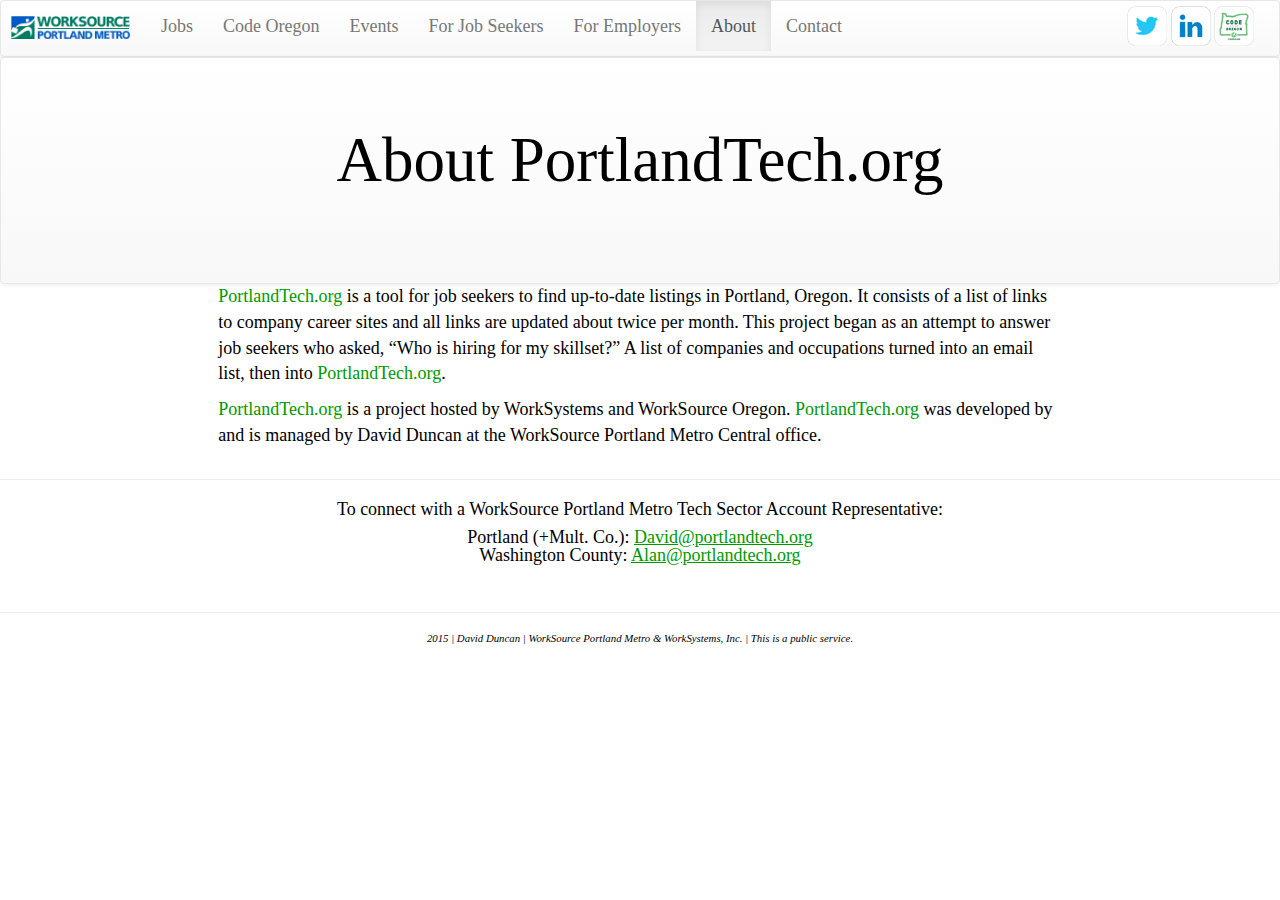
<file: about.html>
<!DOCTYPE html>
<html lang="en">
<head>
	<meta http-equiv="Content-Type" content="text/html; charset=UTF-8">
    <meta charset="utf-8">
    <meta http-equiv="X-UA-Compatible" content="IE=edge">
    <meta name="viewport" content="width=device-width, initial-scale=1">
	<meta name="robots" content="index, nofollow" />
    
	<meta name="description" content="About PortlandTech.org" />


	<link rel="shortcut icon" href="favicon.ico" type="image/x-icon">
	<link rel="icon" href="favicon.ico" type="image/x-icon">

	<link rel="apple-touch-icon" href="touch-icon-iphone.png" /> 
	<link rel="apple-touch-icon" sizes="76x76" href="touch-icon-ipad.png" /> 
	<link rel="apple-touch-icon" sizes="120x120" href="touch-icon-iphone-retina.png" />
	<link rel="apple-touch-icon" sizes="152x152" href="touch-icon-ipad-retina.png" />


    <title>About | PortlandTech.org</title>

    <!-- Bootstrap core CSS -->
    <link href="bootstrap.min.css" rel="stylesheet">
    <!-- Bootstrap theme -->
    <link href="bootstrap-theme.min.css" rel="stylesheet">

    <!-- Custom styles for this template -->
    <link href="theme.css" rel="stylesheet">
	
	<!-- HTML5 shim and Respond.js for IE8 support of HTML5 elements and media queries -->
    <!--[if lt IE 9]>
      <script src="https://oss.maxcdn.com/html5shiv/3.7.2/html5shiv.min.js"></script>
      <script src="https://oss.maxcdn.com/respond/1.4.2/respond.min.js"></script>
    <![endif]-->
	<script src='/google_analytics_auto.js'></script>
</head>



<body role="document">
	<div class="navbar navbar-default" role="navigation">
		<div class="container">
  			<div class="navbar-header">
				<a class="navbar-brand" href="#">
				<img alt="WorkSource Logo" src="images/wspm_logo.png" width="120">
				</a>
				
				
			

				<button type="button" class="navbar-toggle collapsed" data-toggle="collapse" data-target="#navbar" aria-expanded="false" aria-controls="navbar">
					<span class="sr-only">Toggle navigation</span>
					<span class="icon-bar"></span>
					<span class="icon-bar"></span>
					<span class="icon-bar"></span>
				</button>
			</div>
			
			
      
			<div id="navbar" class="navbar-collapse collapse">
				<ul class="nav navbar-nav">
				  <li><a href="http://portlandtech.org">Jobs</a></li>
				  <li><a href="codeoregon.html">Code&nbsp;Oregon</a></li>
				  <!--<li><a href="#" title="Coming Soon!">Candidates</a></li>-->
				  <li><a href="events.html">Events</a></li>
				  <li class="double"><a href="jobseekers.html">For&nbsp;Job&nbsp;Seekers</a></li>
				  <li class="double"><a href="employerresources.html">For&nbsp;Employers</a></li>
				  <li  class="active"><a href="#">About</a></li>
				  <li><a href="contact.html">Contact</a></li>
				</ul>
			
				<ul class="social">
					<li style="display:inline;"><a href="https://twitter.com/DavidD_SWIT"><img src="images/wbtwitter.png" alt="Twitter"></a></li>
					<!--<li style="display:inline;"><a href="#"><img src="images/wbfacebook.png" alt="Facebook"></a></li>-->
					<li style="display:inline;"><a href="http://linkd.in/hightechpdx"><img src="images/wblinkedin.png" alt="LinkedIn"></a></li>
					<li style="display:inline;"><a href="http://codeoregon.org"><img src="images/wbcodeoregon.png" alt="Code Oregon"></a></li>
				</ul>
			
			</div><!--/.nav-collapse -->
			
			
			
		</div>		
	</div><!--end nav-->
  

	<div class="container theme-showcase" role="main">
		<nav class="navbar navbar-default">

<!--Main-->
      <div class="jumbotron">
	   
        <h1 class="text-center">About PortlandTech.org</h1>
		
		<!--<p class="text-center">
INFO
		</p>-->
		
		</div><!--end jumbotron-->
		
		<!--
		<div class="quickinfo">
		<p> INFO <a href="#" target="_blank">Event Flyer PDF</a></p>
		</div>end quickinfo
		-->		
		
		</nav>		
 
	<div id="bodywrapper">
		<div id="col1">
		
			<div class="row">
				<div class="col-sm-12 col-md-8 col-sm-offset-2">

<!--<h3></h3>-->



<p><a href="http://portlandtech.org">PortlandTech.org</a> is a tool for job seekers to find up-to-date listings in Portland, Oregon. It consists of a list of links to company career sites and all links are updated about twice per month. This project began as an attempt to answer job seekers who asked, “Who is hiring for my skillset?” A list of companies and occupations turned into an email list, then into <a href="http://portlandtech.org">PortlandTech.org</a>.</p>
 
<p><a href="http://portlandtech.org">PortlandTech.org</a> is a project hosted by WorkSystems and WorkSource Oregon. <a href="http://portlandtech.org">PortlandTech.org</a> was developed by and is managed by David Duncan at the WorkSource Portland Metro Central office.</p>


				</div><!--end col-->
			</div><!--end row-->
			
		</div><!--end col1-->
		
		
	</div><!--end bodywrapper-->

<!--footer-->		
	<div id="footer">

		<hr />
		<p>To connect with a WorkSource Portland Metro Tech Sector Account Representative:</p>
		<p>Portland (+Mult. Co.): <a href="mailto:david@portlandtech.org">David@portlandtech.org</a> <br> <!--Beaverton-Hillsboro (+Wash. Co.): <a href="mailto:jessica@portlandtech.org">Jessica@portlandtech.org</a> <br>-->
		 Washington County: <a href="mailto:alan@portlandtech.org">Alan@portlandtech.org</a></p><br>

		<hr />
		<div class="footnote">2015 | David Duncan | WorkSource Portland Metro & WorkSystems, Inc. | This is a public service.
		</div>
	</div> <!--END FOOTER-->

	</div> <!-- /container -->

    <!-- Bootstrap core JavaScript
    ================================================== -->
    <!-- Placed at the end of the document so the pages load faster -->
    <script src="jquery.min.js"></script>
    <script src="bootstrap.min.js"></script>
    
    <!-- IE10 viewport hack for Surface/desktop Windows 8 bug -->
    <script src="ie10-viewport-bug-workaround.js"></script>

</body>
</html>
</file>
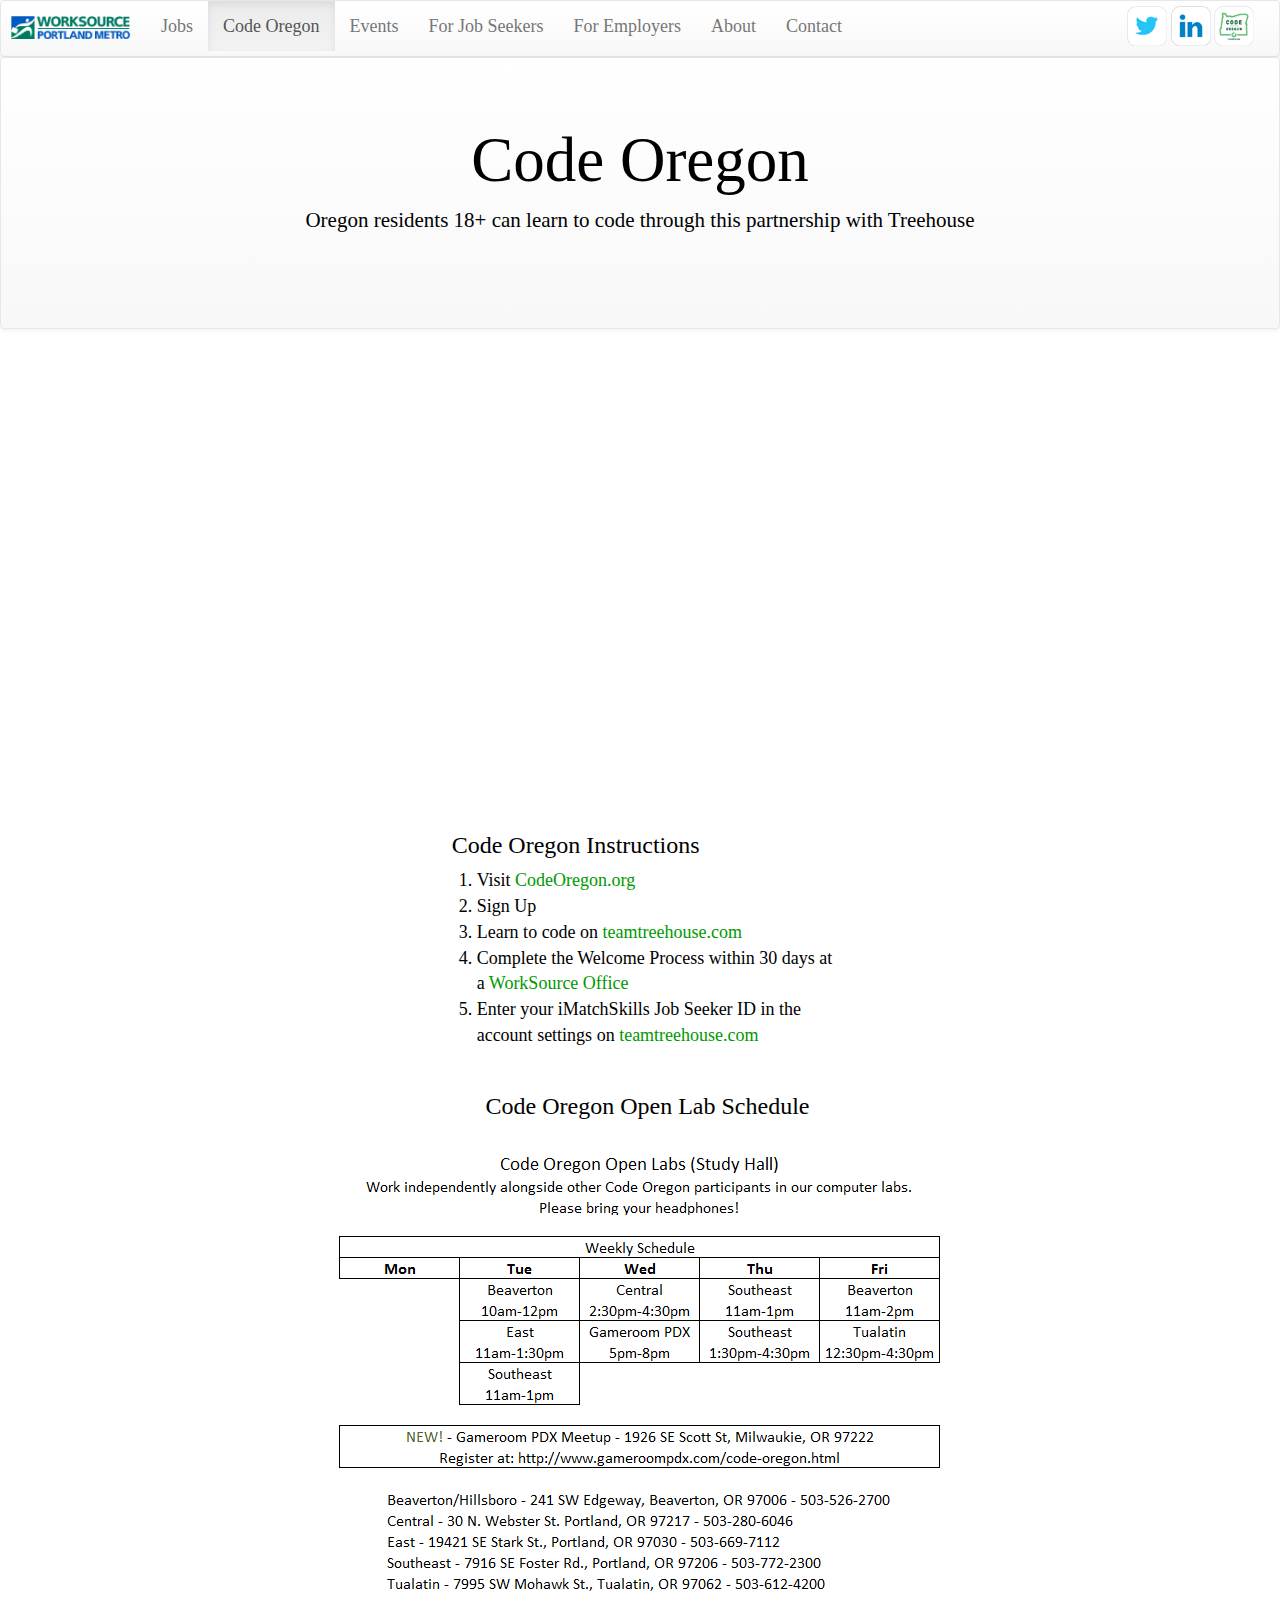
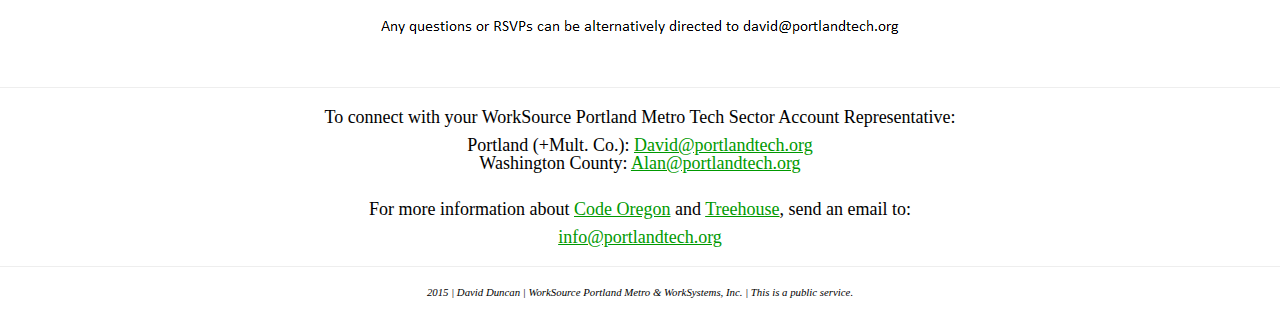
<file: codeoregon.html>
<!DOCTYPE html>
<html lang="en">
<head>
	<meta http-equiv="Content-Type" content="text/html; charset=UTF-8">
    <meta charset="utf-8">
    <meta http-equiv="X-UA-Compatible" content="IE=edge">
    <meta name="viewport" content="width=device-width, initial-scale=1">
	<meta name="robots" content="index, nofollow" />
    
	<meta name="description" content="Code Oregon is a partnership between Portland-based Treehouse, WorkSystems, Inc., and WorkSource Oregon to provide access to coding resources for Oregonians 18 or older" />
	<meta name="keywords" content="Code Oregon, Treehouse, Portland coding resources, learn to code for free"/>

	<link rel="shortcut icon" href="/favicon.ico" type="image/x-icon">
	<link rel="icon" href="/favicon.ico" type="image/x-icon">

	<link rel="apple-touch-icon" href="touch-icon-iphone.png" /> 
	<link rel="apple-touch-icon" sizes="76x76" href="touch-icon-ipad.png" /> 
	<link rel="apple-touch-icon" sizes="120x120" href="touch-icon-iphone-retina.png" />
	<link rel="apple-touch-icon" sizes="152x152" href="touch-icon-ipad-retina.png" />


    <title>Code Oregon | PortlandTech.org</title>

    <!-- Bootstrap core CSS -->
    <link href="bootstrap.min.css" rel="stylesheet">
    <!-- Bootstrap theme -->
    <link href="bootstrap-theme.min.css" rel="stylesheet">

    <!-- Custom styles for this template -->
    <link href="theme.css" rel="stylesheet">

    <!-- HTML5 shim and Respond.js for IE8 support of HTML5 elements and media queries -->
    <!--[if lt IE 9]>
      <script src="https://oss.maxcdn.com/html5shiv/3.7.2/html5shiv.min.js"></script>
      <script src="https://oss.maxcdn.com/respond/1.4.2/respond.min.js"></script>
    <![endif]-->
	<script src='/google_analytics_auto.js'></script>
</head>


<body role="document">
	<div class="navbar navbar-default" role="navigation">
		<div class="container">
  
			<div class="navbar-header">
				<a class="navbar-brand" href="#">
				<img alt="WorkSource Logo" src="images/wspm_logo.png" width="120">
				</a>
	
				<button type="button" class="navbar-toggle collapsed" data-toggle="collapse" data-target="#navbar" aria-expanded="false" aria-controls="navbar">
					<span class="sr-only">Toggle navigation</span>
					<span class="icon-bar"></span>
					<span class="icon-bar"></span>
					<span class="icon-bar"></span>
				</button>
			</div>
		  
			<div id="navbar" class="navbar-collapse collapse">
				<ul class="nav navbar-nav">
				  <li><a href="http://portlandtech.org">Jobs</a></li>
				  <li class="active"><a href="codeoregon.html">Code&nbsp;Oregon</a></li>
				  <!--<li><a href="#" title="Coming Soon!">Candidates</a></li>-->
				  <li><a href="events.html">Events</a></li>
				  <li class="double"><a href="jobseekers.html">For&nbsp;Job&nbsp;Seekers</a></li>
				  <li class="double"><a href="employerresources.html">For&nbsp;Employers</a></li>
				  <li><a href="about.html">About</a></li>
				  <li><a href="contact.html">Contact</a></li>
				</ul>
				
				<ul class="social">
					<li style="display:inline;"><a href="https://twitter.com/DavidD_SWIT" target="_blank"><img src="images/wbtwitter.png" alt="Twitter"></a></li>
					<!--<li style="display:inline;"><a href="#" target="_blank"><img src="images/wbfacebook.png" alt="Facebook"></a></li>-->
					<li style="display:inline;"><a href="http://linkd.in/hightechpdx" target="_blank"><img src="images/wblinkedin.png" alt="LinkedIn"></a></li>
					<li style="display:inline;"><a href="http://codeoregon.org" target="_blank"><img src="images/wbcodeoregon.png" alt="Code Oregon"></a></li>
				</ul>
			
			</div><!--/.nav-collapse -->
      
    
		</div>
  
	</div><!--end nav-->
  
	<div class="container theme-showcase" role="main">
		<nav class="navbar navbar-default">

<!--Main-->
			<div class="jumbotron">
	   
				<h1 class="text-center">Code&nbsp;Oregon</h1>
		
				<p class="text-center">
Oregon residents 18+ can learn to code through this partnership with Treehouse
				</p>
		
			</div><!--end jumbotron-->
		
		<!--
		<div class="quickinfo">
		<p> INFO <a href="LinkToA.pdf" target="_blank">Event Flyer PDF</a></p>
		</div>end quickinfo
		-->

		</nav>		
	
		
	<div id="bodywrapper">

		<div class="row">
			<div class="col-xs-12 text-center">

<p><iframe src="//player.vimeo.com/video/108289753?title=0&amp;byline=0&amp;color=009900" width="800" height="450" frameborder="0" webkitallowfullscreen mozallowfullscreen allowfullscreen></iframe> </p>

<!--<p><img src="images/codeoregon.svg" alt="Code Oregon logo" width="400"/>&nbsp;</P>-->

			</div><!--end col-->
			<div class="col-sm-12 col-md-4 col-sm-offset-4">

<h3>Code Oregon Instructions</h3>

<ol>

<li>Visit <a href="http://codeoregon.org" target="_blank">CodeOregon.org</a></li>
<li>Sign Up</li>
<li>Learn to code on <a href="http://teamtreehouse.com/" target="_blank">teamtreehouse.com</a></li>
<li>Complete the Welcome Process within 30 days at a <a href="http://www.worksourceoregon.org/home/worksourcecenters" target="_blank">WorkSource Office</a></li>
<li>Enter your iMatchSkills Job Seeker ID in the account settings on <a href="http://teamtreehouse.com/" target="_blank">teamtreehouse.com</a></li>

</ol>

			</div><!--end col-->
		</div><!--end row-->
		
		<div class="row">
			<div class="col-xs-12 text-center">
<h3>Code Oregon Open Lab Schedule</h3>

<p><a href="images/openlabs.png" target="_blank"><img src="images/openlabs.png" alt="Open Lab Schedule"/></a></p>


			</div><!--end col-->
		</div><!--end row-->
	</div><!--end bodywrapper-->
	  
	  
	<div id="footer">

		<hr />
		<p>To connect with your WorkSource Portland Metro Tech Sector Account Representative:</p>
		<p>Portland (+Mult. Co.): <a href="mailto:david@portlandtech.org">David@portlandtech.org</a> <br> <!--Beaverton-Hillsboro (+Wash. Co.): <a href="mailto:jessica@portlandtech.org">Jessica@portlandtech.org</a> <br>-->
		 Washington County: <a href="mailto:alan@portlandtech.org">Alan@portlandtech.org</a></p><br>


		<p>For more information about <a href="http://codeoregon.org">Code Oregon</a> and <a href="http://teamtreehouse.com">Treehouse</a>, send an email to:</p>
		<p><a href="mailto:info@portlandtech.org?subject=code_oregon">info@portlandtech.org</a></p>

		
		
		<hr />

		<div class="footnote">2015 | David Duncan | WorkSource Portland Metro & WorkSystems, Inc. | This is a public service.
		</div>
	</div> <!--END FOOTER-->
 

    </div> <!-- /container -->

    <!-- Bootstrap core JavaScript
    ================================================== -->
    <!-- Placed at the end of the document so the pages load faster -->
    <script src="jquery.min.js"></script>
    <script src="bootstrap.min.js"></script>
    
    <!-- IE10 viewport hack for Surface/desktop Windows 8 bug -->
    <script src="ie10-viewport-bug-workaround.js"></script>
  

</body>
</html>
</file>
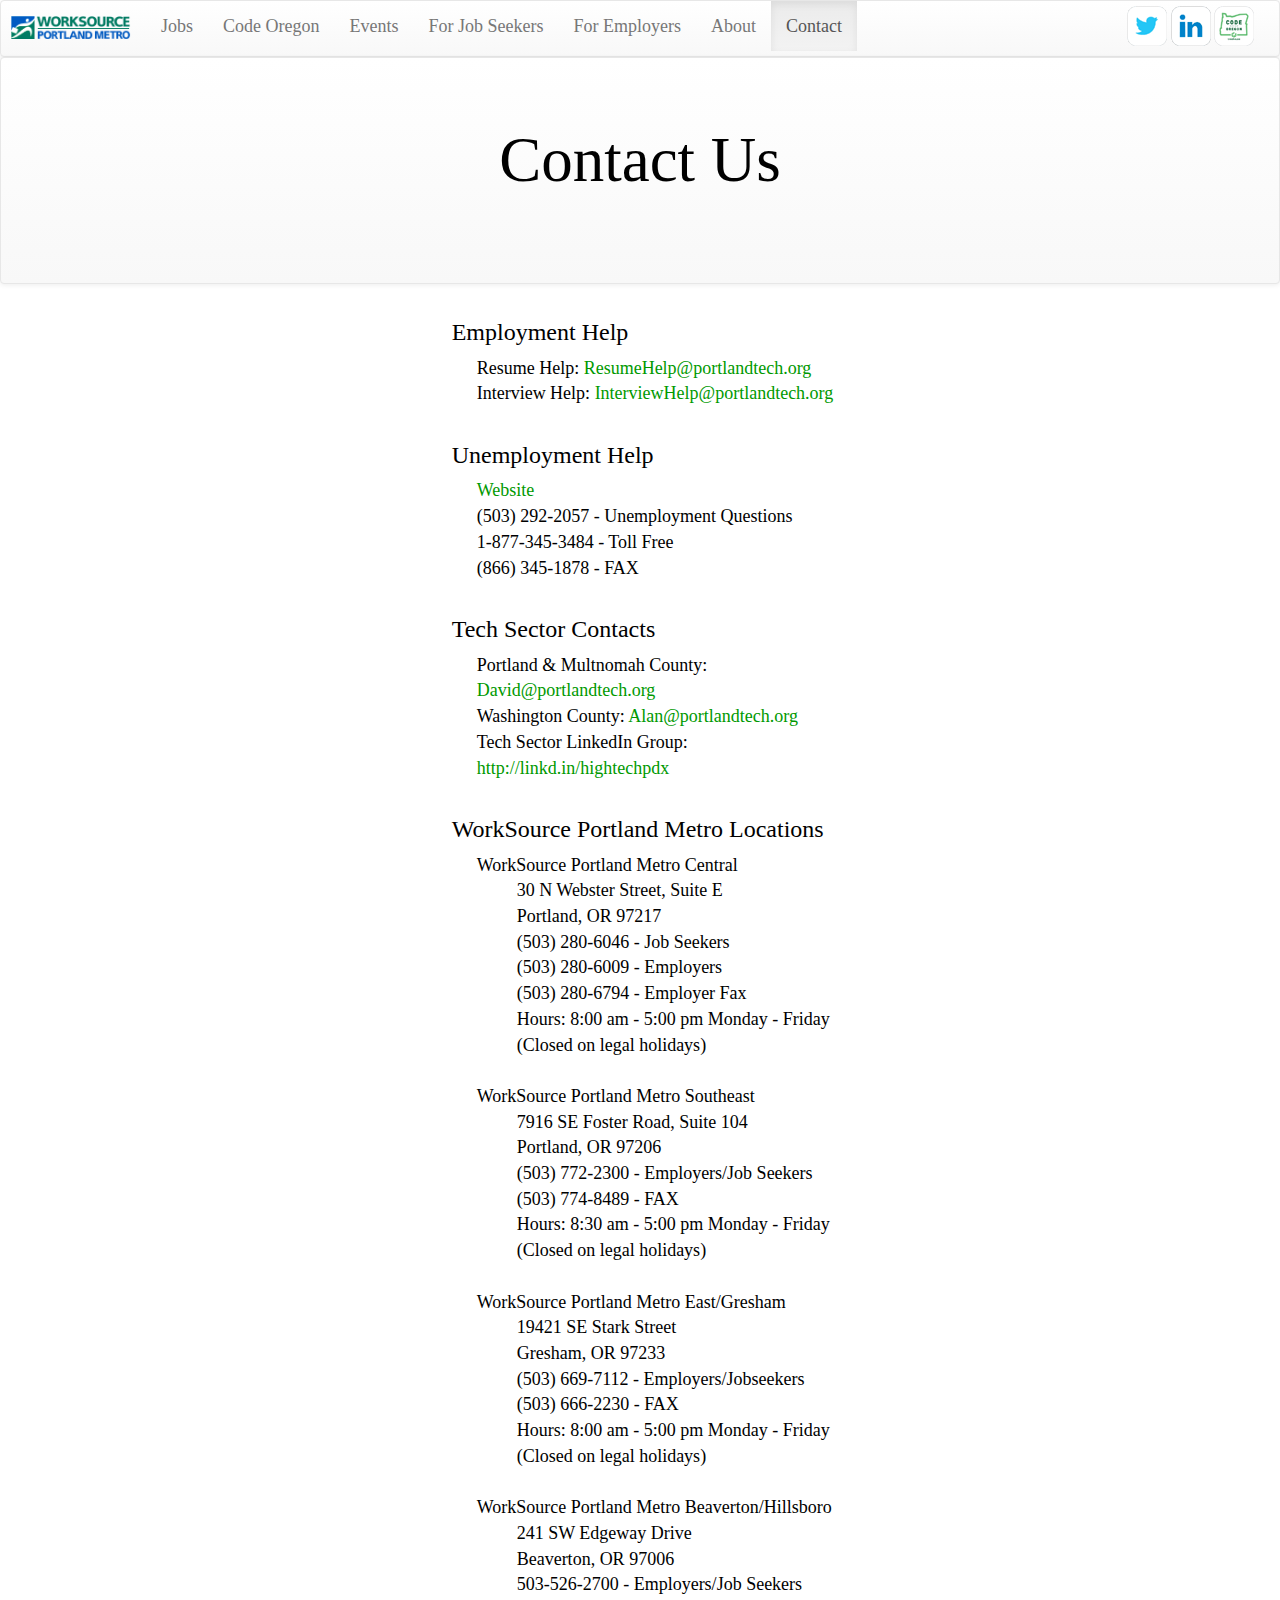
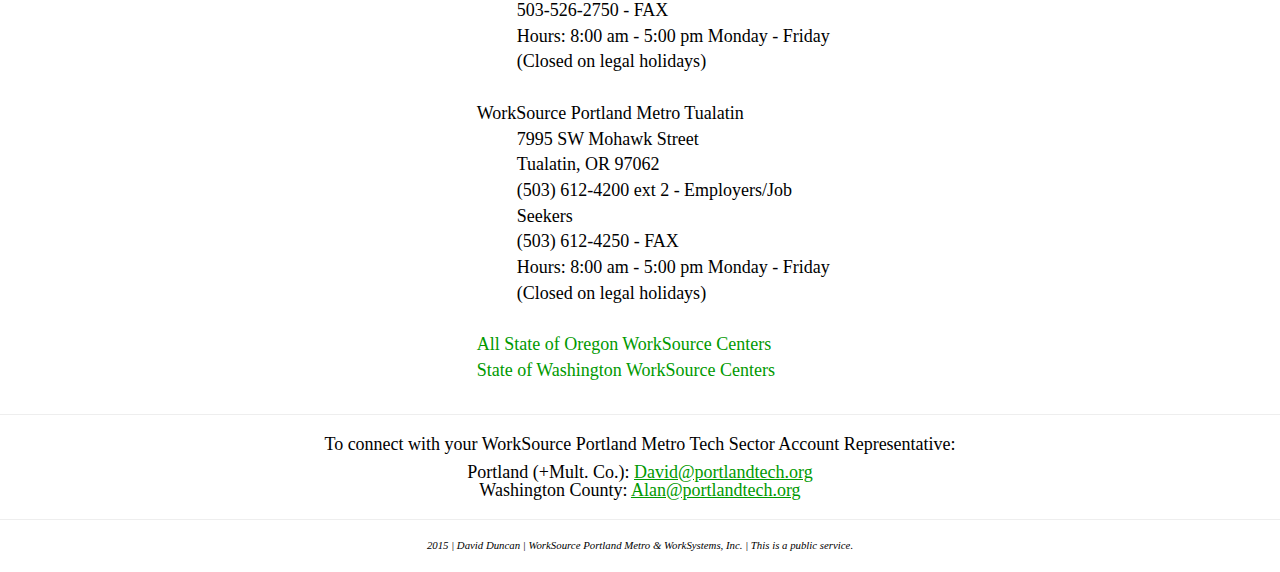
<file: contact.html>
<!DOCTYPE html>
<html lang="en">
<head>
	<meta http-equiv="Content-Type" content="text/html; charset=UTF-8">
    <meta charset="utf-8">
    <meta http-equiv="X-UA-Compatible" content="IE=edge">
    <meta name="viewport" content="width=device-width, initial-scale=1">
	<meta name="robots" content="index, nofollow" />
    
	<meta name="description" content="PortlandTech.org Contact information for WorkSource Portland Metro contacts and offices" />
	<meta name="keywords" content="WorkSource Portland Metro contact information, Tech job seeker help, resume help"/>

	<link rel="shortcut icon" href="/favicon.ico" type="image/x-icon">
	<link rel="icon" href="/favicon.ico" type="image/x-icon">

	<link rel="apple-touch-icon" href="touch-icon-iphone.png" /> 
	<link rel="apple-touch-icon" sizes="76x76" href="touch-icon-ipad.png" /> 
	<link rel="apple-touch-icon" sizes="120x120" href="touch-icon-iphone-retina.png" />
	<link rel="apple-touch-icon" sizes="152x152" href="touch-icon-ipad-retina.png" />


    <title>Contact Us | PortlandTech.org</title>

    <!-- Bootstrap core CSS -->
    <link href="bootstrap.min.css" rel="stylesheet">
    <!-- Bootstrap theme -->
    <link href="bootstrap-theme.min.css" rel="stylesheet">

    <!-- Custom styles for this template -->
    <link href="theme.css" rel="stylesheet">
	
	<!-- HTML5 shim and Respond.js for IE8 support of HTML5 elements and media queries -->
    <!--[if lt IE 9]>
      <script src="https://oss.maxcdn.com/html5shiv/3.7.2/html5shiv.min.js"></script>
      <script src="https://oss.maxcdn.com/respond/1.4.2/respond.min.js"></script>
    <![endif]-->
  <script src='/google_analytics_auto.js'></script>
</head>



<body role="document">
	<div class="navbar navbar-default" role="navigation">
		<div class="container">
  			<div class="navbar-header">
				<a class="navbar-brand" href="#">
				<img alt="Brand" src="images/wspm_logo.png" width="120">
				</a>

				<button type="button" class="navbar-toggle collapsed" data-toggle="collapse" data-target="#navbar" aria-expanded="false" aria-controls="navbar">
					<span class="sr-only">Toggle navigation</span>
					<span class="icon-bar"></span>
					<span class="icon-bar"></span>
					<span class="icon-bar"></span>
				</button>
			</div>
      
			<div id="navbar" class="navbar-collapse collapse">
				<ul class="nav navbar-nav">
				  <li><a href="http://portlandtech.org">Jobs</a></li>
				  <li><a href="codeoregon.html">Code&nbsp;Oregon</a></li>
				  <!--<li><a href="#" title="Coming Soon!">Candidates</a></li>-->
				  <li><a href="events.html">Events</a></li>
				  <li class="double"><a href="jobseekers.html">For&nbsp;Job&nbsp;Seekers</a></li>
				  <li class="double"><a href="employerresources.html">For&nbsp;Employers</a></li>
				  <li><a href="about.html">About</a></li>
				  <li class="active"><a href="#">Contact</a></li>

				</ul>
				
				<ul class="social">
					<li style="display:inline;"><a href="https://twitter.com/DavidD_SWIT" target="_blank"><img src="images/wbtwitter.png" alt="Twitter"></a></li>
					<!--<li style="display:inline;"><a href="#" target="_blank"><img src="images/wbfacebook.png" alt="Facebook"></a></li>-->
					<li style="display:inline;"><a href="http://linkd.in/hightechpdx" target="_blank"><img src="images/wblinkedin.png" alt="LinkedIn"></a></li>
					<li style="display:inline;"><a href="http://codeoregon.org" target="_blank"><img src="images/wbcodeoregon.png" alt="Code Oregon"></a></li>
				</ul>
				
			</div><!--/.nav-collapse -->
		</div>
	</div><!--end nav-->
  

	<div class="container theme-showcase" role="main">
		<nav class="navbar navbar-default">

<!--Main-->
      <div class="jumbotron">
	   
        <h1 class="text-center">Contact&nbsp;Us</h1>
		
		<!--<p class="text-center">
INFO
		</p>-->
		
		</div><!--end jumbotron-->
		
		<!--
		<div class="quickinfo">
		<p> INFO <a href="LinkToA.pdf" target="_blank">Event Flyer PDF</a></p>
		</div>end quickinfo
		-->		
		
		</nav>		
 
	<div id="bodywrapper">
		<div id="col1">
		
			<div class="row">
				<div class="col-sm-12 col-md-4 col-sm-offset-4">

<h3>Employment Help</h3>

<ol class="nobullets">

<li>Resume Help: <a href="mailto:resumehelp@portlandtech.org?subject=resumehelp">ResumeHelp@portlandtech.org</a></li>
<li>Interview Help: <a href="mailto:interviewhelp@portlandtech.org?subject=interviewhelp">InterviewHelp@portlandtech.org</a></li>
</ol>

<h3>Unemployment Help</h3>

<ol class="nobullets">

<li><a href="http://www.oregon.gov/EMPLOY/Unemployment/Pages/default.aspx" target="_blank">Website</a></li>
<li>(503) 292-2057 - Unemployment Questions</li>
<li>1-877-345-3484 - Toll Free</li>
<li>(866) 345-1878 - FAX</li>
</ol>

<h3>Tech Sector Contacts</h3>

<ol class="nobullets">

<li>Portland & Multnomah County: <a href="mailto:david@portlandtech.org">David@portlandtech.org</a></li>
<!--<li>Beaverton/Hillsboro & Washington County: <a href="mailto:jessica@portlandtech.org">Jessica@portlandtech.org</a></li>-->
<li>Washington County: <a href="mailto:alan@portlandtech.org">Alan@portlandtech.org</a></li>
<li>Tech Sector LinkedIn Group: <a href="http://linkd.in/hightechpdx">http://linkd.in/hightechpdx</a></li>
</ol>

<h3>WorkSource Portland Metro Locations</h3>

<ol class="nobullets">

<li>WorkSource Portland Metro Central

	<ol class="nobullets">

	<li>30 N Webster Street, Suite E</li>
	<li>Portland, OR 97217</li>
	<li>(503) 280-6046 - Job Seekers</li>
	<li>(503) 280-6009 - Employers</li>
	<li>(503) 280-6794 - Employer Fax</li>
	<li>Hours: 8:00 am - 5:00 pm Monday - Friday (Closed on legal holidays)</li>

	</ol></li>
	<li>&nbsp;</li>

<li>WorkSource Portland Metro Southeast

	<ol class="nobullets">

	<li>7916 SE Foster Road, Suite 104</li>
	<li>Portland, OR 97206</li>
	<li>(503) 772-2300 - Employers/Job Seekers</li>
	<li>(503) 774-8489 - FAX</li>
	<li>Hours: 8:30 am - 5:00 pm Monday - Friday (Closed on legal holidays)</li>
	</ol></li>
	<li>&nbsp;</li>

<li>WorkSource Portland Metro East/Gresham

	<ol class="nobullets">
	<li>19421 SE Stark Street</li>
	<li>Gresham, OR 97233</li>
	<li>(503) 669-7112 - Employers/Jobseekers</li>
	<li>(503) 666-2230 - FAX</li>
	<li>Hours: 8:00 am - 5:00 pm Monday - Friday (Closed on legal holidays)</li>
	</ol></li>
	<li>&nbsp;</li>

<li>WorkSource Portland Metro Beaverton/Hillsboro

	<ol class="nobullets">
	<li>241 SW Edgeway Drive</li>
	<li>Beaverton, OR 97006</li>
	<li>503-526-2700 - Employers/Job Seekers</li>
	<li>503-526-2750 - FAX</li>
	<li>Hours: 8:00 am - 5:00 pm Monday - Friday (Closed on legal holidays)</li>
	</ol></li>
	<li>&nbsp;</li>

<li>WorkSource Portland Metro Tualatin

	<ol class="nobullets">
	<li>7995 SW Mohawk Street</li>
	<li>Tualatin, OR 97062</li>
	<li>(503) 612-4200 ext 2 - Employers/Job Seekers</li>
	<li>(503) 612-4250 - FAX</li>
	<li>Hours: 8:00 am - 5:00 pm Monday - Friday (Closed on legal holidays)</li>
	</ol></li>
	<li>&nbsp;</li>

<li><a href="http://www.worksourceoregon.org/home/worksourcecenters">All State of Oregon WorkSource Centers</a></li>
<li><a href="https://fortress.wa.gov/esd/worksource/StaticContent.aspx?Context=WSDirectorySeeker" target="_blank">State of Washington WorkSource Centers</a></li>
</ol>

					</div><!--end col-->

				</div><!--end row-->
			</div><!--end col1-->

		</div><!--end bodywrapper-->

<!--footer-->		
	<div id="footer">

		<hr />
		<p>To connect with your WorkSource Portland Metro Tech Sector Account Representative:</p>
		<p>Portland (+Mult. Co.): <a href="mailto:david@portlandtech.org">David@portlandtech.org</a> <br> <!--Beaverton-Hillsboro (+Wash. Co.): <a href="mailto:jessica@portlandtech.org">Jessica@portlandtech.org</a> <br>-->
		 Washington County: <a href="mailto:alan@portlandtech.org">Alan@portlandtech.org</a></p>

		 
		<hr />
		<div class="footnote">2015 | David Duncan | WorkSource Portland Metro & WorkSystems, Inc. | This is a public service.
		</div>
	</div> <!--END FOOTER-->

	</div> <!-- /container -->

    <!-- Bootstrap core JavaScript
    ================================================== -->
    <!-- Placed at the end of the document so the pages load faster -->
    <script src="jquery.min.js"></script>
    <script src="bootstrap.min.js"></script>
    
    <!-- IE10 viewport hack for Surface/desktop Windows 8 bug -->
    <script src="ie10-viewport-bug-workaround.js"></script>

</body>
</html>
</file>
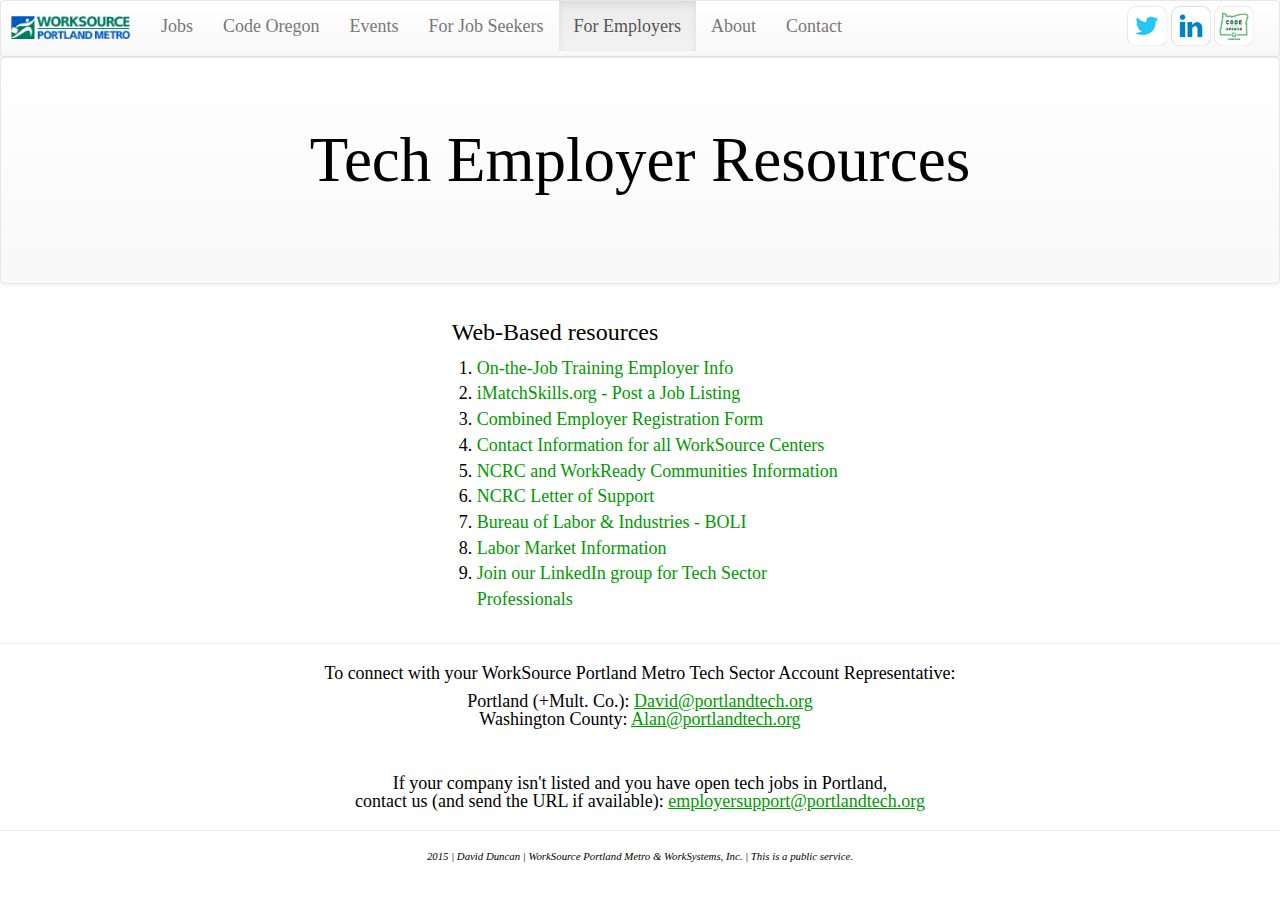
<file: employerresources.html>
<!DOCTYPE html>
<html lang="en">
<head>
	<meta http-equiv="Content-Type" content="text/html; charset=UTF-8">
    <meta charset="utf-8">
    <meta http-equiv="X-UA-Compatible" content="IE=edge">
    <meta name="viewport" content="width=device-width, initial-scale=1">
	<meta name="robots" content="index, nofollow" />
    
	<meta name="description" content="PortlandTech.org Employer resources provides resources and WorkSource contact information for employers" />
	<meta name="keywords" content="Portland Tech employer resources"/>
	
	
	<link rel="shortcut icon" href="/favicon.ico" type="image/x-icon">
	<link rel="icon" href="/favicon.ico" type="image/x-icon">

	<link rel="apple-touch-icon" href="touch-icon-iphone.png" /> 
	<link rel="apple-touch-icon" sizes="76x76" href="touch-icon-ipad.png" /> 
	<link rel="apple-touch-icon" sizes="120x120" href="touch-icon-iphone-retina.png" />
	<link rel="apple-touch-icon" sizes="152x152" href="touch-icon-ipad-retina.png" />


    <title>Tech Employer Resources | PortlandTech.org</title>

    <!-- Bootstrap core CSS -->
    <link href="bootstrap.min.css" rel="stylesheet">
    <!-- Bootstrap theme -->
    <link href="bootstrap-theme.min.css" rel="stylesheet">

    <!-- Custom styles for this template -->
    <link href="theme.css" rel="stylesheet">
		
    <!-- HTML5 shim and Respond.js for IE8 support of HTML5 elements and media queries -->
    <!--[if lt IE 9]>
      <script src="https://oss.maxcdn.com/html5shiv/3.7.2/html5shiv.min.js"></script>
      <script src="https://oss.maxcdn.com/respond/1.4.2/respond.min.js"></script>
    <![endif]-->
  <script src='/google_analytics_auto.js'></script></head>


  
<body role="document">
	<div class="navbar navbar-default" role="navigation">
		<div class="container">
  			<div class="navbar-header">
				<a class="navbar-brand" href="#">
				<img alt="Brand" src="images/wspm_logo.png" width="120">
				</a>

				<button type="button" class="navbar-toggle collapsed" data-toggle="collapse" data-target="#navbar" aria-expanded="false" aria-controls="navbar">
					<span class="sr-only">Toggle navigation</span>
					<span class="icon-bar"></span>
					<span class="icon-bar"></span>
					<span class="icon-bar"></span>
				</button>
			</div>
      
			<div id="navbar" class="navbar-collapse collapse">
				<ul class="nav navbar-nav">
				  <li><a href="http://portlandtech.org">Jobs</a></li>
				  <li><a href="codeoregon.html">Code&nbsp;Oregon</a></li>
				  <!--<li><a href="#" title="Coming Soon!">Candidates</a></li>-->
				  <li><a href="events.html">Events</a></li>
				  <li class="double"><a href="jobseekers.html">For&nbsp;Job&nbsp;Seekers</a></li>
				  <li class="active double"><a href="employerresources.html">For&nbsp;Employers</a></li>
				  <li><a href="about.html">About</a></li>
				  <li><a href="#">Contact</a></li>

				</ul>
				
				<ul class="social">
					<li style="display:inline;"><a href="https://twitter.com/DavidD_SWIT" target="_blank"><img src="images/wbtwitter.png" alt="Twitter"></a></li>
					<!--<li style="display:inline;"><a href="#" target="_blank"><img src="images/wbfacebook.png" alt="Facebook"></a></li>-->
					<li style="display:inline;"><a href="http://linkd.in/hightechpdx" target="_blank"><img src="images/wblinkedin.png" alt="LinkedIn"></a></li>
					<li style="display:inline;"><a href="http://codeoregon.org" target="_blank"><img src="images/wbcodeoregon.png" alt="Code Oregon"></a></li>
				</ul>
				
			</div><!--/.nav-collapse -->
		</div>
	</div><!--end nav-->
  
  
	  
  
  <div class="container theme-showcase" role="main">
	<nav class="navbar navbar-default">

    

<!--Main-->
      <div class="jumbotron">
	   
        <h1 class="text-center">Tech&nbsp;Employer Resources</h1>
		
		<!--<p class="text-center">
INFO
		</p>-->
		
		</div><!--end jumbotron-->
		
		<!--
		<div class="quickinfo">
		<p> INFO <a href="LinkToA.pdf" target="_blank">Event Flyer PDF</a></p>
		</div>end quickinfo
		-->

		
		
	  </nav>		
	
		
 
<div id="bodywrapper">
<div id="col1">

<div id="codeoregon">
<div class="row">
<div class="col-sm-12 col-md-4 col-sm-offset-4">


<h3>Web-Based resources</h3>

<ol>

<!--<li><a href="http://portlandtech.org/resources/OJT_Employer_Checklist_Form.docx" target="_blank">On-the-Job Training Employer Checklist</a></li>-->
<li><a href="http://portlandtech.org/resources/OJT_Flyer.pdf" target="_blank">On-the-Job Training Employer Info</a></li>
<li><a href="http://www.imatchskills.org" target="_blank">iMatchSkills.org - Post a Job Listing</a></li>
<li><a href="http://www.oregon.gov/dor/BUS/docs/combined_employer_registration_211-055.pdf" target="_blank">Combined Employer Registration Form</a></li>
<li><a href="http://worksourceoregon.org/home/worksourcecenters" target="_blank">Contact Information for all WorkSource Centers</a></li>
<li><a href="http://www.oregonworkready.com/business-resources.php" target="_blank">NCRC and WorkReady Communities Information</a></li>
<li><a href="http://portlandtech.org/resources/NCRC_LOS.docx" target="_blank">NCRC Letter of Support</a></li>
<li><a href="http://www.oregon.gov/BOLI/" target="_blank">Bureau of Labor & Industries - BOLI</a></li>
<li><a href="https://www.qualityinfo.org/" target="_blank">Labor Market Information</a></li>
<li><a href="http://linkd.in/hightechpdx " target="_blank">Join our LinkedIn group for Tech Sector Professionals</a></li>


</ol>
</div><!--end col-->
</div><!--end row-->
</div><!--END codeoregon-->




</div><!--end col1-->

</div><!--end bodywrapper-->

	  
	  
	  <div id="footer">
<hr />



<p>To connect with your WorkSource Portland Metro Tech Sector Account Representative:</p>
<p>Portland (+Mult. Co.): <a href="mailto:david@portlandtech.org">David@portlandtech.org</a> <br> <!--Beaverton-Hillsboro (+Wash. Co.): <a href="mailto:jessica@portlandtech.org">Jessica@portlandtech.org</a> <br>-->
 Washington County: <a href="mailto:alan@portlandtech.org">Alan@portlandtech.org</a></p><br>

<br>
<p>If your company isn't listed and you have open tech jobs in Portland,<br>
contact us (and send the URL if available): <a href="mailto:employersupport@portlandtech.org">employersupport@portlandtech.org</a></p>


<hr />

<div class="footnote">2015 | David Duncan | WorkSource Portland Metro & WorkSystems, Inc. | This is a public service.</div>
</div> <!--END FOOTER-->

	 

    </div> <!-- /container -->


    <!-- Bootstrap core JavaScript
    ================================================== -->
    <!-- Placed at the end of the document so the pages load faster -->
    <script src="jquery.min.js"></script>
    <script src="bootstrap.min.js"></script>
    
    <!-- IE10 viewport hack for Surface/desktop Windows 8 bug -->
    <script src="ie10-viewport-bug-workaround.js"></script>
  

</body>
</html>
</file>
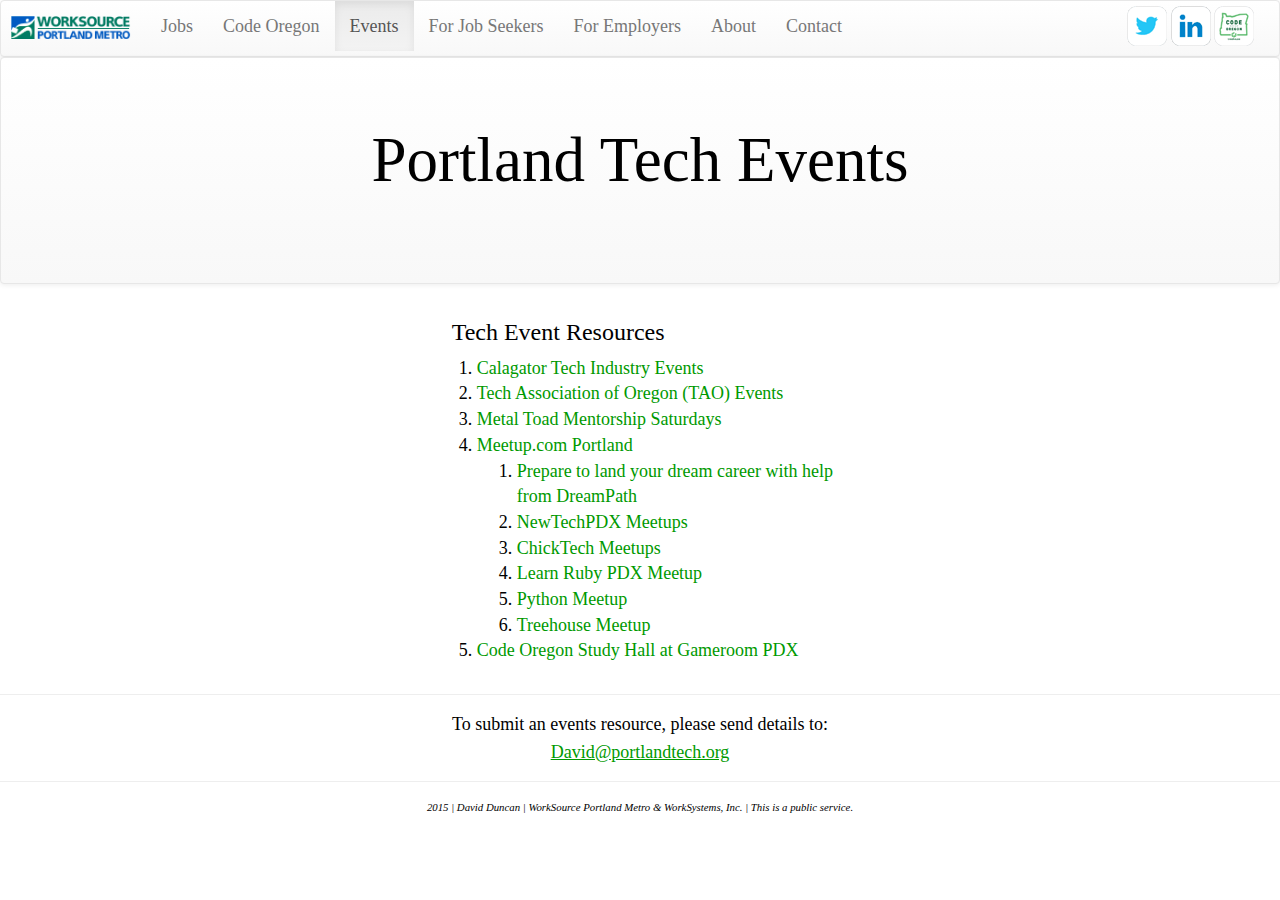
<file: events.html>
<!DOCTYPE html>
<html lang="en">
<head>
	<meta http-equiv="Content-Type" content="text/html; charset=UTF-8">
    <meta charset="utf-8">
    <meta http-equiv="X-UA-Compatible" content="IE=edge">
    <meta name="viewport" content="width=device-width, initial-scale=1">
	<meta name="robots" content="index, nofollow" />
    
	<meta name="description" content="PortlandTech.org Events displays tech-related events in Portland, Oregon" />
	<meta name="keywords" content="Portland Tech Events, Portland Tech Job Fair, Tech Career Fair"/>

	<link rel="shortcut icon" href="/favicon.ico" type="image/x-icon">
	<link rel="icon" href="/favicon.ico" type="image/x-icon">

	<link rel="apple-touch-icon" href="touch-icon-iphone.png" /> 
	<link rel="apple-touch-icon" sizes="76x76" href="touch-icon-ipad.png" /> 
	<link rel="apple-touch-icon" sizes="120x120" href="touch-icon-iphone-retina.png" />
	<link rel="apple-touch-icon" sizes="152x152" href="touch-icon-ipad-retina.png" />


    <title>Events | PortlandTech.org</title>

    <!-- Bootstrap core CSS -->
    <link href="bootstrap.min.css" rel="stylesheet">
    <!-- Bootstrap theme -->
    <link href="bootstrap-theme.min.css" rel="stylesheet">

    <!-- Custom styles for this template -->
    <link href="theme.css" rel="stylesheet">
	
	<!-- HTML5 shim and Respond.js for IE8 support of HTML5 elements and media queries -->
    <!--[if lt IE 9]>
      <script src="https://oss.maxcdn.com/html5shiv/3.7.2/html5shiv.min.js"></script>
      <script src="https://oss.maxcdn.com/respond/1.4.2/respond.min.js"></script>
    <![endif]-->
  <script src='/google_analytics_auto.js'></script>
</head>



<body role="document">
	<div class="navbar navbar-default" role="navigation">
		<div class="container">
  			<div class="navbar-header">
				<a class="navbar-brand" href="#">
				<img alt="WorkSource Logo" src="images/wspm_logo.png" width="120">
				</a>

				<button type="button" class="navbar-toggle collapsed" data-toggle="collapse" data-target="#navbar" aria-expanded="false" aria-controls="navbar">
					<span class="sr-only">Toggle navigation</span>
					<span class="icon-bar"></span>
					<span class="icon-bar"></span>
					<span class="icon-bar"></span>
				</button>
			</div>
      
			<div id="navbar" class="navbar-collapse collapse">
				<ul class="nav navbar-nav">
				  <li><a href="http://portlandtech.org">Jobs</a></li>
				  <li><a href="codeoregon.html">Code&nbsp;Oregon</a></li>
				  <!--<li><a href="#" title="Coming Soon!">Candidates</a></li>-->
				  <li class="active"><a href="#">Events</a></li>
				  <li class="double"><a href="jobseekers.html">For&nbsp;Job&nbsp;Seekers</a></li>
				  <li class="double"><a href="employerresources.html">For&nbsp;Employers</a></li>
				  <li><a href="about.html">About</a></li>
				  <li><a href="contact.html">Contact</a></li>
				</ul>
				
				<ul class="social">
					<li style="display:inline;"><a href="https://twitter.com/DavidD_SWIT" target="_blank"><img src="images/wbtwitter.png" alt="Twitter"></a></li>
					<!--<li style="display:inline;"><a href="#" target="_blank"><img src="images/wbfacebook.png" alt="Facebook"></a></li>-->
					<li style="display:inline;"><a href="http://linkd.in/hightechpdx" target="_blank"><img src="images/wblinkedin.png" alt="LinkedIn"></a></li>
					<li style="display:inline;"><a href="http://codeoregon.org" target="_blank"><img src="images/wbcodeoregon.png" alt="Code Oregon"></a></li>
				</ul>
				
			</div><!--/.nav-collapse -->
		</div>
	</div><!--end nav-->
  

	<div class="container theme-showcase" role="main">
		<nav class="navbar navbar-default">

<!--Main-->
      <div class="jumbotron">
	   
        <h1 class="text-center">Portland Tech Events</h1>
		
		<!--<p class="text-center">
INFO
		</p>-->
		
		</div><!--end jumbotron-->
		
		<!--
		<div class="quickinfo">
		<p> INFO <a href="#" target="_blank">Event Flyer PDF</a></p>
		</div>end quickinfo
		-->		
		
		</nav>		
 
	<div id="bodywrapper">
		<div id="col1">
		
			<div class="row">
				<div class="col-sm-12 col-md-4 col-sm-offset-4">



<h3>Tech Event Resources</h3>

<ol>

<li><a href="http://calagator.org/events" target="_blank">Calagator Tech Industry Events</a></li>
<li><a href="http://techoregon.org/events" target="_blank">Tech Association of Oregon (TAO) Events</a></li>
<li><a href="http://www.metaltoad.com/metaltoad-mentorship-saturdays" target="_blank">Metal Toad Mentorship Saturdays</a></li>
<li><a href="http://www.meetup.com/cities/us/or/portland/" target="_blank">Meetup.com Portland</a>
	<ol>
	<li><a href="http://www.meetup.com/I-want-to-work-for-______________/" target="_blank">Prepare to land your dream career with help from DreamPath</a></li>
	<li><a href="http://www.meetup.com/NewTechPDX" target="_blank">NewTechPDX Meetups</a></li>
	<li><a href="http://www.meetup.com/ChickTech-Portland" target="_blank">ChickTech Meetups</a></li>
	<li><a href="http://www.meetup.com/Learn-RUBY-PDX" target="_blank">Learn Ruby PDX Meetup</a></li>
	<li><a href="http://www.meetup.com/pdxpython/" target="_blank">Python Meetup</a></li>
	<li><a href="http://www.meetup.com/treehouse-portland" target="_blank">Treehouse Meetup</a></li>
	</ol>
</li>
<li><a href="http://www.gameroompdx.com/code-oregon.html" target="_blank">Code Oregon Study Hall at Gameroom PDX</a></li>





</ol>

				</div><!--end col-->
			</div><!--end row-->
			
		</div><!--end col1-->
	</div><!--end bodywrapper-->

<!--footer-->		
	<div id="footer">

		<hr />
		<p>To submit an events resource, please send details to:</p>
		<p><a href="mailto:david@portlandtech.org?subject=new_event">David@portlandtech.org</a></p>

		
		<hr />
		<div class="footnote">2015 | David Duncan | WorkSource Portland Metro & WorkSystems, Inc. | This is a public service.
		</div>
	</div> <!--END FOOTER-->

	</div> <!-- /container -->

    <!-- Bootstrap core JavaScript
    ================================================== -->
    <!-- Placed at the end of the document so the pages load faster -->
    <script src="jquery.min.js"></script>
    <script src="bootstrap.min.js"></script>
    
    <!-- IE10 viewport hack for Surface/desktop Windows 8 bug -->
    <script src="ie10-viewport-bug-workaround.js"></script>

</body>
</html>
</file>
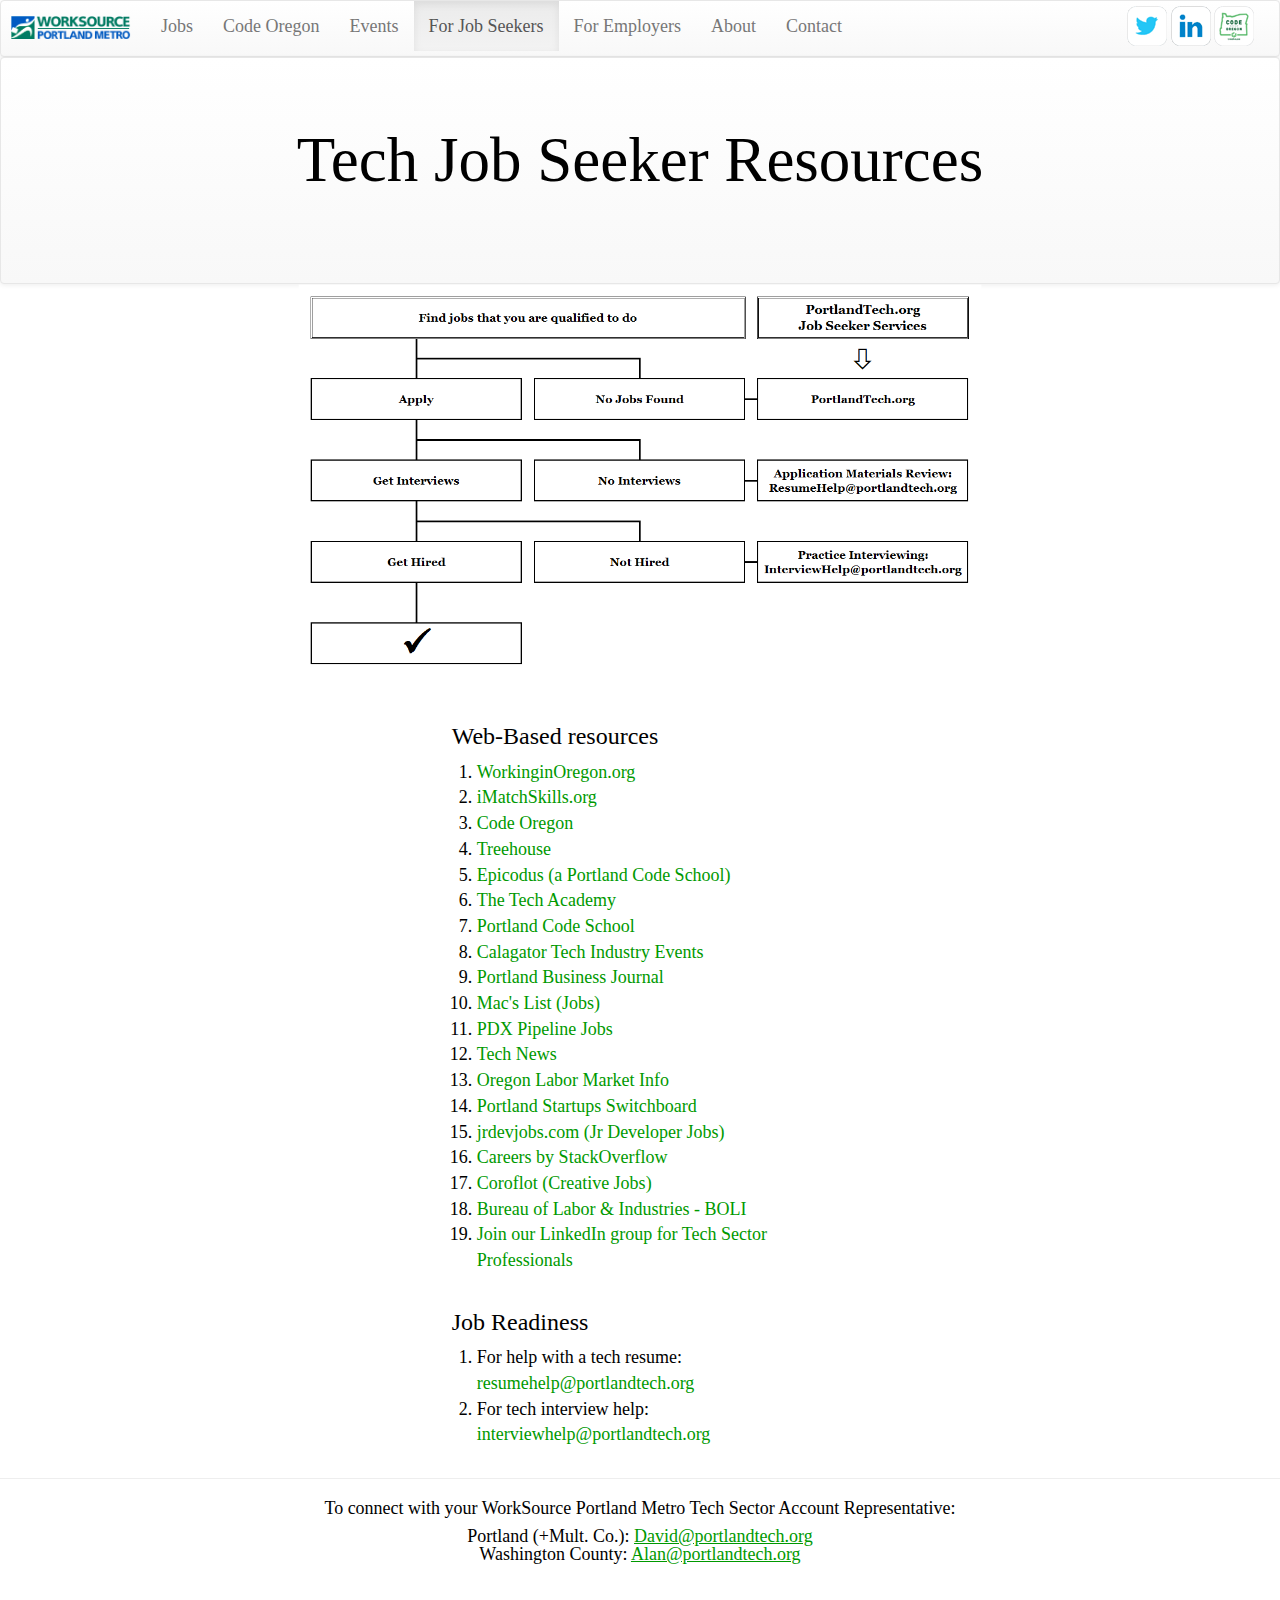
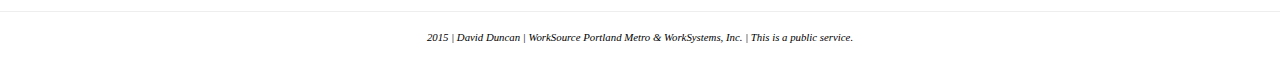
<file: jobseekers.html>
<!DOCTYPE html>
<html lang="en">
<head>
	<meta http-equiv="Content-Type" content="text/html; charset=UTF-8">
    <meta charset="utf-8">
    <meta http-equiv="X-UA-Compatible" content="IE=edge">
    <meta name="viewport" content="width=device-width, initial-scale=1">
	<meta name="robots" content="index, nofollow" />
    
	<meta name="description" content="PortlandTech.org contains links to tech job seeker resources, including contact information for resume help and interview help" />
	<meta name="keywords" content="Tech resume help, Portland tech Job help"/>

	<link rel="shortcut icon" href="/favicon.ico" type="image/x-icon">
	<link rel="icon" href="/favicon.ico" type="image/x-icon">

	<link rel="apple-touch-icon" href="touch-icon-iphone.png" /> 
	<link rel="apple-touch-icon" sizes="76x76" href="touch-icon-ipad.png" /> 
	<link rel="apple-touch-icon" sizes="120x120" href="touch-icon-iphone-retina.png" />
	<link rel="apple-touch-icon" sizes="152x152" href="touch-icon-ipad-retina.png" />

    <title>Tech Job Seeker Resources | PortlandTech.org</title>

    <!-- Bootstrap core CSS -->
    <link href="bootstrap.min.css" rel="stylesheet">
    <!-- Bootstrap theme -->
    <link href="bootstrap-theme.min.css" rel="stylesheet">

    <!-- Custom styles for this template -->
    <link href="theme.css" rel="stylesheet">
	
    <!-- HTML5 shim and Respond.js for IE8 support of HTML5 elements and media queries -->
    <!--[if lt IE 9]>
      <script src="https://oss.maxcdn.com/html5shiv/3.7.2/html5shiv.min.js"></script>
      <script src="https://oss.maxcdn.com/respond/1.4.2/respond.min.js"></script>
    <![endif]-->
  <script src='/google_analytics_auto.js'></script>
</head>


<body role="document">
	<div class="navbar navbar-default" role="navigation">
		<div class="container">
  
			<div class="navbar-header">
				<a class="navbar-brand" href="#">
				<img alt="WorkSource Logo" src="images/wspm_logo.png" width="120">
				</a>
	
				<button type="button" class="navbar-toggle collapsed" data-toggle="collapse" data-target="#navbar" aria-expanded="false" aria-controls="navbar">
					<span class="sr-only">Toggle navigation</span>
					<span class="icon-bar"></span>
					<span class="icon-bar"></span>
					<span class="icon-bar"></span>
				</button>
			</div>		  
      
			<div id="navbar" class="navbar-collapse collapse">
				<ul class="nav navbar-nav">
				  <li><a href="http://portlandtech.org">Jobs</a></li>
				  <li><a href="codeoregon.html">Code&nbsp;Oregon</a></li>
				  <!--<li><a href="#" title="Coming Soon!">Candidates</a></li>-->
				  <li><a href="events.html">Events</a></li>
				  <li class="active double"><a href="jobseekers.html">For&nbsp;Job&nbsp;Seekers</a></li>
				  <li class="double"><a href="employerresources.html">For&nbsp;Employers</a></li>
				  <li><a href="about.html" >About</a></li>
				  <li><a href="contact.html">Contact</a></li>
				</ul>
				
				<ul class="social">
					<li style="display:inline;"><a href="https://twitter.com/DavidD_SWIT" target="_blank"><img src="images/wbtwitter.png" alt="Twitter"></a></li>
					<!--<li style="display:inline;"><a href="#" target="_blank"><img src="images/wbfacebook.png" alt="Facebook"></a></li>-->
					<li style="display:inline;"><a href="http://linkd.in/hightechpdx" target="_blank"><img src="images/wblinkedin.png" alt="LinkedIn"></a></li>
					<li style="display:inline;"><a href="http://codeoregon.org" target="_blank"><img src="images/wbcodeoregon.png" alt="Code Oregon"></a></li>
				</ul>
				
			</div><!--/.nav-collapse -->
		</div>
    
    </div><!--end nav-->	  
  
	<div class="container theme-showcase" role="main">
		<nav class="navbar navbar-default">

<!--Main-->
			<div class="jumbotron">
	   
				<h1 class="text-center">Tech Job Seeker Resources</h1>
		
		<!--<p class="text-center">
INFO
		</p>-->
		
			</div><!--end jumbotron-->
		
		<!--
		<div class="quickinfo">
		<p> INFO <a href="LinkToA.pdf" target="_blank">Event Flyer PDF</a></p>
		</div>end quickinfo
		-->
	
		</nav>		
	
 
	<div id="bodywrapper">
		
		<div class="row">
			<div class="col-xs-12 text-center">

				<p>
				<a href="images/JobSeekerResources.png"><img src="JobSeekerResources.png" width="684" height="394" alt="Job Seeker Resources Flow Chart" /></a>
				</p>
			</div><!--end col-->
			<div class="col-sm-12 col-md-4 col-sm-offset-4">

<h3>Web-Based resources</h3>

<ol>

<li><a href="http://www.emp.state.or.us/jobs/" target="_blank">WorkinginOregon.org</a></li>
<li><a href="http://www.imatchskills.org" target="_blank">iMatchSkills.org</a></li>
<li><a href="http://www.codeoregon.org/" target="_blank">Code Oregon</a></li>
<li><a href="http://teamtreehouse.com/" target="_blank">Treehouse</a></li>
<li><a href="http://www.epicodus.com/" target="_blank">Epicodus (a Portland Code School)</a></li>
<li><a href="http://techacademyportland.com/" target="_blank">The Tech Academy</a></li>
<li><a href="http://www.portlandcodeschool.com/" target="_blank">Portland Code School</a></li>
<li><a href="http://calagator.org/events" target="_blank">Calagator Tech Industry Events</a></li>
<li><a href="http://www.bizjournals.com/portland/" target="_blank">Portland Business Journal</a></li>
<li><a href="https://www.macslist.org/" target="_blank">Mac's List (Jobs)</a></li>
<li><a href="http://pdxpipeline.com/jobs/" target="_blank">PDX Pipeline Jobs</a></li>
<li><a href="http://cacm.acm.org/news" target="_blank">Tech News</a></li>
<li><a href="http://www.qualityinfo.org/" target="_blank">Oregon Labor Market Info</a></li>
<li><a href="https://pdxstartups.switchboardhq.com/" target="_blank">Portland Startups Switchboard</a></li>
<li><a href="http://www.jrdevjobs.com/" target="_blank">jrdevjobs.com (Jr Developer Jobs)</a></li>
<li><a href="http://careers.stackoverflow.com/jobs?f=t" target="_blank">Careers by StackOverflow</a></li>
<li><a href="http://www.coroflot.com/jobs" target="_blank">Coroflot (Creative Jobs)</a></li>
<li><a href="http://www.oregon.gov/BOLI/" target="_blank">Bureau of Labor & Industries - BOLI</a></li>
<li><a href="http://linkd.in/hightechpdx " target="_blank">Join our LinkedIn group for Tech Sector Professionals</a></li>


</ol>

<h3>Job Readiness</h3>

<ol>

<li>For help with a tech resume: <br><a href="mailto:resumehelp@portlandtech.org?subject=resume_help">resumehelp@portlandtech.org</a></li>
<li>For tech interview help: <br><a href="mailto:interviewhelp@portlandtech.org?subject=interview_help">interviewhelp@portlandtech.org</a></li>

</ol>

			</div><!--end col-->
		</div><!--end row-->

	</div><!--end bodywrapper-->
	  
	  
	<div id="footer">
	  
		<hr />
		<p>To connect with your WorkSource Portland Metro Tech Sector Account Representative:</p>
		<p>Portland (+Mult. Co.): <a href="mailto:david@portlandtech.org">David@portlandtech.org</a> <br> <!--Beaverton-Hillsboro (+Wash. Co.): <a href="mailto:jessica@portlandtech.org">Jessica@portlandtech.org</a> <br>-->
		 Washington County: <a href="mailto:alan@portlandtech.org">Alan@portlandtech.org</a></p><br>
		 
		<hr />

		<div class="footnote">2015 | David Duncan | WorkSource Portland Metro & WorkSystems, Inc. | This is a public service.
		</div>
		
	</div> <!--END FOOTER-->


    </div> <!-- /container -->

    <!-- Bootstrap core JavaScript
    ================================================== -->
    <!-- Placed at the end of the document so the pages load faster -->
    <script src="jquery.min.js"></script>
    <script src="bootstrap.min.js"></script>
    
    <!-- IE10 viewport hack for Surface/desktop Windows 8 bug -->
    <script src="ie10-viewport-bug-workaround.js"></script>
  

</body>
</html>
</file>
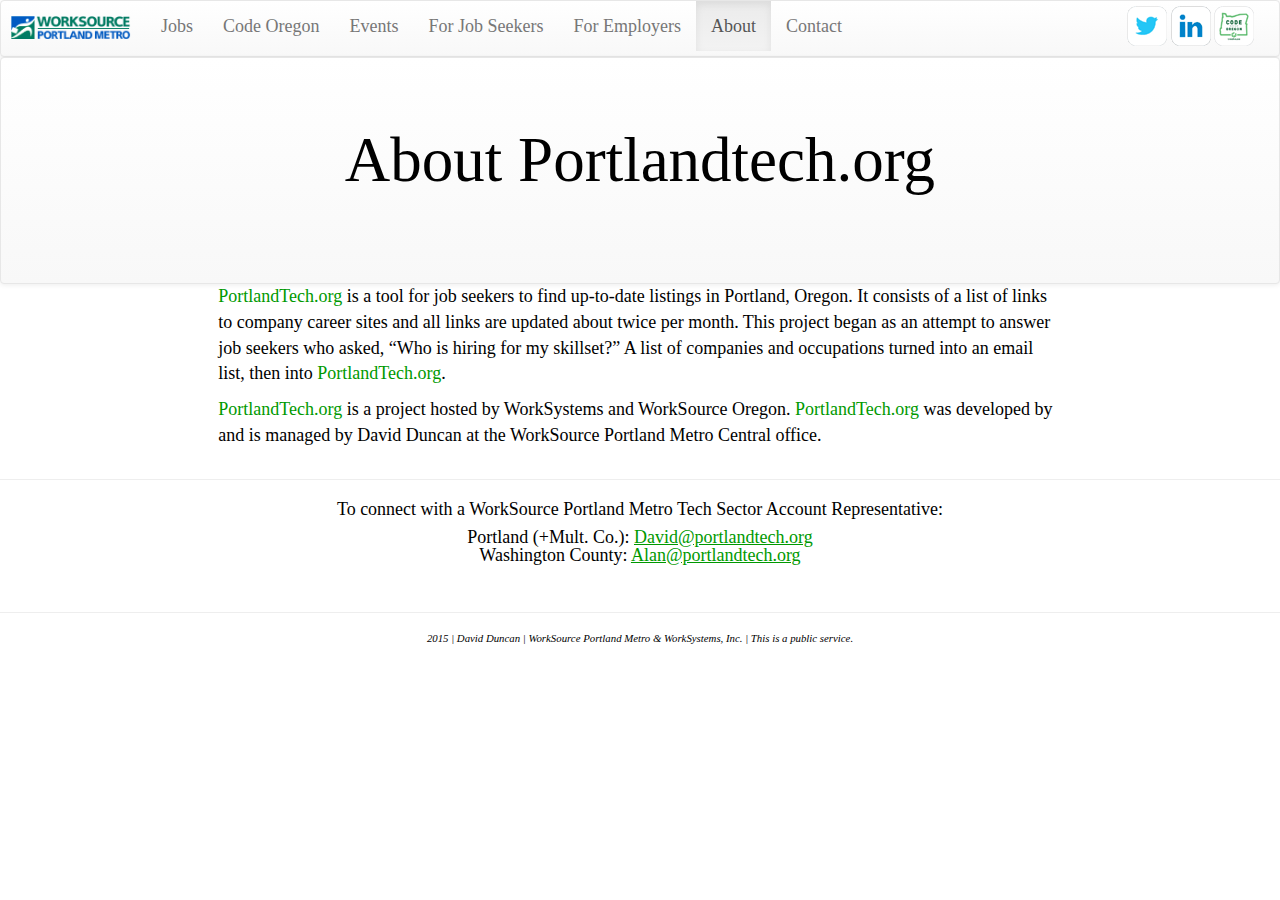
<file: test.html>
<!DOCTYPE html>
<html lang="en">
<head>
	<meta http-equiv="Content-Type" content="text/html; charset=UTF-8">
    <meta charset="utf-8">
    <meta http-equiv="X-UA-Compatible" content="IE=edge">
    <meta name="viewport" content="width=device-width, initial-scale=1">
	<meta name="robots" content="index, nofollow" />
    
	<meta name="description" content="About PortlandTech.org" />


	<link rel="shortcut icon" href="favicon.ico" type="image/x-icon">
	<link rel="icon" href="favicon.ico" type="image/x-icon">

	<link rel="apple-touch-icon" href="touch-icon-iphone.png" /> 
	<link rel="apple-touch-icon" sizes="76x76" href="touch-icon-ipad.png" /> 
	<link rel="apple-touch-icon" sizes="120x120" href="touch-icon-iphone-retina.png" />
	<link rel="apple-touch-icon" sizes="152x152" href="touch-icon-ipad-retina.png" />


    <title>About | PortlandTech.org</title>

    <!-- Bootstrap core CSS -->
    <link href="bootstrap.min.css" rel="stylesheet">
    <!-- Bootstrap theme -->
    <link href="bootstrap-theme.min.css" rel="stylesheet">

    <!-- Custom styles for this template -->
    <link href="themea.css" rel="stylesheet">
	
	<!-- HTML5 shim and Respond.js for IE8 support of HTML5 elements and media queries -->
    <!--[if lt IE 9]>
      <script src="https://oss.maxcdn.com/html5shiv/3.7.2/html5shiv.min.js"></script>
      <script src="https://oss.maxcdn.com/respond/1.4.2/respond.min.js"></script>
    <![endif]-->
	<script src='/google_analytics_auto.js'></script>
</head>



<body role="document">
	<div class="navbar navbar-default" role="navigation">
		<div class="container">
  			<div class="navbar-header">
				<a class="navbar-brand" href="#">
				<img alt="WorkSource Logo" src="images/wspm_logo.png" width="120">
				</a>

				<button type="button" class="navbar-toggle collapsed" data-toggle="collapse" data-target="#navbar" aria-expanded="false" aria-controls="navbar">
					<span class="sr-only">Toggle navigation</span>
					<span class="icon-bar"></span>
					<span class="icon-bar"></span>
					<span class="icon-bar"></span>
				</button>
			</div>
			
			
      
			<div id="navbar" class="navbar-collapse collapse">
				<ul class="nav navbar-nav">
				  <li><a href="http://portlandtech.org">Jobs</a></li>
				  <li><a href="codeoregon.html">Code&nbsp;Oregon</a></li>
				  <!--<li><a href="#" title="Coming Soon!">Candidates</a></li>-->
				  <li><a href="events.html">Events</a></li>
				  <li class="double"><a href="jobseekers.html">For&nbsp;Job&nbsp;Seekers</a></li>
				  <li class="double"><a href="employerresources.html">For&nbsp;Employers</a></li>
				  <li  class="active"><a href="#">About</a></li>
				  <li><a href="contact.html">Contact</a></li>
				</ul>
			
				<ul class="social">
					<li style="display:inline;"><a href="https://twitter.com/DavidD_SWIT" target="_blank"><img src="images/wbtwitter.png" alt="Twitter"></a></li>
					<!--<li style="display:inline;"><a href="#" target="_blank"><img src="images/wbfacebook.png" alt="Facebook"></a></li>-->
					<li style="display:inline;"><a href="http://linkd.in/hightechpdx" target="_blank"><img src="images/wblinkedin.png" alt="LinkedIn"></a></li>
					<li style="display:inline;"><a href="http://codeoregon.org" target="_blank"><img src="images/wbcodeoregon.png" alt="Code Oregon"></a></li>
				</ul>
			
			</div><!--/.nav-collapse -->
			
			
			
		</div>		
	</div><!--end nav-->
  

	<div class="container theme-showcase" role="main">
		<nav class="navbar navbar-default">

<!--Main-->
      <div class="jumbotron">
	   
        <h1 class="text-center">About Portlandtech.org</h1>
		
		<!--<p class="text-center">
INFO
		</p>-->
		
		</div><!--end jumbotron-->
		
		<!--
		<div class="quickinfo">
		<p> INFO <a href="#" target="_blank">Event Flyer PDF</a></p>
		</div>end quickinfo
		-->		
		
		</nav>		
 
	<div id="bodywrapper">
		<div id="col1">
		
			<div class="row">
				<div class="col-sm-12 col-md-8 col-sm-offset-2">

<!--<h3></h3>-->



<p><a href="http://portlandtech.org">PortlandTech.org</a> is a tool for job seekers to find up-to-date listings in Portland, Oregon. It consists of a list of links to company career sites and all links are updated about twice per month. This project began as an attempt to answer job seekers who asked, “Who is hiring for my skillset?” A list of companies and occupations turned into an email list, then into <a href="http://portlandtech.org">PortlandTech.org</a>.</p>
 
<p><a href="http://portlandtech.org">PortlandTech.org</a> is a project hosted by WorkSystems and WorkSource Oregon. <a href="http://portlandtech.org">PortlandTech.org</a> was developed by and is managed by David Duncan at the WorkSource Portland Metro Central office.</p>


				</div><!--end col-->
			</div><!--end row-->
			
		</div><!--end col1-->
		
		
	</div><!--end bodywrapper-->

<!--footer-->		
	<div id="footer">

		<hr />
		<p>To connect with a WorkSource Portland Metro Tech Sector Account Representative:</p>
		<p>Portland (+Mult. Co.): <a href="mailto:david@portlandtech.org">David@portlandtech.org</a> <br> <!--Beaverton-Hillsboro (+Wash. Co.): <a href="mailto:jessica@portlandtech.org">Jessica@portlandtech.org</a> <br>-->
		 Washington County: <a href="mailto:alan@portlandtech.org">Alan@portlandtech.org</a></p><br>

		<hr />
		<div class="footnote">2015 | David Duncan | WorkSource Portland Metro & WorkSystems, Inc. | This is a public service.
		</div>
	</div> <!--END FOOTER-->

	</div> <!-- /container -->

    <!-- Bootstrap core JavaScript
    ================================================== -->
    <!-- Placed at the end of the document so the pages load faster -->
    <script src="jquery.min.js"></script>
    <script src="bootstrap.min.js"></script>
    
    <!-- IE10 viewport hack for Surface/desktop Windows 8 bug -->
    <script src="ie10-viewport-bug-workaround.js"></script>

</body>
</html>
</file>
<file: theme.css>
*{font-family:georgia,serif;color:#000;}
.jumbotron {background-color: transparent; border: none;color:#000;}
.jumbotron p {color:#000;}
body {color:#009900;min-width:1050px;}
p,li{font-size: 18px;}
a {color:#009900;font-size: 18px;}
a:visited {color:#888;}
a:hover {color:#333;}
h3,ol{color:#000;}
h3{padding-top:15px;padding-left:15px;}
.navbar.navbar-default{margin-bottom:0;}
.nav.nav-tabs a {color:#222;text-align:center;}
.navbar-header{max-width:100%;padding-left:10px;}
.navbar.navbar-default ul{max-width:100%;}
.col-sm-4{padding:0 2%;}
#footer{max-width:100%;clear:both;text-align:center;font-size: 18px;font-family:georgia,serif;line-height:1;}
#footer a{text-decoration:underline;font-size: 18px;}
.footnote{font-style:italic;font-size:0.6em;padding-bottom:2em;}
.announcement{padding-bottom:2em;max-width:80%;padding-left:5%;}
.container{padding-right:0;padding-left:0;margin:0;width:100%;}
/*job seeker resources*/
p .imagemap, p map {margin:0 auto; text-align:center;}
.nobullets{list-style-type:none;}
.social{
    float: right;
    list-style-type: none;
    padding-top: 5px;
    padding-right: 10px;
}

/* iPads (portrait and landscape) ----------- */
@media only screen 
and (min-width : 768px) 
and (max-width : 1115px) {
	body{min-width:100%;}
	img{max-width:100%;}
	div.navbar.navbar-default div.container{width:100%;text-align:center;}
	.navbar-brand {max-width:80%;width:90%;margin:0 auto 30px 50%;padding-bottom:10px;text-align:center;padding-left:26%;}
	.nav.navbar-nav li {max-width:100%;text-align:center;}
	.navbar-brand img{width:auto;height:auto;padding-left:1.5%;}
	.nav.nav-tabs li{width:20%;border-bottom:solid #eee 1px;}
	.navbar-header{width:100%;text-align:center;}
	.social{float:none;padding-right:0;padding-left:0;text-align:center;}
}


@media only screen 
and (min-width : 481px) 
and (max-width : 767px){
	body{min-width:80%;max-width:100%;}
	img{max-width:100%;}
	.navbar.navbar-default ul{width:auto;max-width:100%;}
	.nav.navbar-nav li {max-width:100%;text-align:center;}
	.nav.navbar-nav li.double{max-width:100%;}
	.navbar-brand {max-width:80%;width:90%;margin:0 auto 30px auto;padding-bottom:10px;text-align:center;padding-left:26%;}
	.navbar-brand img{width:250px;height:auto;padding-left:1.5%;}
	.nav.nav-tabs li{min-width:50%;border-bottom:solid #eee 1px;text-align:center;}
	.nav.nav-tabs li.active{font-weight:bold;}
	.col-sm-4{padding-left:8%;padding-right:8%;}
	.announcement{max-width:100%;padding-left:0;padding-right:2%;}
	.announcement img{max-width:90%;}
	#footer{max-width:100%;padding-left:2%;padding-right:2%;}
	.social{float:none;padding-right:0;padding-left:0;text-align:center;}
}


/* Smartphones (portrait and landscape) ----------- */
@media only screen 
and (max-width : 480px) {
	body{min-width:80%;max-width:100%;}
	img{max-width:100%;}
	.navbar.navbar-default ul{width:auto;max-width:100%;}
	.nav.navbar-nav li {max-width:100%;text-align:center;}
	.nav.navbar-nav li.double{max-width:100%;}
	.navbar-brand {max-width:80%;width:89.5%;margin:0 auto 30px auto;padding-bottom:10px;text-align:center;padding-left:2%;}
	.navbar-brand img{width:250px;margin-left:8%;}
	.nav.nav-tabs li{min-width:50%;border-bottom:solid #eee 1px;text-align:center;}
	.col-sm-4{padding-left:8%;padding-right:8%;}
	.announcement{max-width:100%;padding-left:2%;padding-right:2%;}
	.announcement img{max-width:90%;}
	#footer{max-width:100%;padding-left:2%;padding-right:2%;}
	#footer a,#footer p{font-size:16px;}
	.social{float:none;padding-right:0;padding-left:0;text-align:center;}
}


/* Smartphones (portrait) ----------- */
@media only screen 
and (max-width : 325px) {
	.navbar-brand {max-width:80%;width:70%;margin:0 auto 20px auto;text-align:center;padding-left:0;}
	.navbar-brand img{width:100%;margin-left:8%;}
	.social{float:none;padding-right:0;padding-left:0;text-align:center;}
}

	
@media only screen and (max-width : 700px){
	p .imagemap, p map {max-width:100%; height:auto; margin:0 auto; text-align:center;}
	map {display:none;}
}


@media (max-width: 1115px) {
    .navbar-header {float: none;}
    .navbar-toggle {display: block;}
    .navbar-collapse {border-top: 1px solid transparent;box-shadow: inset 0 1px 0 rgba(255,255,255,0.1);}
    .navbar-collapse.collapse {display: none!important;}
	.navbar-nav {float: none!important;margin: 7.5px -15px;}
    .navbar-nav>li {float: none;}
    .navbar-nav>li>a {padding-top: 10px;padding-bottom: 10px;}
	
    /* since 3.1.0 */
    .navbar-collapse.collapse.in {display: block!important;}
    .collapsing {overflow: hidden!important;}
	.navbar-nav{margin:auto;}
	nav.navbar-nav{padding-left:0;}
	.social{float:none;padding-right:0;text-align:center;}
}
</file>
<file: themea.css>
*{font-family:georgia,serif;color:#000;}
.jumbotron {background-color: transparent; border: none;color:#000;}
.jumbotron p {color:#000;}
body {color:#009900;min-width:1050px;}
p,li{font-size: 18px;}
a {color:#009900;font-size: 18px;}
a:visited {color:#888;}
a:hover {color:#333;}
h3,ol{color:#000;}
h3{padding-top:15px;padding-left:15px;}
.navbar.navbar-default{margin-bottom:0;}
.nav.nav-tabs a {color:#222;text-align:center;}
.navbar-header{max-width:100%;padding-left:10px;}
.navbar.navbar-default ul{max-width:100%;}
.col-sm-4{padding:0 2%;}
#footer{max-width:100%;clear:both;text-align:center;font-size: 18px;font-family:georgia,serif;line-height:1;}
#footer a{text-decoration:underline;font-size: 18px;}
.footnote{font-style:italic;font-size:0.6em;padding-bottom:2em;}
.announcement{padding-bottom:2em;max-width:80%;padding-left:5%;}
.container{padding-right:0;padding-left:0;margin:0;width:100%;}
/*job seeker resources*/
p .imagemap, p map {margin:0 auto; text-align:center;}
.nobullets{list-style-type:none;}
.social{
    float: right;
    list-style-type: none;
    padding-top: 5px;
    padding-right: 10px;
}

/* iPads (portrait and landscape) ----------- */
@media only screen 
and (min-width : 768px) 
and (max-width : 1115px) {
	body{min-width:100%;}
	img{max-width:100%;}
	div.navbar.navbar-default div.container{width:100%;text-align:center;}
	.navbar-brand {max-width:80%;width:90%;margin:0 auto 30px 50%;padding-bottom:10px;text-align:center;padding-left:26%;}
	.nav.navbar-nav li {max-width:100%;text-align:center;}
	.navbar-brand img{width:auto;height:auto;padding-left:1.5%;}
	.nav.nav-tabs li{width:20%;border-bottom:solid #eee 1px;}
	.navbar-header{width:100%;text-align:center;}
	.social{float:none;padding-right:0;padding-left:0;text-align:center;}
}


@media only screen 
and (min-width : 481px) 
and (max-width : 767px){
	body{min-width:80%;max-width:100%;}
	img{max-width:100%;}
	.navbar.navbar-default ul{width:auto;max-width:100%;}
	.nav.navbar-nav li {max-width:100%;text-align:center;}
	.nav.navbar-nav li.double{max-width:100%;}
	.navbar-brand {max-width:80%;width:90%;margin:0 auto 30px auto;padding-bottom:10px;text-align:center;padding-left:26%;}
	.navbar-brand img{width:250px;height:auto;padding-left:1.5%;}
	.nav.nav-tabs li{min-width:50%;border-bottom:solid #eee 1px;text-align:center;}
	.nav.nav-tabs li.active{font-weight:bold;}
	.col-sm-4{padding-left:8%;padding-right:8%;}
	.announcement{max-width:100%;padding-left:0;padding-right:2%;}
	.announcement img{max-width:90%;}
	#footer{max-width:100%;padding-left:2%;padding-right:2%;}
	.social{float:none;padding-right:0;padding-left:0;text-align:center;}
}


/* Smartphones (portrait and landscape) ----------- */
@media only screen 
and (max-width : 480px) {
	body{min-width:80%;max-width:100%;}
	img{max-width:100%;}
	.navbar.navbar-default ul{width:auto;max-width:100%;}
	.nav.navbar-nav li {max-width:100%;text-align:center;}
	.nav.navbar-nav li.double{max-width:100%;}
	.navbar-brand {max-width:80%;width:89.5%;margin:0 auto 30px auto;padding-bottom:10px;text-align:center;padding-left:2%;}
	.navbar-brand img{width:250px;margin-left:8%;}
	.nav.nav-tabs li{min-width:50%;border-bottom:solid #eee 1px;text-align:center;}
	.col-sm-4{padding-left:8%;padding-right:8%;}
	.announcement{max-width:100%;padding-left:2%;padding-right:2%;}
	.announcement img{max-width:90%;}
	#footer{max-width:100%;padding-left:2%;padding-right:2%;}
	#footer a,#footer p{font-size:16px;}
	.social{float:none;padding-right:0;padding-left:0;text-align:center;}
}


/* Smartphones (portrait) ----------- */
@media only screen 
and (max-width : 325px) {
	.navbar-brand {max-width:80%;width:70%;margin:0 auto 20px auto;text-align:center;padding-left:0;}
	.navbar-brand img{width:100%;margin-left:8%;}
	.social{float:none;padding-right:0;padding-left:0;text-align:center;}
}

	
@media only screen and (max-width : 700px){
	p .imagemap, p map {max-width:100%; height:auto; margin:0 auto; text-align:center;}
	map {display:none;}
}


@media (max-width: 1115px) {
    .navbar-header {float: none;}
    .navbar-toggle {display: block;}
    .navbar-collapse {border-top: 1px solid transparent;box-shadow: inset 0 1px 0 rgba(255,255,255,0.1);}
    .navbar-collapse.collapse {display: none!important;}
	.navbar-nav {float: none!important;margin: 7.5px -15px;}
    .navbar-nav>li {float: none;}
    .navbar-nav>li>a {padding-top: 10px;padding-bottom: 10px;}
	
    /* since 3.1.0 */
    .navbar-collapse.collapse.in {display: block!important;}
    .collapsing {overflow: hidden!important;}
	.navbar-nav{margin:auto;}
	nav.navbar-nav{padding-left:0;}
	.social{float:none;padding-right:0;text-align:center;}
}
</file>
